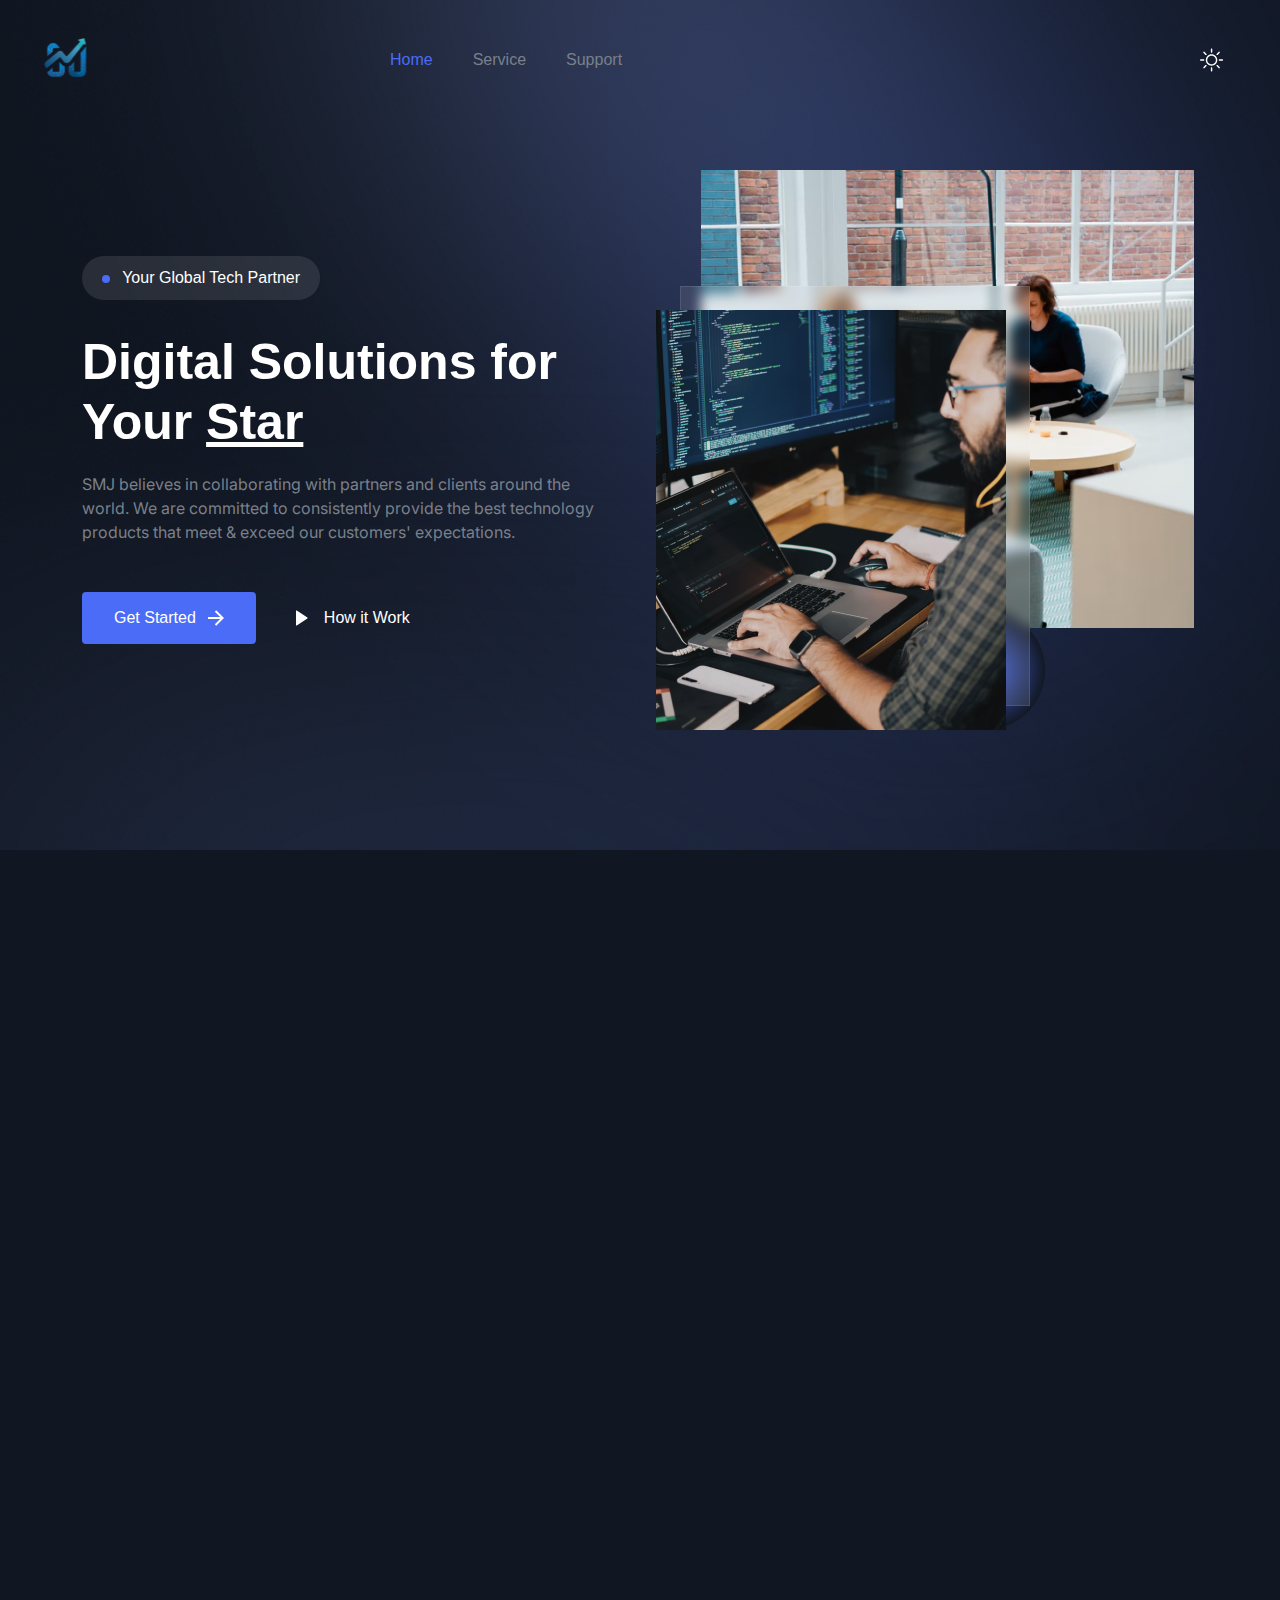
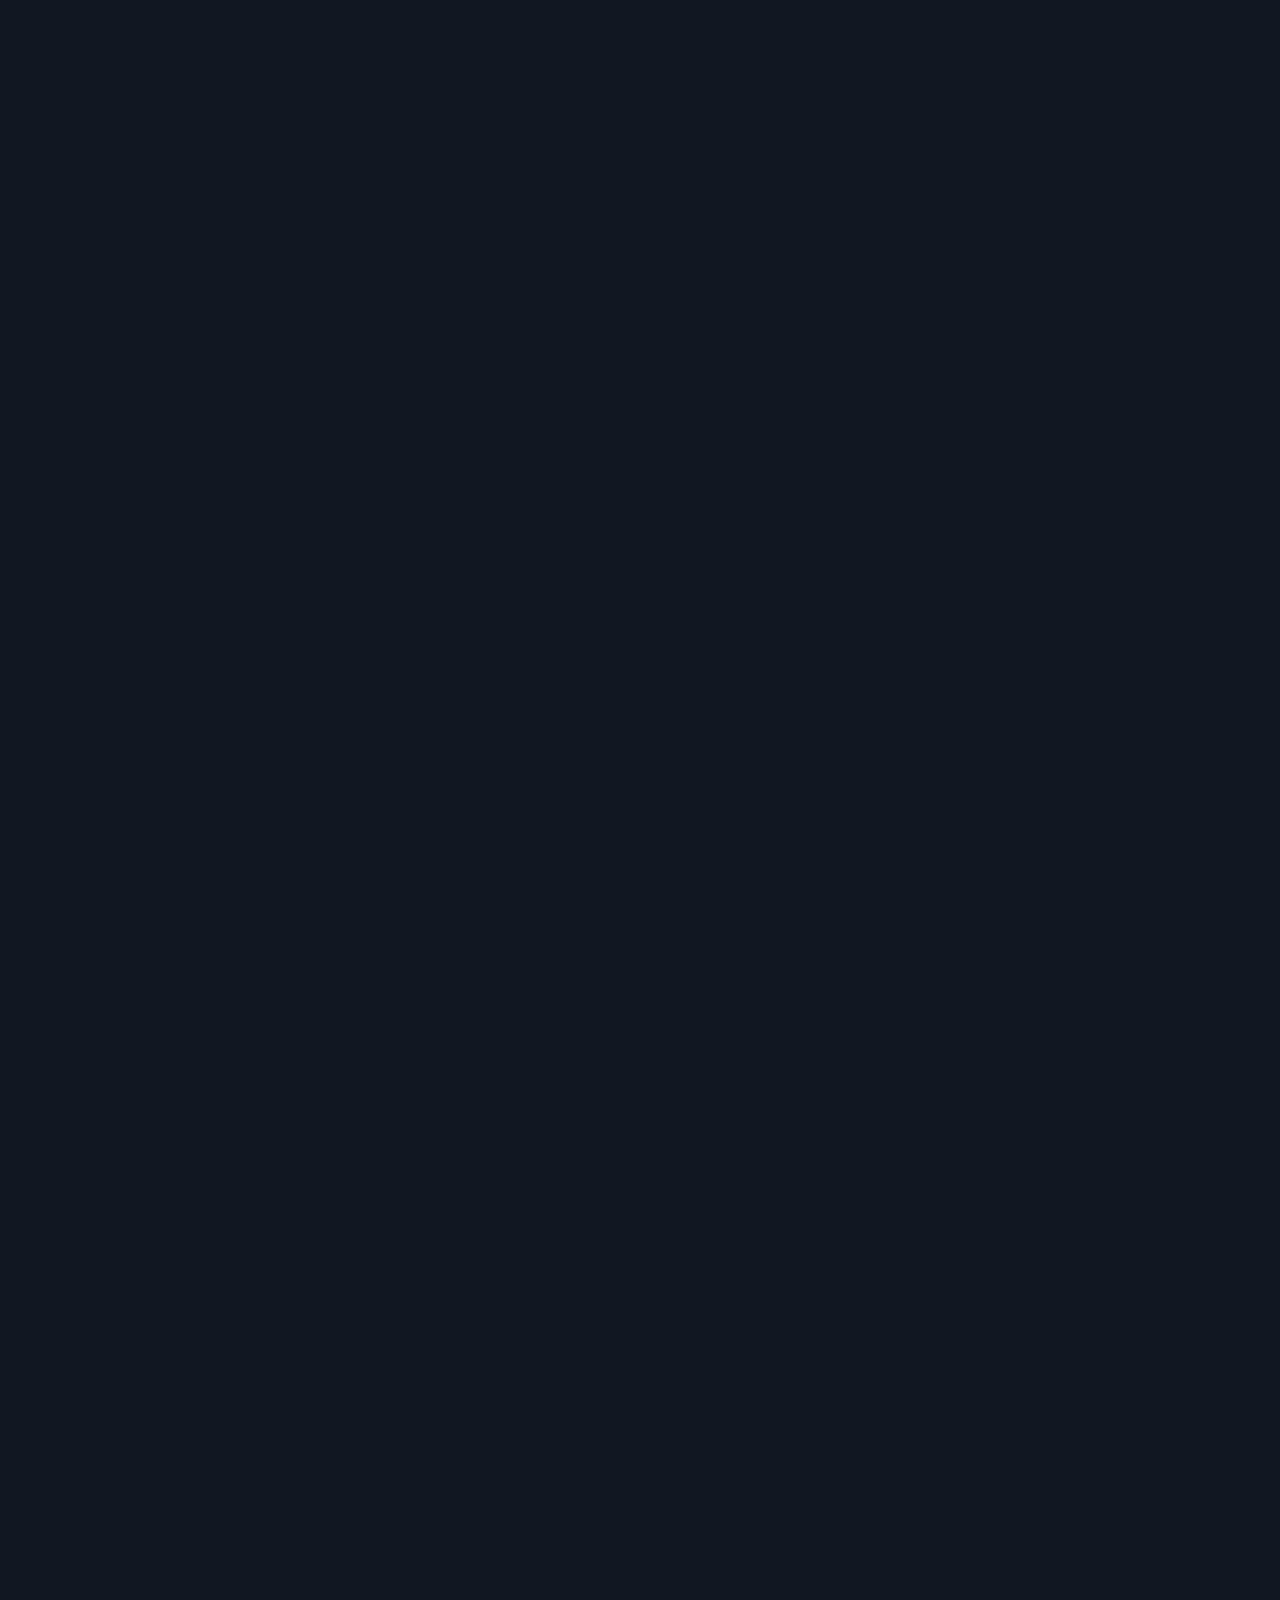
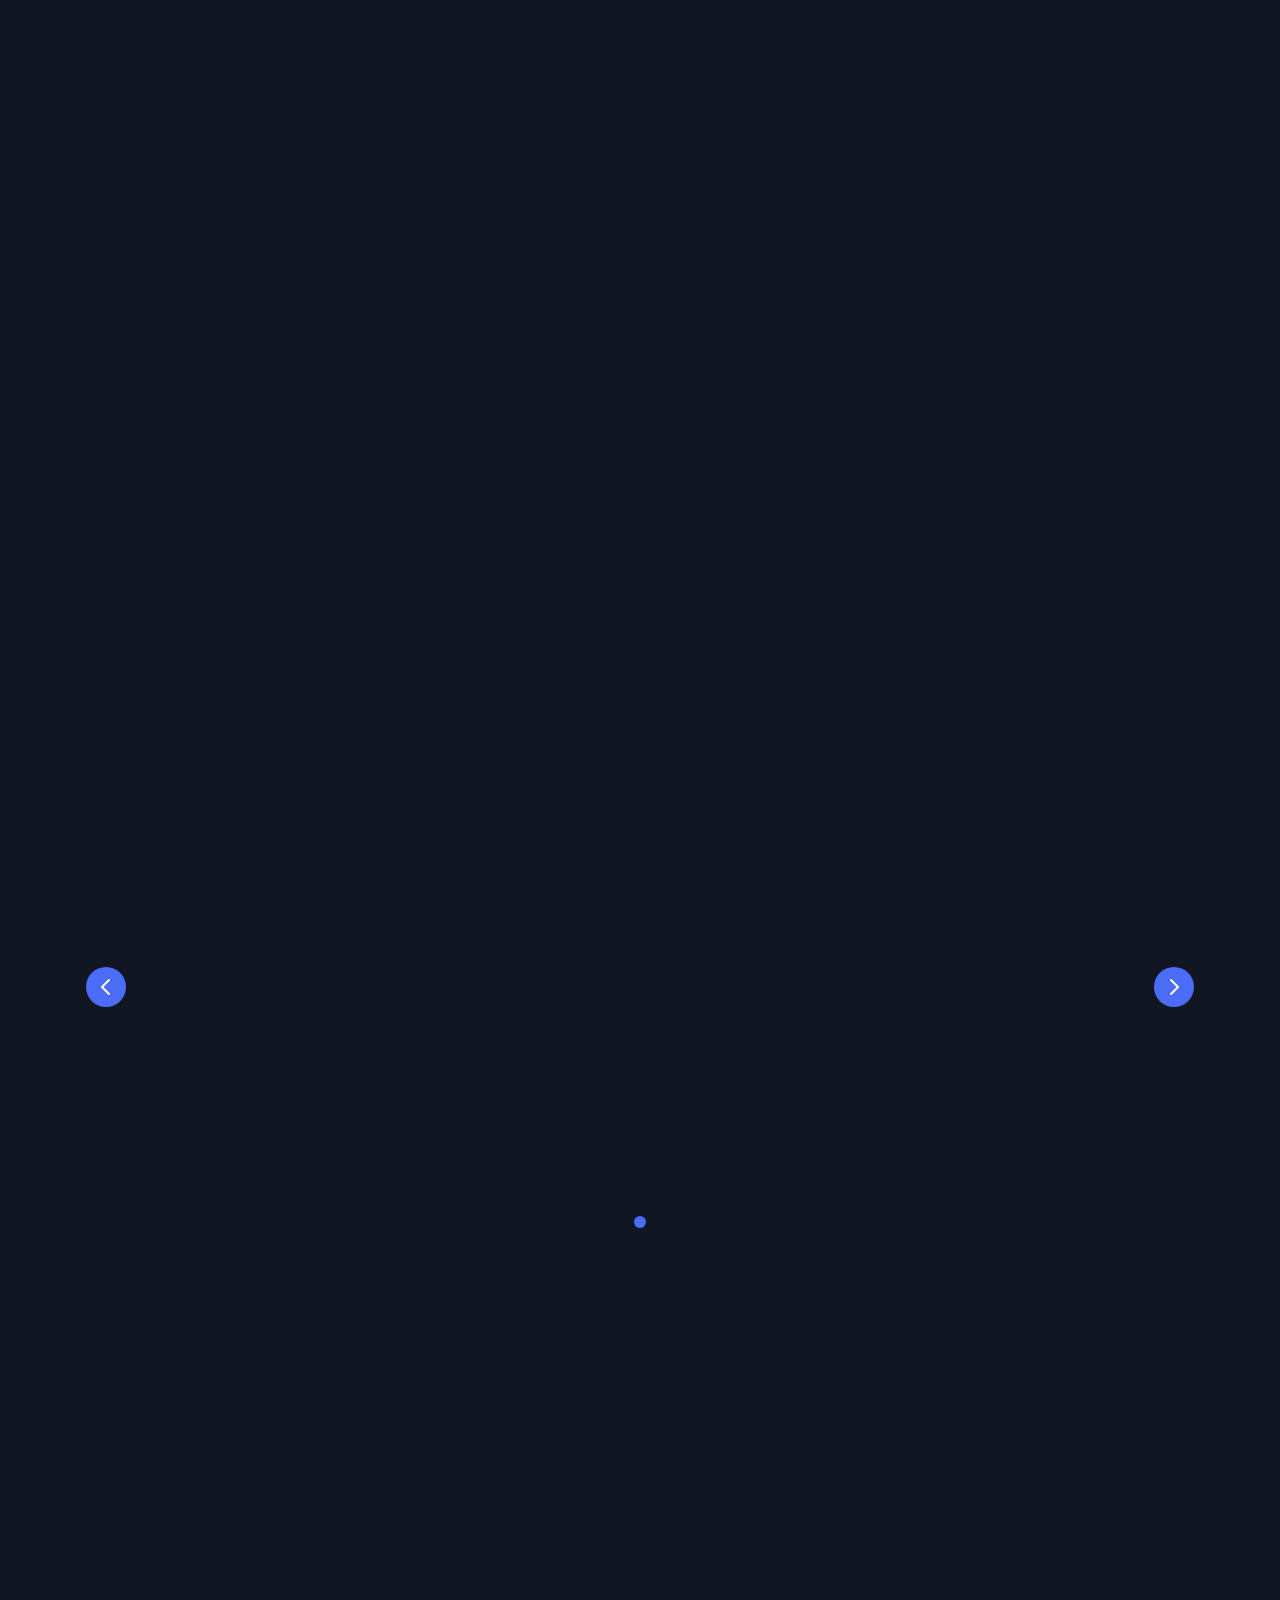
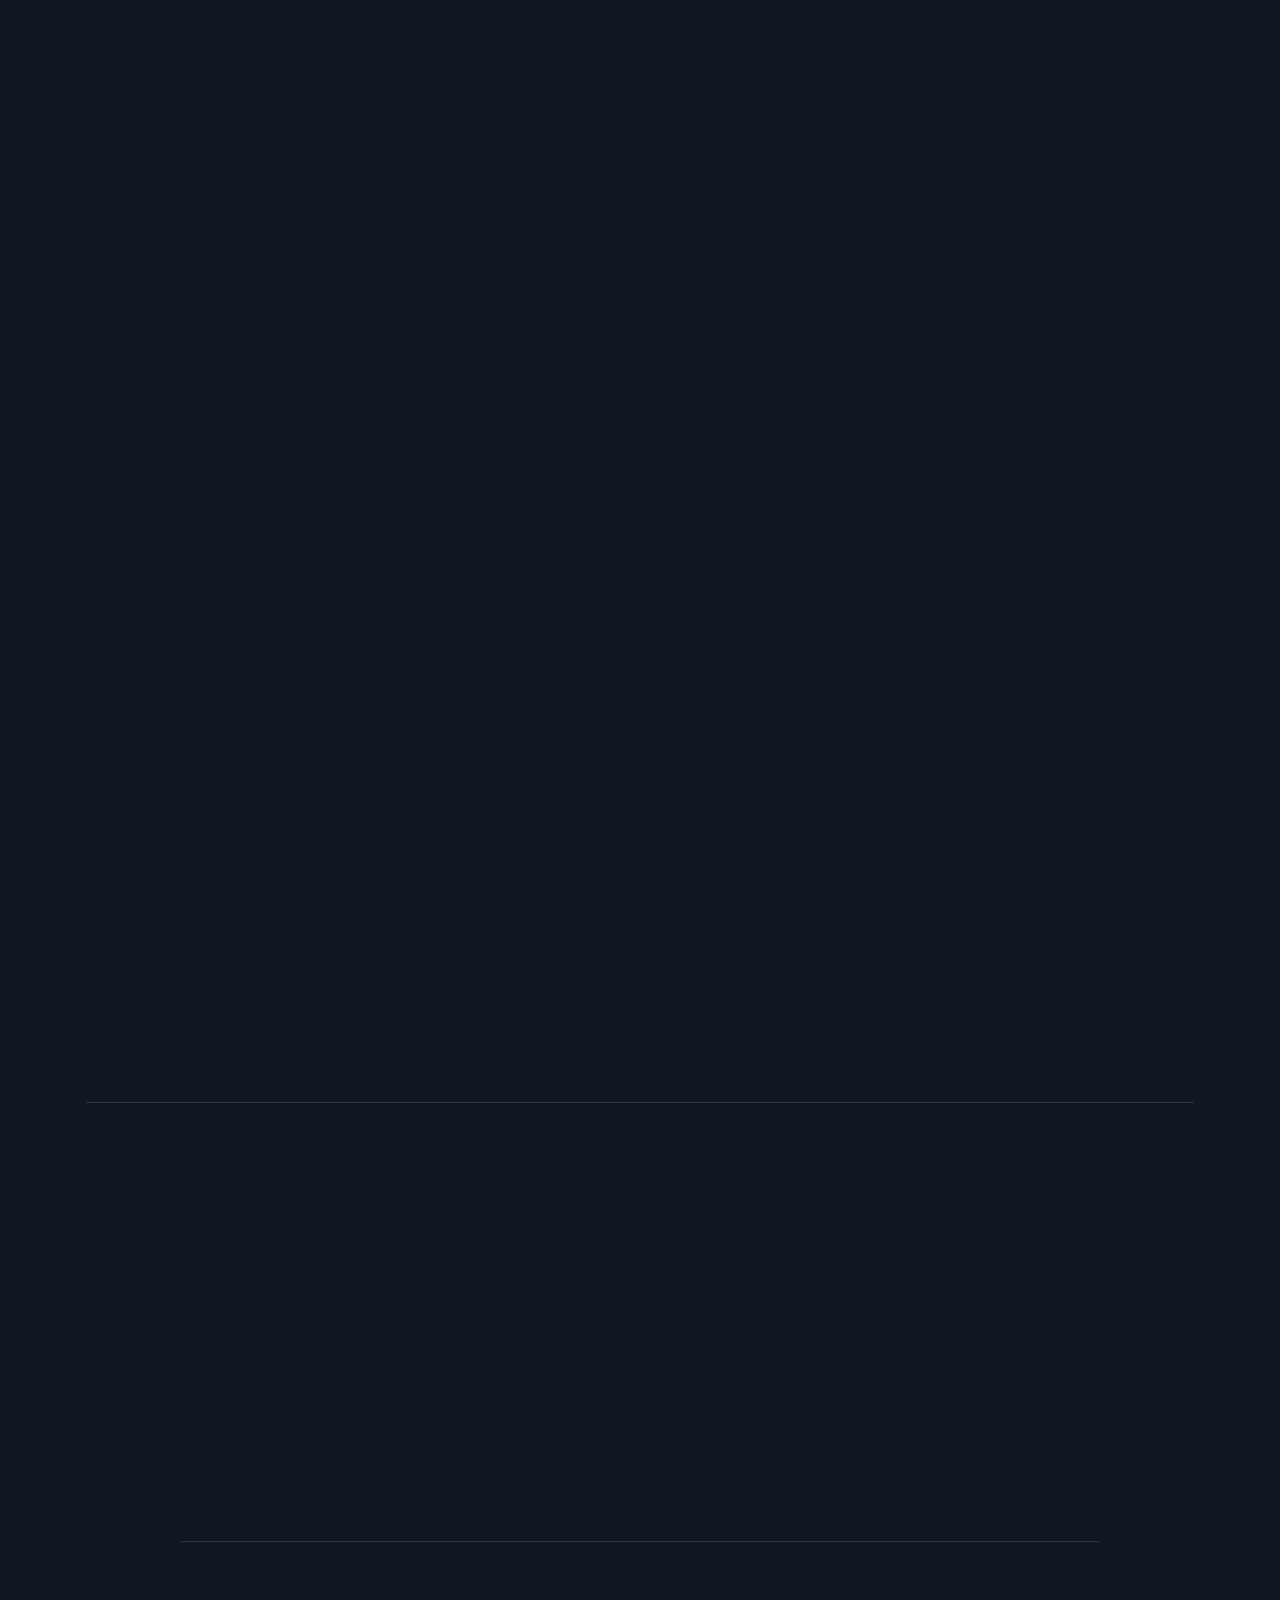
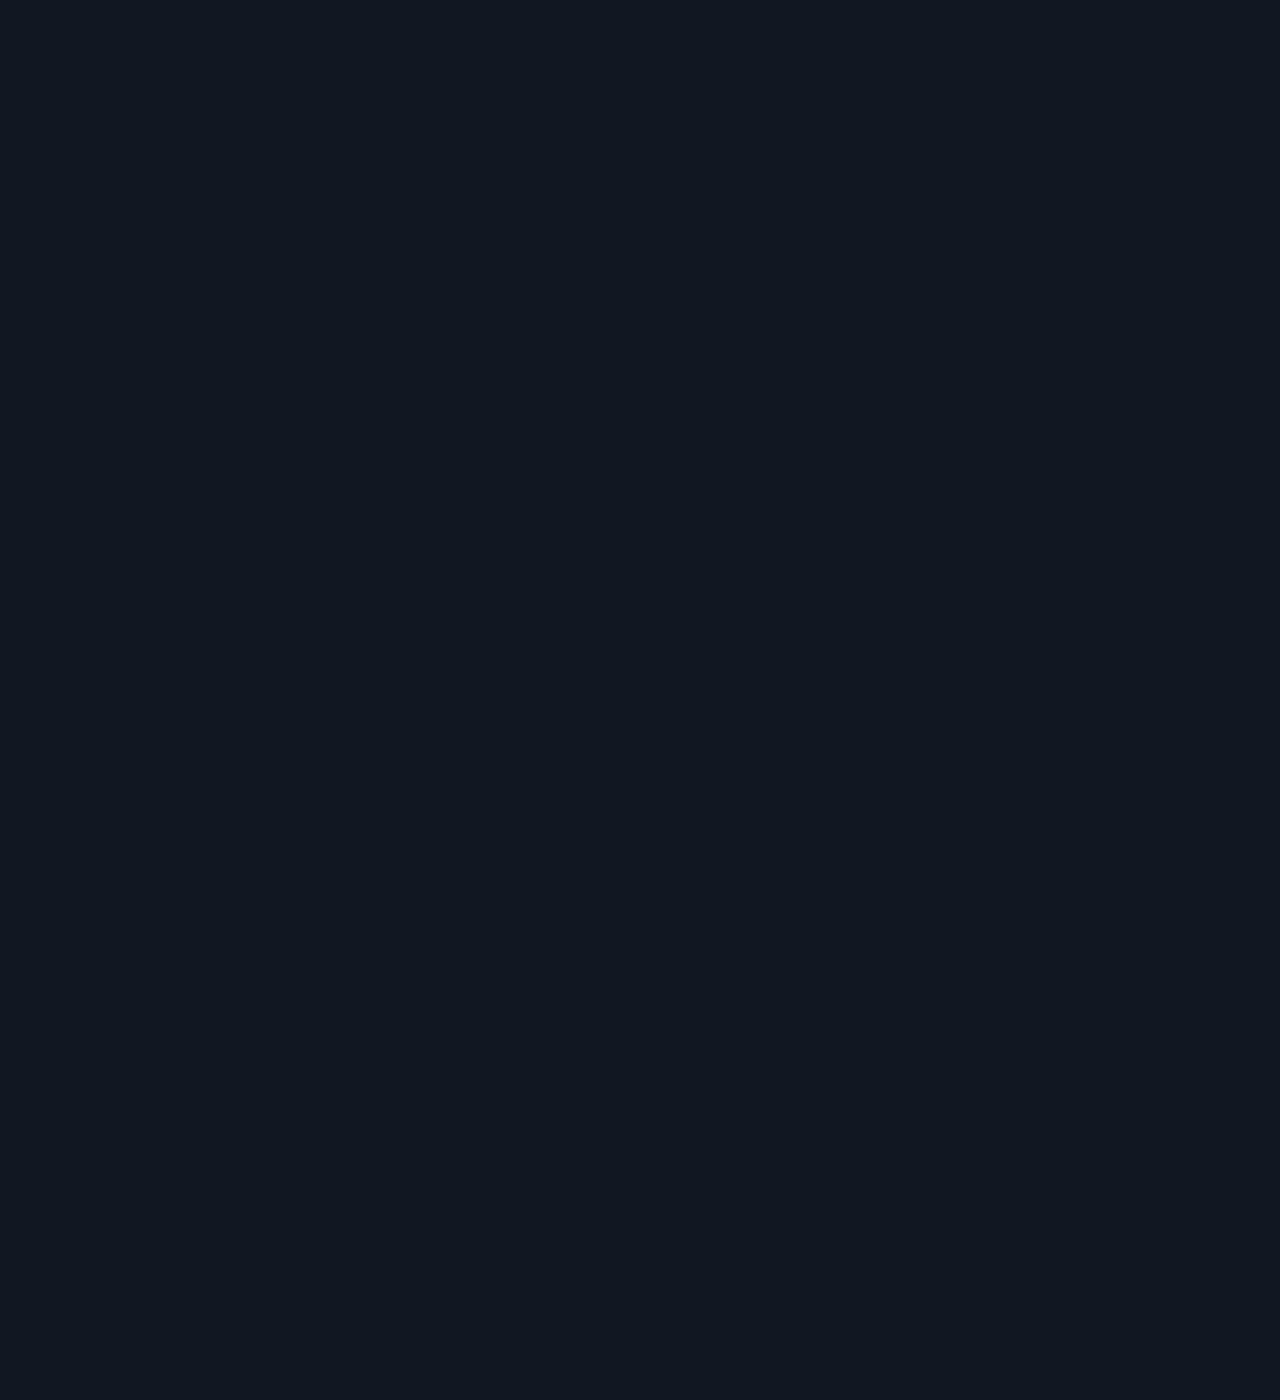
<file: index.html>
<!doctype html>
<html lang="en" class="dark">


<meta http-equiv="content-type" content="text/html;charset=utf-8" /><!-- /Added by HTTrack -->

<head>
  <meta charset="UTF-8" />
  <meta http-equiv="X-UA-Compatible" content="IE=edge" />
  <meta name="viewport" content="width=device-width, initial-scale=1.0" />
  <title>Strategic Media Journey</title>
  <link rel="icon" href="favicon.ico">
  <link href="style.css" rel="stylesheet">
</head>

<body class="dark:bg-dark">
  <!-- ===== Header Start ===== -->

  



  <header class="header absolute top-0 left-0 w-full">
    <div class="flex w-full flex-wrap px-5 lg:flex-nowrap lg:items-center lg:px-5 xl:px-10 2xl:px-20">
      <div class="relative z-99 max-w-[250px] lg:w-full xl:max-w-[350px]">
        <a href="index.html" class="inline-block">
          <img src="src/images/logo/logo-dark.svg" alt="logo" class="hidden h-[50px] dark:block" />
          <img src="src/images/logo/logo-light.svg" alt="logo" class="h-[50px] dark:hidden" />
        </a>
      </div>
      <div
        class="menu-wrapper dark:bg-dark fixed top-0 left-0 z-50 h-screen w-full justify-center bg-white p-5 lg:visible lg:static lg:flex lg:h-auto lg:justify-start lg:bg-transparent lg:p-0 lg:opacity-100 dark:lg:bg-transparent">
        <div class="w-full self-center">
          <nav>
            <ul
              class="navbar flex flex-col items-center justify-center space-y-5 text-center lg:flex-row lg:justify-start lg:space-y-0 lg:space-x-10">
              <li>
                <a href="#home"
                  class="menu-scroll active font-heading text-dark-text hover:text-primary inline-flex items-center justify-center text-center text-base dark:hover:text-white">
                  Home
                </a>
              </li>
              <li>
                <a href="#features"
                  class="menu-scroll font-heading text-dark-text hover:text-primary inline-flex items-center justify-center text-center text-base dark:hover:text-white">
                  Service
                </a> </li>
              <!-- </li>
              <li class="submenu-item group relative">
                <a href="javascript:void(0)"
                  class="submenu-taggler font-heading text-dark-text hover:text-primary inline-flex items-center justify-center text-center text-base dark:hover:text-white">
                  Pages

                  <span class="pl-3">
                    <svg width="14" height="8" viewBox="0 0 14 8" class="fill-current">
                      <path
                        d="M6.54564 5.09128L11.6369 0L13.0913 1.45436L6.54564 8L0 1.45436L1.45436 0L6.54564 5.09128Z" />
                    </svg>
                  </span>
                </a>
                <ul
                  class="submenu hidden space-y-5 bg-white pt-5 transition duration-300 lg:invisible lg:absolute lg:top-[120%] lg:block lg:w-[350px] lg:rounded-sm lg:border lg:px-8 lg:pb-5 lg:text-left lg:opacity-0 lg:group-hover:visible lg:group-hover:top-full lg:group-hover:opacity-100 dark:bg-transparent dark:lg:border-transparent dark:lg:bg-[#2C3443]">
                  <li>
                    <a href="blog-grids.html"
                      class="font-heading text-dark-text hover:text-primary inline-flex items-center justify-center text-center text-base dark:hover:text-white">
                      Blog Grids
                    </a>
                  </li>
                  <li>
                    <a href="blog-details.html"
                      class="font-heading text-dark-text hover:text-primary inline-flex items-center justify-center text-center text-base dark:hover:text-white">
                      Blog Details
                    </a>
                  </li>
                  <li>
                    <a href="404.html"
                      class="font-heading text-dark-text hover:text-primary inline-flex items-center justify-center text-center text-base dark:hover:text-white">
                      404 Error
                    </a>
                  </li>
                  <li>
                    <a href="signin.html"
                      class="font-heading text-dark-text hover:text-primary inline-flex items-center justify-center text-center text-base dark:hover:text-white">
                      Sign In
                    </a>
                  </li>
                  <li>
                    <a href="signup.html"
                      class="font-heading text-dark-text hover:text-primary inline-flex items-center justify-center text-center text-base dark:hover:text-white">
                      Sign Up
                    </a>
                  </li>
                </ul>
              </li>
              <li> -->
                <a href="#support"
                  class="menu-scroll font-heading text-dark-text hover:text-primary inline-flex items-center justify-center text-center text-base dark:hover:text-white">
                  Support
                </a>
              
          </nav>
        </div>
        <!-- <div
          class="absolute bottom-0 left-0 flex w-full items-center justify-between space-x-5 self-end p-5 lg:static lg:w-auto lg:self-center lg:p-0">
          <a href="signup.html"
            class="bg-primary font-heading hover:bg-primary/90 w-full rounded-sm px-6 py-3 text-center whitespace-nowrap text-white lg:w-auto">
            Sign In
          </a>
          <a href="signup.html"
            class="font-heading w-full rounded-sm bg-[#222C40] px-6 py-3 text-center whitespace-nowrap text-white hover:bg-[#222C40]/90 lg:w-auto">
            Sign Up
          </a>
        </div> -->
      </div>
      <div class="absolute top-1/2 right-5 z-50 flex -translate-y-1/2 items-center lg:static lg:translate-y-0">
        <label for="darkToggler"
          class="bg-gray-2 dark:bg-dark-bg relative z-40 flex h-9 w-9 cursor-pointer items-center justify-center rounded-full text-black md:h-14 md:w-14 dark:text-white">
          <input type="checkbox" name="darkToggler" id="darkToggler" class="sr-only" aria-label="darkToggler" />
          <svg viewBox="0 0 23 23" class="h-5 w-5 stroke-current md:h-6 md:w-6 dark:hidden" fill="none">
            <path
              d="M9.55078 1.5C5.80078 1.5 1.30078 5.25 1.30078 11.25C1.30078 17.25 5.80078 21.75 11.8008 21.75C17.8008 21.75 21.5508 17.25 21.5508 13.5C13.3008 18.75 4.30078 9.75 9.55078 1.5Z"
              stroke-width="2" stroke-linecap="round" stroke-linejoin="round" />
          </svg>
          <svg viewBox="0 0 25 24" fill="none" xmlns="http://www.w3.org/2000/svg"
            class="hidden h-5 w-5 md:h-6 md:w-6 dark:block">
            <mask id="path-1-inside-1_977:1934" fill="white">
              <path
                d="M12.0508 16.5C10.8573 16.5 9.71271 16.0259 8.8688 15.182C8.02489 14.3381 7.55078 13.1935 7.55078 12C7.55078 10.8065 8.02489 9.66193 8.8688 8.81802C9.71271 7.97411 10.8573 7.5 12.0508 7.5C13.2443 7.5 14.3888 7.97411 15.2328 8.81802C16.0767 9.66193 16.5508 10.8065 16.5508 12C16.5508 13.1935 16.0767 14.3381 15.2328 15.182C14.3888 16.0259 13.2443 16.5 12.0508 16.5ZM12.0508 18C13.6421 18 15.1682 17.3679 16.2934 16.2426C17.4186 15.1174 18.0508 13.5913 18.0508 12C18.0508 10.4087 17.4186 8.88258 16.2934 7.75736C15.1682 6.63214 13.6421 6 12.0508 6C10.4595 6 8.93336 6.63214 7.80814 7.75736C6.68292 8.88258 6.05078 10.4087 6.05078 12C6.05078 13.5913 6.68292 15.1174 7.80814 16.2426C8.93336 17.3679 10.4595 18 12.0508 18ZM12.0508 0C12.2497 0 12.4405 0.0790176 12.5811 0.21967C12.7218 0.360322 12.8008 0.551088 12.8008 0.75V3.75C12.8008 3.94891 12.7218 4.13968 12.5811 4.28033C12.4405 4.42098 12.2497 4.5 12.0508 4.5C11.8519 4.5 11.6611 4.42098 11.5205 4.28033C11.3798 4.13968 11.3008 3.94891 11.3008 3.75V0.75C11.3008 0.551088 11.3798 0.360322 11.5205 0.21967C11.6611 0.0790176 11.8519 0 12.0508 0V0ZM12.0508 19.5C12.2497 19.5 12.4405 19.579 12.5811 19.7197C12.7218 19.8603 12.8008 20.0511 12.8008 20.25V23.25C12.8008 23.4489 12.7218 23.6397 12.5811 23.7803C12.4405 23.921 12.2497 24 12.0508 24C11.8519 24 11.6611 23.921 11.5205 23.7803C11.3798 23.6397 11.3008 23.4489 11.3008 23.25V20.25C11.3008 20.0511 11.3798 19.8603 11.5205 19.7197C11.6611 19.579 11.8519 19.5 12.0508 19.5ZM24.0508 12C24.0508 12.1989 23.9718 12.3897 23.8311 12.5303C23.6905 12.671 23.4997 12.75 23.3008 12.75H20.3008C20.1019 12.75 19.9111 12.671 19.7705 12.5303C19.6298 12.3897 19.5508 12.1989 19.5508 12C19.5508 11.8011 19.6298 11.6103 19.7705 11.4697C19.9111 11.329 20.1019 11.25 20.3008 11.25H23.3008C23.4997 11.25 23.6905 11.329 23.8311 11.4697C23.9718 11.6103 24.0508 11.8011 24.0508 12ZM4.55078 12C4.55078 12.1989 4.47176 12.3897 4.33111 12.5303C4.19046 12.671 3.99969 12.75 3.80078 12.75H0.800781C0.601869 12.75 0.411103 12.671 0.270451 12.5303C0.129799 12.3897 0.0507813 12.1989 0.0507812 12C0.0507813 11.8011 0.129799 11.6103 0.270451 11.4697C0.411103 11.329 0.601869 11.25 0.800781 11.25H3.80078C3.99969 11.25 4.19046 11.329 4.33111 11.4697C4.47176 11.6103 4.55078 11.8011 4.55078 12ZM20.5363 3.5145C20.6769 3.65515 20.7559 3.84588 20.7559 4.04475C20.7559 4.24362 20.6769 4.43435 20.5363 4.575L18.4153 6.6975C18.3455 6.76713 18.2628 6.82235 18.1717 6.86C18.0806 6.89765 17.983 6.91699 17.8845 6.91692C17.6855 6.91678 17.4947 6.83758 17.354 6.69675C17.2844 6.62702 17.2292 6.54425 17.1915 6.45318C17.1539 6.36211 17.1345 6.26452 17.1346 6.16597C17.1348 5.96695 17.214 5.77613 17.3548 5.6355L19.4758 3.5145C19.6164 3.3739 19.8072 3.29491 20.006 3.29491C20.2049 3.29491 20.3956 3.3739 20.5363 3.5145ZM6.74678 17.304C6.88738 17.4446 6.96637 17.6354 6.96637 17.8342C6.96637 18.0331 6.88738 18.2239 6.74678 18.3645L4.62578 20.4855C4.48433 20.6221 4.29488 20.6977 4.09823 20.696C3.90158 20.6943 3.71347 20.6154 3.57442 20.4764C3.43536 20.3373 3.35648 20.1492 3.35478 19.9526C3.35307 19.7559 3.42866 19.5665 3.56528 19.425L5.68628 17.304C5.82693 17.1634 6.01766 17.0844 6.21653 17.0844C6.4154 17.0844 6.60614 17.1634 6.74678 17.304ZM20.5363 20.4855C20.3956 20.6261 20.2049 20.7051 20.006 20.7051C19.8072 20.7051 19.6164 20.6261 19.4758 20.4855L17.3548 18.3645C17.2182 18.223 17.1426 18.0336 17.1443 17.8369C17.146 17.6403 17.2249 17.4522 17.3639 17.3131C17.503 17.1741 17.6911 17.0952 17.8877 17.0935C18.0844 17.0918 18.2738 17.1674 18.4153 17.304L20.5363 19.425C20.6769 19.5656 20.7559 19.7564 20.7559 19.9552C20.7559 20.1541 20.6769 20.3449 20.5363 20.4855ZM6.74678 6.6975C6.60614 6.8381 6.4154 6.91709 6.21653 6.91709C6.01766 6.91709 5.82693 6.8381 5.68628 6.6975L3.56528 4.575C3.49365 4.50582 3.43651 4.42306 3.39721 4.33155C3.3579 4.24005 3.33721 4.14164 3.33634 4.04205C3.33548 3.94247 3.35445 3.84371 3.39216 3.75153C3.42988 3.65936 3.48557 3.57562 3.55598 3.5052C3.6264 3.43478 3.71014 3.37909 3.80232 3.34138C3.89449 3.30367 3.99325 3.2847 4.09283 3.28556C4.19242 3.28643 4.29083 3.30712 4.38233 3.34642C4.47384 3.38573 4.5566 3.44287 4.62578 3.5145L6.74678 5.6355C6.81663 5.70517 6.87204 5.78793 6.90985 5.87905C6.94766 5.97017 6.96712 6.06785 6.96712 6.1665C6.96712 6.26515 6.94766 6.36283 6.90985 6.45395C6.87204 6.54507 6.81663 6.62783 6.74678 6.6975Z" />
            </mask>
            <path
              d="M12.0508 16.5C10.8573 16.5 9.71271 16.0259 8.8688 15.182C8.02489 14.3381 7.55078 13.1935 7.55078 12C7.55078 10.8065 8.02489 9.66193 8.8688 8.81802C9.71271 7.97411 10.8573 7.5 12.0508 7.5C13.2443 7.5 14.3888 7.97411 15.2328 8.81802C16.0767 9.66193 16.5508 10.8065 16.5508 12C16.5508 13.1935 16.0767 14.3381 15.2328 15.182C14.3888 16.0259 13.2443 16.5 12.0508 16.5ZM12.0508 18C13.6421 18 15.1682 17.3679 16.2934 16.2426C17.4186 15.1174 18.0508 13.5913 18.0508 12C18.0508 10.4087 17.4186 8.88258 16.2934 7.75736C15.1682 6.63214 13.6421 6 12.0508 6C10.4595 6 8.93336 6.63214 7.80814 7.75736C6.68292 8.88258 6.05078 10.4087 6.05078 12C6.05078 13.5913 6.68292 15.1174 7.80814 16.2426C8.93336 17.3679 10.4595 18 12.0508 18ZM12.0508 0C12.2497 0 12.4405 0.0790176 12.5811 0.21967C12.7218 0.360322 12.8008 0.551088 12.8008 0.75V3.75C12.8008 3.94891 12.7218 4.13968 12.5811 4.28033C12.4405 4.42098 12.2497 4.5 12.0508 4.5C11.8519 4.5 11.6611 4.42098 11.5205 4.28033C11.3798 4.13968 11.3008 3.94891 11.3008 3.75V0.75C11.3008 0.551088 11.3798 0.360322 11.5205 0.21967C11.6611 0.0790176 11.8519 0 12.0508 0V0ZM12.0508 19.5C12.2497 19.5 12.4405 19.579 12.5811 19.7197C12.7218 19.8603 12.8008 20.0511 12.8008 20.25V23.25C12.8008 23.4489 12.7218 23.6397 12.5811 23.7803C12.4405 23.921 12.2497 24 12.0508 24C11.8519 24 11.6611 23.921 11.5205 23.7803C11.3798 23.6397 11.3008 23.4489 11.3008 23.25V20.25C11.3008 20.0511 11.3798 19.8603 11.5205 19.7197C11.6611 19.579 11.8519 19.5 12.0508 19.5ZM24.0508 12C24.0508 12.1989 23.9718 12.3897 23.8311 12.5303C23.6905 12.671 23.4997 12.75 23.3008 12.75H20.3008C20.1019 12.75 19.9111 12.671 19.7705 12.5303C19.6298 12.3897 19.5508 12.1989 19.5508 12C19.5508 11.8011 19.6298 11.6103 19.7705 11.4697C19.9111 11.329 20.1019 11.25 20.3008 11.25H23.3008C23.4997 11.25 23.6905 11.329 23.8311 11.4697C23.9718 11.6103 24.0508 11.8011 24.0508 12ZM4.55078 12C4.55078 12.1989 4.47176 12.3897 4.33111 12.5303C4.19046 12.671 3.99969 12.75 3.80078 12.75H0.800781C0.601869 12.75 0.411103 12.671 0.270451 12.5303C0.129799 12.3897 0.0507813 12.1989 0.0507812 12C0.0507813 11.8011 0.129799 11.6103 0.270451 11.4697C0.411103 11.329 0.601869 11.25 0.800781 11.25H3.80078C3.99969 11.25 4.19046 11.329 4.33111 11.4697C4.47176 11.6103 4.55078 11.8011 4.55078 12ZM20.5363 3.5145C20.6769 3.65515 20.7559 3.84588 20.7559 4.04475C20.7559 4.24362 20.6769 4.43435 20.5363 4.575L18.4153 6.6975C18.3455 6.76713 18.2628 6.82235 18.1717 6.86C18.0806 6.89765 17.983 6.91699 17.8845 6.91692C17.6855 6.91678 17.4947 6.83758 17.354 6.69675C17.2844 6.62702 17.2292 6.54425 17.1915 6.45318C17.1539 6.36211 17.1345 6.26452 17.1346 6.16597C17.1348 5.96695 17.214 5.77613 17.3548 5.6355L19.4758 3.5145C19.6164 3.3739 19.8072 3.29491 20.006 3.29491C20.2049 3.29491 20.3956 3.3739 20.5363 3.5145ZM6.74678 17.304C6.88738 17.4446 6.96637 17.6354 6.96637 17.8342C6.96637 18.0331 6.88738 18.2239 6.74678 18.3645L4.62578 20.4855C4.48433 20.6221 4.29488 20.6977 4.09823 20.696C3.90158 20.6943 3.71347 20.6154 3.57442 20.4764C3.43536 20.3373 3.35648 20.1492 3.35478 19.9526C3.35307 19.7559 3.42866 19.5665 3.56528 19.425L5.68628 17.304C5.82693 17.1634 6.01766 17.0844 6.21653 17.0844C6.4154 17.0844 6.60614 17.1634 6.74678 17.304ZM20.5363 20.4855C20.3956 20.6261 20.2049 20.7051 20.006 20.7051C19.8072 20.7051 19.6164 20.6261 19.4758 20.4855L17.3548 18.3645C17.2182 18.223 17.1426 18.0336 17.1443 17.8369C17.146 17.6403 17.2249 17.4522 17.3639 17.3131C17.503 17.1741 17.6911 17.0952 17.8877 17.0935C18.0844 17.0918 18.2738 17.1674 18.4153 17.304L20.5363 19.425C20.6769 19.5656 20.7559 19.7564 20.7559 19.9552C20.7559 20.1541 20.6769 20.3449 20.5363 20.4855ZM6.74678 6.6975C6.60614 6.8381 6.4154 6.91709 6.21653 6.91709C6.01766 6.91709 5.82693 6.8381 5.68628 6.6975L3.56528 4.575C3.49365 4.50582 3.43651 4.42306 3.39721 4.33155C3.3579 4.24005 3.33721 4.14164 3.33634 4.04205C3.33548 3.94247 3.35445 3.84371 3.39216 3.75153C3.42988 3.65936 3.48557 3.57562 3.55598 3.5052C3.6264 3.43478 3.71014 3.37909 3.80232 3.34138C3.89449 3.30367 3.99325 3.2847 4.09283 3.28556C4.19242 3.28643 4.29083 3.30712 4.38233 3.34642C4.47384 3.38573 4.5566 3.44287 4.62578 3.5145L6.74678 5.6355C6.81663 5.70517 6.87204 5.78793 6.90985 5.87905C6.94766 5.97017 6.96712 6.06785 6.96712 6.1665C6.96712 6.26515 6.94766 6.36283 6.90985 6.45395C6.87204 6.54507 6.81663 6.62783 6.74678 6.6975Z"
              fill="black" stroke="white" stroke-width="2" mask="url(#path-1-inside-1_977:1934)" />
          </svg>
        </label>

        <button class="menu-toggler text-dark relative z-50 lg:hidden dark:text-white">
          <svg width="28" height="28" viewBox="0 0 28 28" class="cross hidden fill-current">
            <path
              d="M14.0002 11.8226L21.6228 4.20001L23.8002 6.37745L16.1776 14L23.8002 21.6226L21.6228 23.8L14.0002 16.1774L6.37763 23.8L4.2002 21.6226L11.8228 14L4.2002 6.37745L6.37763 4.20001L14.0002 11.8226Z" />
          </svg>
          <svg width="22" height="22" viewBox="0 0 22 22" class="menu fill-current">
            <path
              d="M2.75 3.66666H19.25V5.49999H2.75V3.66666ZM2.75 10.0833H19.25V11.9167H2.75V10.0833ZM2.75 16.5H19.25V18.3333H2.75V16.5Z" />
          </svg>
        </button>
      </div>
    </div>
  </header>
  <!-- ===== Header End ===== -->

  <!-- ===== Hero Section Start ===== -->
  <section id="home" class="relative z-40 overflow-hidden pt-28 pb-24 sm:pt-36 lg:pt-[170px] lg:pb-[120px]">
    <div class="px-4 xl:container">
      <div class="-mx-4 flex flex-wrap items-center">
        <div class="w-full px-3 lg:w-1/2">
          <div class="mx-auto mb-12 max-w-[530px] text-center lg:mb-0 lg:ml-0 lg:text-left">
            <span
              class="wow fadeInUp bg-primary/5 font-heading text-primary mb-8 inline-block rounded-full px-5 py-[10px] text-base dark:bg-white/10 dark:text-white"
              data-wow-delay=".2s">
              <span class="bg-primary mr-2 inline-block h-2 w-2 rounded-full"></span>
              Your Global Tech Partner
            </span>
            <h1
              class="wow fadeInUp font-heading mb-5 text-2xl font-semibold sm:text-4xl md:text-[50px] md:leading-[60px] dark:text-white"
              data-wow-delay=".3s">
              Digital Solutions for Your
              <!-- <span class="underline"> Business </span> -->
              <span class="txt-type underline" data-wait="3000"
                data-words='["Startup", "SaaS", "Business", "Agency"]'></span>
            </h1>
            <p class="wow fadeInUp text-dark-text mb-12 text-base" data-wow-delay=".4s">
              SMJ believes in collaborating with partners and clients around the world. We are committed to consistently
              provide the best technology products that meet & exceed our customers' expectations.


            </p>
            <div class="wow fadeInUp flex flex-wrap items-center justify-center lg:justify-start" data-wow-delay=".5s">
              <a href="#features"
                class="bg-primary font-heading hover:bg-primary/90 inline-flex items-center rounded-sm px-6 py-[10px] text-base text-white md:px-8 md:py-[14px]">
                Get Started
                <span class="pl-3">
                  <svg width="16" height="16" viewBox="0 0 16 16" fill="none" xmlns="http://www.w3.org/2000/svg">
                    <path d="M12.172 7L6.808 1.636L8.222 0.222L16 8L8.222 15.778L6.808 14.364L12.172 9H0V7H12.172Z"
                      fill="white" />
                  </svg>
                </span>
              </a>
              <a href="#about"
                class="font-heading text-dark hover:text-primary dark:hover:text-primary inline-flex items-center rounded-sm px-8 py-[14px] text-base dark:text-white">
                <span class="pr-3">
                  <svg width="24" height="24" viewBox="0 0 24 24" class="fill-current">
                    <path
                      d="M19.376 12.416L8.777 19.482C8.70171 19.5321 8.61423 19.5608 8.52389 19.5652C8.43355 19.5695 8.34373 19.5492 8.264 19.5065C8.18427 19.4639 8.1176 19.4003 8.07111 19.3228C8.02462 19.2452 8.00005 19.1564 8 19.066V4.934C8.00005 4.84356 8.02462 4.75482 8.07111 4.67724C8.1176 4.59966 8.18427 4.53615 8.264 4.49346C8.34373 4.45077 8.43355 4.43051 8.52389 4.43483C8.61423 4.43915 8.70171 4.46789 8.777 4.518L19.376 11.584C19.4445 11.6297 19.5006 11.6915 19.5395 11.7641C19.5783 11.8367 19.5986 11.9177 19.5986 12C19.5986 12.0823 19.5783 12.1633 19.5395 12.2359C19.5006 12.3085 19.4445 12.3703 19.376 12.416Z" />
                  </svg>
                </span>
                How it Work
              </a>
            </div>
          </div>
        </div>
        <div class="w-full px-4 lg:w-1/2">
          <div class="wow fadeInRight relative z-30 mx-auto h-[560px] w-full max-w-[700px] lg:ml-0"
            data-wow-delay=".3s">
            <div class="absolute top-0 right-0 lg:w-11/12">
              <img src="src/images/hero/image-2.jpg" alt="hero-image" />
            </div>
            <div class="absolute bottom-0 left-0 z-10">
              <img src="src/images/hero/image-1.jpg" alt="hero-image" />
              <div
                class="border-primary/10 bg-primary/5 absolute -top-6 -right-6 -z-10 h-full w-full border backdrop-blur-[6px] dark:border-white/10 dark:bg-white/10">
              </div>
            </div>
            <div class="absolute bottom-0 left-0">
              <svg width="72" height="38" viewBox="0 0 72 38" fill="none" xmlns="http://www.w3.org/2000/svg">
                <path fill-rule="evenodd" clip-rule="evenodd"
                  d="M62.0035 2.04985C59.6808 1.76671 57.4524 2.70929 55.1508 4.68209C51.3631 7.92863 44.7908 9.54366 38.8668 4.69678C36.329 2.6204 34.117 2.29213 32.2894 2.59672C30.3972 2.91209 28.8057 3.92088 27.5547 4.75487C25.5734 6.07577 23.3915 7.46379 20.8786 7.78953C18.2847 8.12577 15.515 7.32034 12.3598 4.69105C9.71804 2.48955 7.45748 2.0661 5.72104 2.33325C3.94436 2.6066 2.56003 3.6273 1.76341 4.56877C1.40666 4.99037 0.775686 5.04295 0.354079 4.68621C-0.0675277 4.32946 -0.120109 3.69849 0.236635 3.27688C1.27334 2.05168 3.0643 0.71846 5.41692 0.356509C7.80979 -0.0116349 10.6326 0.648246 13.6402 3.1546C16.485 5.52529 18.7154 6.05321 20.6215 5.80612C22.6086 5.54854 24.4266 4.43657 26.4453 3.09078L27 3.92282L26.4453 3.09078C27.6943 2.25809 29.6028 1.0169 31.9606 0.623935C34.383 0.220203 37.1711 0.725274 40.1333 3.14886C45.1548 7.25733 50.6369 5.9169 53.8492 3.16356C56.3795 0.994798 59.1512 -0.312658 62.2455 0.0645503C65.3089 0.43799 68.4333 2.43425 71.7557 6.26783C72.1174 6.68518 72.0723 7.31674 71.655 7.67845C71.2376 8.04015 70.606 7.99504 70.2443 7.57769C67.0668 3.91125 64.3571 2.33677 62.0035 2.04985Z"
                  fill="#4A6CF7" />
                <path fill-rule="evenodd" clip-rule="evenodd"
                  d="M62.0035 11.9726C59.6808 11.6895 57.4524 12.6321 55.1508 14.6049C51.3631 17.8514 44.7908 19.4664 38.8668 14.6196C36.329 12.5432 34.117 12.2149 32.2894 12.5195C30.3972 12.8349 28.8057 13.8437 27.5547 14.6776C25.5734 15.9985 23.3915 17.3866 20.8786 17.7123C18.2847 18.0485 15.515 17.2431 12.3598 14.6138C9.71804 12.4123 7.45748 11.9889 5.72104 12.256C3.94436 12.5294 2.56003 13.5501 1.76341 14.4915C1.40666 14.9131 0.775686 14.9657 0.354079 14.609C-0.0675277 14.2522 -0.120109 13.6213 0.236635 13.1997C1.27334 11.9745 3.0643 10.6412 5.41692 10.2793C7.80979 9.91114 10.6326 10.571 13.6402 13.0774C16.485 15.4481 18.7154 15.976 20.6215 15.7289C22.6086 15.4713 24.4266 14.3594 26.4453 13.0136L27 13.8456L26.4453 13.0136C27.6943 12.1809 29.6028 10.9397 31.9606 10.5467C34.383 10.143 37.1711 10.648 40.1333 13.0716C45.1548 17.1801 50.6369 15.8397 53.8492 13.0863C56.3795 10.9176 59.1512 9.61012 62.2455 9.98733C65.3089 10.3608 68.4333 12.357 71.7557 16.1906C72.1174 16.608 72.0723 17.2395 71.655 17.6012C71.2376 17.9629 70.606 17.9178 70.2443 17.5005C67.0668 13.834 64.3571 12.2595 62.0035 11.9726Z"
                  fill="#4A6CF7" />
                <path fill-rule="evenodd" clip-rule="evenodd"
                  d="M62.0035 21.8954C59.6808 21.6123 57.4524 22.5548 55.1508 24.5276C51.3631 27.7742 44.7908 29.3892 38.8668 24.5423C36.329 22.4659 34.117 22.1377 32.2894 22.4423C30.3972 22.7576 28.8057 23.7664 27.5547 24.6004C25.5734 25.9213 23.3915 27.3093 20.8786 27.6351C18.2847 27.9713 15.515 27.1659 12.3598 24.5366C9.71804 22.3351 7.45748 21.9117 5.72104 22.1788C3.94436 22.4521 2.56003 23.4728 1.76341 24.4143C1.40666 24.8359 0.775686 24.8885 0.354079 24.5318C-0.0675277 24.175 -0.120109 23.544 0.236635 23.1224C1.27334 21.8972 3.0643 20.564 5.41692 20.2021C7.80979 19.8339 10.6326 20.4938 13.6402 23.0002C16.485 25.3708 18.7154 25.8988 20.6215 25.6517C22.6086 25.3941 24.4266 24.2821 26.4453 22.9363L27 23.7684L26.4453 22.9363C27.6943 22.1036 29.6028 20.8624 31.9606 20.4695C34.383 20.0658 37.1711 20.5708 40.1333 22.9944C45.1548 27.1029 50.6369 25.7624 53.8492 23.0091C56.3795 20.8403 59.1512 19.5329 62.2455 19.9101C65.3089 20.2835 68.4333 22.2798 71.7557 26.1134C72.1174 26.5307 72.0723 27.1623 71.655 27.524C71.2376 27.8857 70.606 27.8406 70.2443 27.4232C67.0668 23.7568 64.3571 22.1823 62.0035 21.8954Z"
                  fill="#4A6CF7" />
                <path fill-rule="evenodd" clip-rule="evenodd"
                  d="M62.0035 31.8182C59.6808 31.535 57.4524 32.4776 55.1508 34.4504C51.3631 37.697 44.7908 39.312 38.8668 34.4651C36.329 32.3887 34.117 32.0605 32.2894 32.365C30.3972 32.6804 28.8057 33.6892 27.5547 34.5232C25.5734 35.8441 23.3915 37.2321 20.8786 37.5579C18.2847 37.8941 15.515 37.0887 12.3598 34.4594C9.71804 32.2579 7.45748 31.8344 5.72104 32.1016C3.94436 32.3749 2.56003 33.3956 1.76341 34.3371C1.40666 34.7587 0.775686 34.8113 0.354079 34.4545C-0.0675277 34.0978 -0.120109 33.4668 0.236635 33.0452C1.27334 31.82 3.0643 30.4868 5.41692 30.1248C7.80979 29.7567 10.6326 30.4166 13.6402 32.9229C16.485 35.2936 18.7154 35.8215 20.6215 35.5745C22.6086 35.3169 24.4266 34.2049 26.4453 32.8591L27 33.6911L26.4453 32.8591C27.6943 32.0264 29.6028 30.7852 31.9606 30.3923C34.383 29.9885 37.1711 30.4936 40.1333 32.9172C45.1548 37.0257 50.6369 35.6852 53.8492 32.9319C56.3795 30.7631 59.1512 29.4557 62.2455 29.8329C65.3089 30.2063 68.4333 32.2026 71.7557 36.0362C72.1174 36.4535 72.0723 37.0851 71.655 37.4468C71.2376 37.8085 70.606 37.7634 70.2443 37.346C67.0668 33.6796 64.3571 32.1051 62.0035 31.8182Z"
                  fill="#4A6CF7" />
              </svg>
            </div>
            <div class="absolute bottom-0 left-1/2">
              <svg width="120" height="120" viewBox="0 0 120 120" fill="none" xmlns="http://www.w3.org/2000/svg">
                <path opacity="0.9"
                  d="M120 60C120 93.1371 93.1371 120 60 120C26.8629 120 0 93.1371 0 60C0 26.8629 26.8629 0 60 0C93.1371 0 120 26.8629 120 60Z"
                  fill="url(#paint0_angular_300_926)" />
                <defs>
                  <radialGradient id="paint0_angular_300_926" cx="0" cy="0" r="1" gradientUnits="userSpaceOnUse"
                    gradientTransform="translate(60 60) rotate(90) scale(60)">
                    <stop stop-color="#4A6CF7" />
                    <stop offset="1" stop-color="#111722" />
                  </radialGradient>
                </defs>
              </svg>
            </div>
          </div>
        </div>
      </div>
    </div>
    <div
      class="bg-noise-pattern absolute bottom-0 left-0 -z-10 h-full w-full bg-cover bg-center opacity-10 dark:opacity-40">
    </div>
    <div class="absolute top-0 right-0 -z-10">
      <svg width="1356" height="860" viewBox="0 0 1356 860" fill="none" xmlns="http://www.w3.org/2000/svg">
        <g opacity="0.5" filter="url(#filter0_f_201_2181)">
          <rect x="450.088" y="-126.709" width="351.515" height="944.108" transform="rotate(-34.6784 450.088 -126.709)"
            fill="url(#paint0_linear_201_2181)" />
        </g>
        <defs>
          <filter id="filter0_f_201_2181" x="0.0878906" y="-776.711" width="1726.24" height="1876.4"
            filterUnits="userSpaceOnUse" color-interpolation-filters="sRGB">
            <feFlood flood-opacity="0" result="BackgroundImageFix" />
            <feBlend mode="normal" in="SourceGraphic" in2="BackgroundImageFix" result="shape" />
            <feGaussianBlur stdDeviation="225" result="effect1_foregroundBlur_201_2181" />
          </filter>
          <linearGradient id="paint0_linear_201_2181" x1="417.412" y1="59.4717" x2="966.334" y2="603.857"
            gradientUnits="userSpaceOnUse">
            <stop stop-color="#ABBCFF" />
            <stop offset="0.859375" stop-color="#4A6CF7" />
          </linearGradient>
        </defs>
      </svg>
    </div>
    <div class="absolute bottom-0 left-0 -z-10">
      <svg width="1469" height="498" viewBox="0 0 1469 498" fill="none" xmlns="http://www.w3.org/2000/svg">
        <g opacity="0.3" filter="url(#filter0_f_201_2182)">
          <rect y="450" width="1019" height="261" fill="url(#paint0_linear_201_2182)" />
        </g>
        <defs>
          <filter id="filter0_f_201_2182" x="-450" y="0" width="1919" height="1161" filterUnits="userSpaceOnUse"
            color-interpolation-filters="sRGB">
            <feFlood flood-opacity="0" result="BackgroundImageFix" />
            <feBlend mode="normal" in="SourceGraphic" in2="BackgroundImageFix" result="shape" />
            <feGaussianBlur stdDeviation="225" result="effect1_foregroundBlur_201_2182" />
          </filter>
          <linearGradient id="paint0_linear_201_2182" x1="-94.7239" y1="501.47" x2="-65.8058" y2="802.2"
            gradientUnits="userSpaceOnUse">
            <stop stop-color="#ABBCFF" />
            <stop offset="0.859375" stop-color="#4A6CF7" />
          </linearGradient>
        </defs>
      </svg>
    </div>
  </section>
  <!-- ===== Hero Section End ===== -->

  <!-- ===== Features Section Start ===== -->
 <section id="features" class="pt-14 sm:pt-20 lg:pt-[130px]">
    <div class="px-4 xl:container">
      <!-- Section Title -->
      <div class="wow fadeInUp relative mx-auto mb-12 max-w-[620px] pt-6 text-center md:mb-20 lg:pt-16"
        data-wow-delay=".2s">
        <span class="title"> SERVICES </span>
        <h2
          class="font-heading text-dark mb-5 text-3xl font-semibold sm:text-4xl md:text-[50px] md:leading-[60px] dark:text-white">
          Our Unique & Awesome Core Services
        </h2>
        <p class="text-dark-text text-base">
         We combine creativity, technology, and strategy to deliver services that solve real business problems. From design to deployment, our core offerings are built to help your brand stand out and grow with confidence.


        </p>
      </div>

      <div class="-mx-4 flex flex-wrap justify-center">
        <!-- UI/UX Design -->
        <div class="w-full px-4 md:w-1/2 lg:w-1/3">
          <div class="wow fadeInUp group mx-auto mb-10 max-w-[380px] text-center md:mb-16" data-wow-delay=".2s">
            <div
              class="bg-primary/5 text-primary group-hover:bg-primary dark:group-hover:bg-primary mx-auto mb-6 flex h-[70px] w-[70px] items-center justify-center rounded-full transition group-hover:text-white group-hover:opacity-100 md:mb-9 md:h-[90px] md:w-[90px] dark:bg-white/5 dark:text-white dark:group-hover:opacity-100">
              <svg width="44" height="44" viewBox="0 0 44 44" class="fill-current">
                <path d="M22 3.66663C32.1255 3.66663 40.3333 11.8745 40.3333 22C40.3333 32.1255 32.1255 40.3333 22 40.3333C11.8745 40.3333 3.66663 32.1255 3.66663 22C3.66663 11.8745 11.8745 3.66663 22 3.66663ZM22 7.33329C13.9003 7.33329 7.33329 13.9003 7.33329 22C7.33329 30.0996 13.9003 36.6666 22 36.6666C30.0996 36.6666 36.6666 30.0996 36.6666 22C36.6666 13.9003 30.0996 7.33329 22 7.33329Z" />
                <path opacity="0.5" d="M16.5 14.6667H27.5V18.3334H16.5V14.6667ZM16.5 20.1667H31.1667V23.8334H16.5V20.1667ZM16.5 25.6667H27.5V29.3334H16.5V25.6667Z" />
              </svg>
            </div>
            <div>
              <h3 class="font-heading text-dark mb-3 text-xl font-medium sm:text-2xl md:mb-5 dark:text-white">
                UI/UX Design
              </h3>
              <p class="text-dark-text text-base">
                We craft user-friendly interfaces that engage and convert.
                From wireframes to prototypes, we cover it all.
              </p>
            </div>
          </div>
        </div>

        <!-- Mobile App Development -->
        <div class="w-full px-4 md:w-1/2 lg:w-1/3">
          <div class="wow fadeInUp group mx-auto mb-10 max-w-[380px] text-center md:mb-16" data-wow-delay=".25s">
            <div
              class="bg-primary/5 text-primary group-hover:bg-primary dark:group-hover:bg-primary mx-auto mb-6 flex h-[70px] w-[70px] items-center justify-center rounded-full transition group-hover:text-white group-hover:opacity-100 md:mb-9 md:h-[90px] md:w-[90px] dark:bg-white/5 dark:text-white dark:group-hover:opacity-100">
              <svg width="44" height="44" viewBox="0 0 44 44" class="fill-current">
                <path d="M14.6667 3.66663C13.6942 3.66663 12.7617 4.05306 12.0741 4.74069C11.3865 5.42831 11 6.36087 11 7.33329V36.6666C11 37.6391 11.3865 38.5716 12.0741 39.2593C12.7617 39.9469 13.6942 40.3333 14.6667 40.3333H29.3333C30.3058 40.3333 31.2383 39.9469 31.9259 39.2593C32.6135 38.5716 33 37.6391 33 36.6666V7.33329C33 6.36087 32.6135 5.42831 31.9259 4.74069C31.2383 4.05306 30.3058 3.66663 29.3333 3.66663H14.6667ZM14.6667 7.33329H29.3333V33H14.6667V7.33329Z" />
                <path opacity="0.5" d="M18.3333 34.8333H25.6667V36.6666H18.3333V34.8333ZM20.1667 5.49996H23.8333V7.33329H20.1667V5.49996Z" />
              </svg>
            </div>
            <div>
              <h3 class="font-heading text-dark mb-3 text-xl font-medium sm:text-2xl md:mb-5 dark:text-white">
                Mobile App Development
              </h3>
              <p class="text-dark-text text-base">
                Build high-performance Android, iOS, or hybrid apps.
                We focus on usability, speed, and scalability.
              </p>
            </div>
          </div>
        </div>

        <!-- Website Development -->
        <div class="w-full px-4 md:w-1/2 lg:w-1/3">
          <div class="wow fadeInUp group mx-auto mb-10 max-w-[380px] text-center md:mb-16" data-wow-delay=".3s">
            <div
              class="bg-primary/5 text-primary group-hover:bg-primary dark:group-hover:bg-primary mx-auto mb-6 flex h-[70px] w-[70px] items-center justify-center rounded-full transition group-hover:text-white group-hover:opacity-100 md:mb-9 md:h-[90px] md:w-[90px] dark:bg-white/5 dark:text-white dark:group-hover:opacity-100">
              <svg width="44" height="44" viewBox="0 0 44 44" class="fill-current">
                <path d="M7.33333 5.49996C6.8471 5.49996 6.38079 5.69311 6.03697 6.03693C5.69315 6.38075 5.5 6.84706 5.5 7.33329V36.6666C5.5 37.1529 5.69315 37.6192 6.03697 37.963C6.38079 38.3068 6.8471 38.5 7.33333 38.5H36.6667C37.1529 38.5 37.6192 38.3068 37.963 37.963C38.3068 37.6192 38.5 37.1529 38.5 36.6666V7.33329C38.5 6.84706 38.3068 6.38075 37.963 6.03693C37.6192 5.69311 37.1529 5.49996 36.6667 5.49996H7.33333ZM9.16667 9.16663H34.8333V14.6666H9.16667V9.16663ZM9.16667 18.3333H34.8333V34.8333H9.16667V18.3333Z" />
                <path opacity="0.5" d="M11 11H13.75V12.8333H11V11ZM15.5833 11H18.3333V12.8333H15.5833V11ZM20.1667 11H22.9167V12.8333H20.1667V11Z" />
              </svg>
            </div>
            <div>
              <h3 class="font-heading text-dark mb-3 text-xl font-medium sm:text-2xl md:mb-5 dark:text-white">
                Website Development
              </h3>
              <p class="text-dark-text text-base">
                Custom websites built with modern stacks.
                From WordPress to AI-based apps—we've got it.
              </p>
            </div>
          </div>
        </div>

        <!-- ERP Solutions -->
        <div class="w-full px-4 md:w-1/2 lg:w-1/3">
          <div class="wow fadeInUp group mx-auto mb-10 max-w-[380px] text-center md:mb-16" data-wow-delay=".35s">
            <div
              class="bg-primary/5 text-primary group-hover:bg-primary dark:group-hover:bg-primary mx-auto mb-6 flex h-[70px] w-[70px] items-center justify-center rounded-full transition group-hover:text-white group-hover:opacity-100 md:mb-9 md:h-[90px] md:w-[90px] dark:bg-white/5 dark:text-white dark:group-hover:opacity-100">
              <svg width="44" height="44" viewBox="0 0 44 44" class="fill-current">
                <path d="M7.33333 7.33329C6.8471 7.33329 6.38079 7.52644 6.03697 7.87026C5.69315 8.21408 5.5 8.6804 5.5 9.16663V34.8333C5.5 35.3195 5.69315 35.7858 6.03697 36.1296C6.38079 36.4735 6.8471 36.6666 7.33333 36.6666H36.6667C37.1529 36.6666 37.6192 36.4735 37.963 36.1296C38.3068 35.7858 38.5 35.3195 38.5 34.8333V9.16663C38.5 8.6804 38.3068 8.21408 37.963 7.87026C37.6192 7.52644 37.1529 7.33329 36.6667 7.33329H7.33333ZM9.16667 11H34.8333V16.5H9.16667V11ZM9.16667 20.1666H14.6667V25.6666H9.16667V20.1666ZM18.3333 20.1666H23.8333V25.6666H18.3333V20.1666ZM27.5 20.1666H33V25.6666H27.5V20.1666ZM9.16667 29.3333H14.6667V34.8333H9.16667V29.3333ZM18.3333 29.3333H23.8333V34.8333H18.3333V29.3333ZM27.5 29.3333H33V34.8333H27.5V29.3333Z" />
              </svg>
            </div>
            <div>
              <h3 class="font-heading text-dark mb-3 text-xl font-medium sm:text-2xl md:mb-5 dark:text-white">
                ERP Solutions
              </h3>
              <p class="text-dark-text text-base">
                Streamline operations with our ERP systems.
                Real-time insights, automation, and workflow control.
              </p>
            </div>
          </div>
        </div>

        <!-- Software Development -->
        <div class="w-full px-4 md:w-1/2 lg:w-1/3">
          <div class="wow fadeInUp group mx-auto mb-10 max-w-[380px] text-center md:mb-16" data-wow-delay=".4s">
            <div
              class="bg-primary/5 text-primary group-hover:bg-primary dark:group-hover:bg-primary mx-auto mb-6 flex h-[70px] w-[70px] items-center justify-center rounded-full transition group-hover:text-white group-hover:opacity-100 md:mb-9 md:h-[90px] md:w-[90px] dark:bg-white/5 dark:text-white dark:group-hover:opacity-100">
              <svg width="44" height="44" viewBox="0 0 44 44" class="fill-current">
                <path d="M36.6667 7.33329H7.33333C6.8471 7.33329 6.38079 7.52644 6.03697 7.87026C5.69315 8.21408 5.5 8.6804 5.5 9.16663V34.8333C5.5 35.3195 5.69315 35.7858 6.03697 36.1296C6.38079 36.4735 6.8471 36.6666 7.33333 36.6666H36.6667C37.1529 36.6666 37.6192 36.4735 37.963 36.1296C38.3068 35.7858 38.5 35.3195 38.5 34.8333V9.16663C38.5 8.6804 38.3068 8.21408 37.963 7.87026C37.6192 7.52644 37.1529 7.33329 36.6667 7.33329ZM9.16667 11H34.8333V34.8333H9.16667V11Z" />
                <path opacity="0.5" d="M14.6667 16.5L20.1667 22L14.6667 27.5H18.3333L23.8333 22L18.3333 16.5H14.6667ZM25.6667 25.6666H31.1667V27.5H25.6667V25.6666Z" />
              </svg>
            </div>
            <div>
              <h3 class="font-heading text-dark mb-3 text-xl font-medium sm:text-2xl md:mb-5 dark:text-white">
                Software Development
              </h3>
              <p class="text-dark-text text-base">
                Tailored software for your business needs.
                Secure, scalable, and built to perform.
              </p>
            </div>
          </div>
        </div>

        <!-- Digital Marketing -->
        <div class="w-full px-4 md:w-1/2 lg:w-1/3">
          <div class="wow fadeInUp group mx-auto mb-10 max-w-[380px] text-center md:mb-16" data-wow-delay=".45s">
            <div
              class="bg-primary/5 text-primary group-hover:bg-primary dark:group-hover:bg-primary mx-auto mb-6 flex h-[70px] w-[70px] items-center justify-center rounded-full transition group-hover:text-white group-hover:opacity-100 md:mb-9 md:h-[90px] md:w-[90px] dark:bg-white/5 dark:text-white dark:group-hover:opacity-100">
              <svg width="44" height="44" viewBox="0 0 44 44" class="fill-current">
                <path d="M22 3.66663C32.1255 3.66663 40.3333 11.8745 40.3333 22C40.3333 32.1255 32.1255 40.3333 22 40.3333C11.8745 40.3333 3.66663 32.1255 3.66663 22C3.66663 11.8745 11.8745 3.66663 22 3.66663ZM22 7.33329C13.9003 7.33329 7.33329 13.9003 7.33329 22C7.33329 30.0996 13.9003 36.6666 22 36.6666C30.0996 36.6666 36.6666 30.0996 36.6666 22C36.6666 13.9003 30.0996 7.33329 22 7.33329Z" />
                <path opacity="0.5" d="M16.5 14.6667L27.5 20.1667L22 25.6667L16.5 20.1667V14.6667ZM25.6667 27.5H31.1667V29.3333H25.6667V27.5ZM12.8333 27.5H23.8333V29.3333H12.8333V27.5Z" />
              </svg>
            </div>
            <div>
              <h3 class="font-heading text-dark mb-3 text-xl font-medium sm:text-2xl md:mb-5 dark:text-white">
                Digital Marketing
              </h3>
              <p class="text-dark-text text-base">
                Drive growth with targeted digital campaigns.
                From social media to paid ads—we maximize ROI.
              </p>
            </div>
          </div>
        </div>

        <!-- SEO Services -->
        <div class="w-full px-4 md:w-1/2 lg:w-1/3">
          <div class="wow fadeInUp group mx-auto mb-10 max-w-[380px] text-center md:mb-16" data-wow-delay=".35s">
            <div
              class="bg-primary/5 text-primary group-hover:bg-primary dark:group-hover:bg-primary mx-auto mb-6 flex h-[70px] w-[70px] items-center justify-center rounded-full transition group-hover:text-white group-hover:opacity-100 md:mb-9 md:h-[90px] md:w-[90px] dark:bg-white/5 dark:text-white dark:group-hover:opacity-100">
              <svg width="44" height="44" viewBox="0 0 44 44" class="fill-current">
                <path d="M33 11C35.5773 11 37.6667 13.0893 37.6667 15.6667V28.3333C37.6667 30.9107 35.5773 33 33 33H11C8.42267 33 6.33333 30.9107 6.33333 28.3333V15.6667C6.33333 13.0893 8.42267 11 11 11H33ZM33 14.6667H11V28.3333H33V14.6667Z" />
                <path opacity="0.5" d="M18.3333 18.3333L22 22L29.3333 14.6667L31.1667 16.5L22 25.6667L16.5 20.1667L18.3333 18.3333ZM38.5 5.49996V9.16663H5.5V5.49996H38.5ZM38.5 34.8333V38.5H5.5V34.8333H38.5Z" />
              </svg>
            </div>
            <div>
              <h3 class="font-heading text-dark mb-3 text-xl font-medium sm:text-2xl md:mb-5 dark:text-white">
                SEO Services
              </h3>
              <p class="text-dark-text text-base">
                Improve rankings with on-page and off-page SEO.
                We optimize content, structure, and speed.
              </p>
            </div>
          </div>
        </div>

        <!-- E-Commerce Solutions -->
        <div class="w-full px-4 md:w-1/2 lg:w-1/3">
          <div class="wow fadeInUp group mx-auto mb-10 max-w-[380px] text-center md:mb-16" data-wow-delay=".4s">
            <div
              class="bg-primary/5 text-primary group-hover:bg-primary dark:group-hover:bg-primary mx-auto mb-6 flex h-[70px] w-[70px] items-center justify-center rounded-full transition group-hover:text-white group-hover:opacity-100 md:mb-9 md:h-[90px] md:w-[90px] dark:bg-white/5 dark:text-white dark:group-hover:opacity-100">
              <svg width="44" height="44" viewBox="0 0 44 44" class="fill-current">
                <path d="M7.33333 9.16663H10.0833L12.1 18.3333H33.9167L36.6667 11H14.6667L13.75 7.33329H5.5V9.16663H7.33333ZM12.8333 22L10.0833 18.3333H33.9167L31.1667 22H12.8333ZM16.5 29.3333C17.9308 29.3333 19.25 30.6525 19.25 32.0833C19.25 33.5141 17.9308 34.8333 16.5 34.8333C15.0692 34.8333 13.75 33.5141 13.75 32.0833C13.75 30.6525 15.0692 29.3333 16.5 29.3333ZM29.3333 29.3333C30.7641 29.3333 32.0833 30.6525 32.0833 32.0833C32.0833 33.5141 30.7641 34.8333 29.3333 34.8333C27.9025 34.8333 26.5833 33.5141 26.5833 32.0833C26.5833 30.6525 27.9025 29.3333 29.3333 29.3333Z" />
                <path opacity="0.5" d="M29.3333 14.6667H27.5V18.3333H29.3333V14.6667ZM25.6667 14.6667H23.8333V18.3333H25.6667V14.6667ZM22 14.6667H20.1667V18.3333H22V14.6667Z" />
              </svg>
            </div>
            <div>
              <h3 class="font-heading text-dark mb-3 text-xl font-medium sm:text-2xl md:mb-5 dark:text-white">
                E-Commerce Solutions
              </h3>
              <p class="text-dark-text text-base">
                Sell smarter on Shopify, Amazon, and more.
                From product setup to marketing—we handle it all.
              </p>
            </div>
          </div>
        </div>

        <!-- Biometric Solutions -->
        <div class="w-full px-4 md:w-1/2 lg:w-1/3">
          <div class="wow fadeInUp group mx-auto max-w-[380px] text-center md:mb-16" data-wow-delay=".45s">
            <div
              class="bg-primary/5 text-primary group-hover:bg-primary dark:group-hover:bg-primary mx-auto mb-6 flex h-[70px] w-[70px] items-center justify-center rounded-full transition group-hover:text-white group-hover:opacity-100 md:mb-9 md:h-[90px] md:w-[90px] dark:bg-white/5 dark:text-white dark:group-hover:opacity-100">
              <svg width="44" height="44" viewBox="0 0 44 44" class="fill-current">
                <path d="M22 3.66663C32.1255 3.66663 40.3333 11.8745 40.3333 22C40.3333 32.1255 32.1255 40.3333 22 40.3333C11.8745 40.3333 3.66663 32.1255 3.66663 22C3.66663 11.8745 11.8745 3.66663 22 3.66663ZM22 7.33329C13.9003 7.33329 7.33329 13.9003 7.33329 22C7.33329 30.0996 13.9003 36.6666 22 36.6666C30.0996 36.6666 36.6666 30.0996 36.6666 22C36.6666 13.9003 30.0996 7.33329 22 7.33329Z" />
                <path opacity="0.5" d="M18.3333 16.5C19.2538 16.5 20 17.2462 20 18.1667C20 19.0871 19.2538 19.8333 18.3333 19.8333C17.4129 19.8333 16.6667 19.0871 16.6667 18.1667C16.6667 17.2462 17.4129 16.5 18.3333 16.5ZM25.6667 16.5C26.5871 16.5 27.3333 17.2462 27.3333 18.1667C27.3333 19.0871 26.5871 19.8333 25.6667 19.8333C24.7462 19.8333 24 19.0871 24 18.1667C24 17.2462 24.7462 16.5 25.6667 16.5ZM22 23.8333C24.0258 23.8333 25.6667 25.4741 25.6667 27.5H18.3333C18.3333 25.4741 19.9741 23.8333 22 23.8333ZM29.3333 11L31.1667 12.8333L29.3333 14.6667L27.5 12.8333L29.3333 11ZM14.6667 11L16.5 12.8333L14.6667 14.6667L12.8333 12.8333L14.6667 11ZM33 20.1667V23.8333H29.3333V20.1667H33ZM14.6667 20.1667V23.8333H11V20.1667H14.6667Z" />
              </svg>
            </div>
            <div>
              <h3 class="font-heading text-dark mb-3 text-xl font-medium sm:text-2xl md:mb-5 dark:text-white">
                Biometric Solutions
              </h3>
              <p class="text-dark-text text-base">
                Advanced face, iris, and fingerprint recognition.
                Secure and smart tech for modern systems.
              </p>
            </div>
          </div>
        </div>
      </div>
    </div>
  </section> <!-- ===== Features Section End ===== -->

  <!-- ===== About Section Start ===== -->
  <section id="about" class="pt-14 sm:pt-20 lg:pt-[130px]">
    <div class="px-4 xl:container">
      <!-- Section Title -->
      <div class="wow fadeInUp relative mx-auto mb-12 pt-6 text-center lg:mb-20 lg:pt-16" data-wow-delay=".2s">
        <span class="title"> ABOUT US </span>
        <h2
          class="font-heading text-dark mx-auto mb-5 max-w-[570px] text-3xl font-semibold sm:text-4xl md:text-[50px] md:leading-[60px] dark:text-white">
          Know Details About Our Company
        </h2>
        <p class="text-dark-text mx-auto max-w-[570px] text-base">
          We are a creative digital agency delivering smart technology solutions worldwide.
At SMJ, we specialize in UI/UX design, software development, eCommerce, mobile apps, and digital marketing.

      <div
        class="wow fadeInUp relative z-10 overflow-hidden rounded-sm px-8 pt-0 pb-8 md:px-[70px] md:pb-[70px] lg:px-[60px] lg:pb-[60px] xl:px-[70px] xl:pb-[70px]"
        data-wow-delay=".3s">
        <div
          class="bg-noise-pattern absolute top-0 left-0 -z-10 h-full w-full bg-cover bg-center opacity-10 dark:opacity-40">
        </div>
        <div class="absolute bottom-0 left-1/2 -z-10 -translate-x-1/2">
          <svg width="1174" height="560" viewBox="0 0 1174 560" fill="none" xmlns="http://www.w3.org/2000/svg">
            <g opacity="0.4" filter="url(#filter0_f_41_257)">
              <rect x="450.531" y="279" width="272.933" height="328.051" fill="url(#paint0_linear_41_257)" />
            </g>
            <defs>
              <filter id="filter0_f_41_257" x="0.531494" y="-171" width="1172.93" height="1228.05"
                filterUnits="userSpaceOnUse" color-interpolation-filters="sRGB">
                <feFlood flood-opacity="0" result="BackgroundImageFix" />
                <feBlend mode="normal" in="SourceGraphic" in2="BackgroundImageFix" result="shape" />
                <feGaussianBlur stdDeviation="225" result="effect1_foregroundBlur_41_257" />
              </filter>
              <linearGradient id="paint0_linear_41_257" x1="425.16" y1="343.693" x2="568.181" y2="660.639"
                gradientUnits="userSpaceOnUse">
                <stop stop-color="#ABBCFF" />
                <stop offset="0.859375" stop-color="#4A6CF7" />
              </linearGradient>
            </defs>
          </svg>
        </div>
        <div class="tabButtons flex w-full items-center justify-around">
          <button
            class="font-heading hover:border-primary hover:text-primary dark:hover:border-primary w-full border-b px-2 pt-8 pb-6 text-base font-medium lg:pt-9 lg:pb-7 dark:border-[#4B4E56] dark:text-white"
            onclick="showPanel(0)">
            About Us
          </button>
          <button
            class="font-heading hover:border-primary hover:text-primary dark:hover:border-primary w-full border-b px-2 pt-8 pb-6 text-base font-medium lg:pt-9 lg:pb-7 dark:border-[#4B4E56] dark:text-white"
            onclick="showPanel(1)">
            Our Mission
          </button>
          <button
            class="font-heading hover:border-primary hover:text-primary dark:hover:border-primary w-full border-b px-2 pt-8 pb-6 text-base font-medium lg:pt-9 lg:pb-7 dark:border-[#4B4E56] dark:text-white"
            onclick="showPanel(2)">
            Our Vision
          </button>
        </div>
        <div class="w-full">
          <div class="tabPanel">
            <div class="-mx-4 flex w-full flex-wrap items-center pt-[70px]">
              <div class="w-full px-4 lg:w-1/2">
                <div class="relative z-30 mb-14 h-[490px] max-w-[600px] lg:mb-0">
                  <div class="absolute top-0 left-0">
                    <img src="src/images/about/image-1.jpg" alt="about-image" />
                  </div>
                  <div class="absolute top-1/2 right-0 z-10 -translate-y-1/2">
                    <img src="src/images/about/image-2.jpg" alt="about-image" />
                    <div
                      class="border-primary/10 bg-primary/5 absolute -top-5 -left-5 -z-10 h-full w-full border backdrop-blur-[6px] dark:border-white/10 dark:bg-white/10">
                    </div>
                  </div>
                  <div class="absolute top-24 right-0 z-40">
                    <svg width="72" height="38" viewBox="0 0 72 38" fill="none" xmlns="http://www.w3.org/2000/svg">
                      <path fill-rule="evenodd" clip-rule="evenodd"
                        d="M62.0035 2.04985C59.6808 1.76671 57.4524 2.70929 55.1508 4.68209C51.3631 7.92863 44.7908 9.54366 38.8668 4.69678C36.329 2.6204 34.117 2.29213 32.2894 2.59672C30.3972 2.91209 28.8057 3.92088 27.5547 4.75487C25.5734 6.07577 23.3915 7.46379 20.8786 7.78953C18.2847 8.12577 15.515 7.32034 12.3598 4.69105C9.71804 2.48955 7.45748 2.0661 5.72104 2.33325C3.94436 2.6066 2.56003 3.6273 1.76341 4.56877C1.40666 4.99037 0.775686 5.04295 0.354079 4.68621C-0.0675277 4.32946 -0.120109 3.69849 0.236635 3.27688C1.27334 2.05168 3.0643 0.71846 5.41692 0.356509C7.80979 -0.0116349 10.6326 0.648246 13.6402 3.1546C16.485 5.52529 18.7154 6.05321 20.6215 5.80612C22.6086 5.54854 24.4266 4.43657 26.4453 3.09078L27 3.92282L26.4453 3.09078C27.6943 2.25809 29.6028 1.0169 31.9606 0.623935C34.383 0.220203 37.1711 0.725274 40.1333 3.14886C45.1548 7.25733 50.6369 5.9169 53.8492 3.16356C56.3795 0.994798 59.1512 -0.312658 62.2455 0.0645503C65.3089 0.43799 68.4333 2.43425 71.7557 6.26783C72.1174 6.68518 72.0723 7.31674 71.655 7.67845C71.2376 8.04015 70.606 7.99504 70.2443 7.57769C67.0668 3.91125 64.3571 2.33677 62.0035 2.04985Z"
                        fill="#4A6CF7" />
                      <path fill-rule="evenodd" clip-rule="evenodd"
                        d="M62.0035 11.9727C59.6808 11.6896 57.4524 12.6321 55.1508 14.6049C51.3631 17.8515 44.7908 19.4665 38.8668 14.6196C36.329 12.5433 34.117 12.215 32.2894 12.5196C30.3972 12.8349 28.8057 13.8437 27.5547 14.6777C25.5734 15.9986 23.3915 17.3866 20.8786 17.7124C18.2847 18.0486 15.515 17.2432 12.3598 14.6139C9.71804 12.4124 7.45748 11.989 5.72104 12.2561C3.94436 12.5294 2.56003 13.5501 1.76341 14.4916C1.40666 14.9132 0.775686 14.9658 0.354079 14.6091C-0.0675277 14.2523 -0.120109 13.6213 0.236635 13.1997C1.27334 11.9745 3.0643 10.6413 5.41692 10.2794C7.80979 9.91122 10.6326 10.5711 13.6402 13.0775C16.485 15.4481 18.7154 15.9761 20.6215 15.729C22.6086 15.4714 24.4266 14.3594 26.4453 13.0136L27 13.8457L26.4453 13.0136C27.6943 12.1809 29.6028 10.9397 31.9606 10.5468C34.383 10.1431 37.1711 10.6481 40.1333 13.0717C45.1548 17.1802 50.6369 15.8397 53.8492 13.0864C56.3795 10.9176 59.1512 9.61019 62.2455 9.9874C65.3089 10.3608 68.4333 12.3571 71.7557 16.1907C72.1174 16.608 72.0723 17.2396 71.655 17.6013C71.2376 17.963 70.606 17.9179 70.2443 17.5005C67.0668 13.8341 64.3571 12.2596 62.0035 11.9727Z"
                        fill="#4A6CF7" />
                      <path fill-rule="evenodd" clip-rule="evenodd"
                        d="M62.0035 21.8953C59.6808 21.6122 57.4524 22.5548 55.1508 24.5275C51.3631 27.7741 44.7908 29.3891 38.8668 24.5422C36.329 22.4659 34.117 22.1376 32.2894 22.4422C30.3972 22.7575 28.8057 23.7663 27.5547 24.6003C25.5734 25.9212 23.3915 27.3093 20.8786 27.635C18.2847 27.9712 15.515 27.1658 12.3598 24.5365C9.71804 22.335 7.45748 21.9116 5.72104 22.1787C3.94436 22.4521 2.56003 23.4728 1.76341 24.4142C1.40666 24.8358 0.775686 24.8884 0.354079 24.5317C-0.0675277 24.1749 -0.120109 23.5439 0.236635 23.1223C1.27334 21.8971 3.0643 20.5639 5.41692 20.202C7.80979 19.8338 10.6326 20.4937 13.6402 23.0001C16.485 25.3707 18.7154 25.8987 20.6215 25.6516C22.6086 25.394 24.4266 24.282 26.4453 22.9362L27 23.7683L26.4453 22.9362C27.6943 22.1035 29.6028 20.8624 31.9606 20.4694C34.383 20.0657 37.1711 20.5707 40.1333 22.9943C45.1548 27.1028 50.6369 25.7624 53.8492 23.009C56.3795 20.8403 59.1512 19.5328 62.2455 19.91C65.3089 20.2834 68.4333 22.2797 71.7557 26.1133C72.1174 26.5306 72.0723 27.1622 71.655 27.5239C71.2376 27.8856 70.606 27.8405 70.2443 27.4231C67.0668 23.7567 64.3571 22.1822 62.0035 21.8953Z"
                        fill="#4A6CF7" />
                      <path fill-rule="evenodd" clip-rule="evenodd"
                        d="M62.0035 31.8182C59.6808 31.535 57.4524 32.4776 55.1508 34.4504C51.3631 37.6969 44.7908 39.312 38.8668 34.4651C36.329 32.3887 34.117 32.0604 32.2894 32.365C30.3972 32.6804 28.8057 33.6892 27.5547 34.5232C25.5734 35.8441 23.3915 37.2321 20.8786 37.5578C18.2847 37.8941 15.515 37.0887 12.3598 34.4594C9.71804 32.2579 7.45748 31.8344 5.72104 32.1016C3.94436 32.3749 2.56003 33.3956 1.76341 34.3371C1.40666 34.7587 0.775686 34.8113 0.354079 34.4545C-0.0675277 34.0978 -0.120109 33.4668 0.236635 33.0452C1.27334 31.82 3.0643 30.4868 5.41692 30.1248C7.80979 29.7567 10.6326 30.4166 13.6402 32.9229C16.485 35.2936 18.7154 35.8215 20.6215 35.5744C22.6086 35.3169 24.4266 34.2049 26.4453 32.8591L27 33.6911L26.4453 32.8591C27.6943 32.0264 29.6028 30.7852 31.9606 30.3922C34.383 29.9885 37.1711 30.4936 40.1333 32.9172C45.1548 37.0256 50.6369 35.6852 53.8492 32.9319C56.3795 30.7631 59.1512 29.4557 62.2455 29.8329C65.3089 30.2063 68.4333 32.2026 71.7557 36.0361C72.1174 36.4535 72.0723 37.085 71.655 37.4468C71.2376 37.8085 70.606 37.7634 70.2443 37.346C67.0668 33.6796 64.3571 32.1051 62.0035 31.8182Z"
                        fill="#4A6CF7" />
                    </svg>
                  </div>
                </div>
              </div>
              <div class="w-full px-4 lg:w-1/2">
                <div class="max-w-[565px] lg:ml-auto">
                  <h2
                    class="font-heading text-dark mb-8 text-2xl font-bold sm:text-[40px] sm:leading-[50px] dark:text-white">
                    We are Creative Digital Agency Based in PAK
                  </h2>
                  <p class="text-dark-text mb-6 text-base">
SMJ (Strategic Media Journey Ltd) is a leading technology company that believes in collaborating with partners and clients around the world.                  </p>
                  <p class="text-dark-text mb-6 text-base">
We manage our business on SMART objectives and timelines, ensuring consistent delivery of exceptional results.
                  </p>
                  <p class="text-dark-text text-base">
                    Our competent and dedicated team members have the right skillset and experience to drive excellence in every project.

                  </p>
                </div>
              </div>
            </div>
          </div>
          <div class="tabPanel">
            <div class="-mx-4 flex w-full flex-wrap items-center pt-[70px]">
              <div class="w-full px-4 lg:w-1/2">
                <div class="relative z-30 mb-14 h-[490px] max-w-[600px] lg:mb-0">
                  <div class="absolute top-0 left-0">
                    <img src="src/images/about/image-3.png" alt="about-image" />
                  </div>
                  <div class="absolute top-1/2 right-0 z-10 -translate-y-1/2">
                    <img src="src/images/about/image-2.jpg" alt="about-image" />
                    <div
                      class="border-primary/10 bg-primary/5 absolute -top-5 -left-5 -z-10 h-full w-full border backdrop-blur-[6px] dark:border-white/10 dark:bg-white/10">
                    </div>
                  </div>
                  <div class="absolute top-24 right-0 z-40">
                    <svg width="72" height="38" viewBox="0 0 72 38" fill="none" xmlns="http://www.w3.org/2000/svg">
                      <path fill-rule="evenodd" clip-rule="evenodd"
                        d="M62.0035 2.04985C59.6808 1.76671 57.4524 2.70929 55.1508 4.68209C51.3631 7.92863 44.7908 9.54366 38.8668 4.69678C36.329 2.6204 34.117 2.29213 32.2894 2.59672C30.3972 2.91209 28.8057 3.92088 27.5547 4.75487C25.5734 6.07577 23.3915 7.46379 20.8786 7.78953C18.2847 8.12577 15.515 7.32034 12.3598 4.69105C9.71804 2.48955 7.45748 2.0661 5.72104 2.33325C3.94436 2.6066 2.56003 3.6273 1.76341 4.56877C1.40666 4.99037 0.775686 5.04295 0.354079 4.68621C-0.0675277 4.32946 -0.120109 3.69849 0.236635 3.27688C1.27334 2.05168 3.0643 0.71846 5.41692 0.356509C7.80979 -0.0116349 10.6326 0.648246 13.6402 3.1546C16.485 5.52529 18.7154 6.05321 20.6215 5.80612C22.6086 5.54854 24.4266 4.43657 26.4453 3.09078L27 3.92282L26.4453 3.09078C27.6943 2.25809 29.6028 1.0169 31.9606 0.623935C34.383 0.220203 37.1711 0.725274 40.1333 3.14886C45.1548 7.25733 50.6369 5.9169 53.8492 3.16356C56.3795 0.994798 59.1512 -0.312658 62.2455 0.0645503C65.3089 0.43799 68.4333 2.43425 71.7557 6.26783C72.1174 6.68518 72.0723 7.31674 71.655 7.67845C71.2376 8.04015 70.606 7.99504 70.2443 7.57769C67.0668 3.91125 64.3571 2.33677 62.0035 2.04985Z"
                        fill="#4A6CF7" />
                      <path fill-rule="evenodd" clip-rule="evenodd"
                        d="M62.0035 11.9727C59.6808 11.6896 57.4524 12.6321 55.1508 14.6049C51.3631 17.8515 44.7908 19.4665 38.8668 14.6196C36.329 12.5433 34.117 12.215 32.2894 12.5196C30.3972 12.8349 28.8057 13.8437 27.5547 14.6777C25.5734 15.9986 23.3915 17.3866 20.8786 17.7124C18.2847 18.0486 15.515 17.2432 12.3598 14.6139C9.71804 12.4124 7.45748 11.989 5.72104 12.2561C3.94436 12.5294 2.56003 13.5501 1.76341 14.4916C1.40666 14.9132 0.775686 14.9658 0.354079 14.6091C-0.0675277 14.2523 -0.120109 13.6213 0.236635 13.1997C1.27334 11.9745 3.0643 10.6413 5.41692 10.2794C7.80979 9.91122 10.6326 10.5711 13.6402 13.0775C16.485 15.4481 18.7154 15.9761 20.6215 15.729C22.6086 15.4714 24.4266 14.3594 26.4453 13.0136L27 13.8457L26.4453 13.0136C27.6943 12.1809 29.6028 10.9397 31.9606 10.5468C34.383 10.1431 37.1711 10.6481 40.1333 13.0717C45.1548 17.1802 50.6369 15.8397 53.8492 13.0864C56.3795 10.9176 59.1512 9.61019 62.2455 9.9874C65.3089 10.3608 68.4333 12.3571 71.7557 16.1907C72.1174 16.608 72.0723 17.2396 71.655 17.6013C71.2376 17.963 70.606 17.9179 70.2443 17.5005C67.0668 13.8341 64.3571 12.2596 62.0035 11.9727Z"
                        fill="#4A6CF7" />
                      <path fill-rule="evenodd" clip-rule="evenodd"
                        d="M62.0035 21.8953C59.6808 21.6122 57.4524 22.5548 55.1508 24.5275C51.3631 27.7741 44.7908 29.3891 38.8668 24.5422C36.329 22.4659 34.117 22.1376 32.2894 22.4422C30.3972 22.7575 28.8057 23.7663 27.5547 24.6003C25.5734 25.9212 23.3915 27.3093 20.8786 27.635C18.2847 27.9712 15.515 27.1658 12.3598 24.5365C9.71804 22.335 7.45748 21.9116 5.72104 22.1787C3.94436 22.4521 2.56003 23.4728 1.76341 24.4142C1.40666 24.8358 0.775686 24.8884 0.354079 24.5317C-0.0675277 24.1749 -0.120109 23.5439 0.236635 23.1223C1.27334 21.8971 3.0643 20.5639 5.41692 20.202C7.80979 19.8338 10.6326 20.4937 13.6402 23.0001C16.485 25.3707 18.7154 25.8987 20.6215 25.6516C22.6086 25.394 24.4266 24.282 26.4453 22.9362L27 23.7683L26.4453 22.9362C27.6943 22.1035 29.6028 20.8624 31.9606 20.4694C34.383 20.0657 37.1711 20.5707 40.1333 22.9943C45.1548 27.1028 50.6369 25.7624 53.8492 23.009C56.3795 20.8403 59.1512 19.5328 62.2455 19.91C65.3089 20.2834 68.4333 22.2797 71.7557 26.1133C72.1174 26.5306 72.0723 27.1622 71.655 27.5239C71.2376 27.8856 70.606 27.8405 70.2443 27.4231C67.0668 23.7567 64.3571 22.1822 62.0035 21.8953Z"
                        fill="#4A6CF7" />
                      <path fill-rule="evenodd" clip-rule="evenodd"
                        d="M62.0035 31.8182C59.6808 31.535 57.4524 32.4776 55.1508 34.4504C51.3631 37.6969 44.7908 39.312 38.8668 34.4651C36.329 32.3887 34.117 32.0604 32.2894 32.365C30.3972 32.6804 28.8057 33.6892 27.5547 34.5232C25.5734 35.8441 23.3915 37.2321 20.8786 37.5578C18.2847 37.8941 15.515 37.0887 12.3598 34.4594C9.71804 32.2579 7.45748 31.8344 5.72104 32.1016C3.94436 32.3749 2.56003 33.3956 1.76341 34.3371C1.40666 34.7587 0.775686 34.8113 0.354079 34.4545C-0.0675277 34.0978 -0.120109 33.4668 0.236635 33.0452C1.27334 31.82 3.0643 30.4868 5.41692 30.1248C7.80979 29.7567 10.6326 30.4166 13.6402 32.9229C16.485 35.2936 18.7154 35.8215 20.6215 35.5744C22.6086 35.3169 24.4266 34.2049 26.4453 32.8591L27 33.6911L26.4453 32.8591C27.6943 32.0264 29.6028 30.7852 31.9606 30.3922C34.383 29.9885 37.1711 30.4936 40.1333 32.9172C45.1548 37.0256 50.6369 35.6852 53.8492 32.9319C56.3795 30.7631 59.1512 29.4557 62.2455 29.8329C65.3089 30.2063 68.4333 32.2026 71.7557 36.0361C72.1174 36.4535 72.0723 37.085 71.655 37.4468C71.2376 37.8085 70.606 37.7634 70.2443 37.346C67.0668 33.6796 64.3571 32.1051 62.0035 31.8182Z"
                        fill="#4A6CF7" />
                    </svg>
                  </div>
                </div>
              </div>
              <div class="w-full px-4 lg:w-1/2">
                <div class="max-w-[565px] lg:ml-auto">
                  <h2
                    class="font-heading text-dark mb-8 text-2xl font-bold sm:text-[40px] sm:leading-[50px] dark:text-white">
                   We are committed to consistently 

                  </h2>
                  <p class="text-dark-text mb-6 text-base">
                    providing the best technology products that meet and exceed our customers' expectations.
                  </p>
                  <p class="text-dark-text mb-6 text-base">
Our focus is on delivering cutting-edge technology solutions with tangible return of investment through innovative approaches.                  </p>
                  <p class="text-dark-text text-base">
                    We actively seek feedback from our clients and improve our processes accordingly to ensure continuous excellence.
                  </p>
                </div>
              </div>
            </div>
          </div>
          <div class="tabPanel">
            <div class="-mx-4 flex w-full flex-wrap items-center pt-[70px]">
              <div class="w-full px-4 lg:w-1/2">
                <div class="relative z-30 mb-14 h-[490px] max-w-[600px] lg:mb-0">
                  <div class="absolute top-0 left-0">
                    <img src="src/images/about/image-4.png" alt="about-image" />
                  </div>
                  <div class="absolute top-1/2 right-0 z-10 -translate-y-1/2">
                    <img src="src/images/about/image-2.jpg" alt="about-image" />
                    <div
                      class="border-primary/10 bg-primary/5 absolute -top-5 -left-5 -z-10 h-full w-full border backdrop-blur-[6px] dark:border-white/10 dark:bg-white/10">
                    </div>
                  </div>
                  <div class="absolute top-24 right-0 z-40">
                    <svg width="72" height="38" viewBox="0 0 72 38" fill="none" xmlns="http://www.w3.org/2000/svg">
                      <path fill-rule="evenodd" clip-rule="evenodd"
                        d="M62.0035 2.04985C59.6808 1.76671 57.4524 2.70929 55.1508 4.68209C51.3631 7.92863 44.7908 9.54366 38.8668 4.69678C36.329 2.6204 34.117 2.29213 32.2894 2.59672C30.3972 2.91209 28.8057 3.92088 27.5547 4.75487C25.5734 6.07577 23.3915 7.46379 20.8786 7.78953C18.2847 8.12577 15.515 7.32034 12.3598 4.69105C9.71804 2.48955 7.45748 2.0661 5.72104 2.33325C3.94436 2.6066 2.56003 3.6273 1.76341 4.56877C1.40666 4.99037 0.775686 5.04295 0.354079 4.68621C-0.0675277 4.32946 -0.120109 3.69849 0.236635 3.27688C1.27334 2.05168 3.0643 0.71846 5.41692 0.356509C7.80979 -0.0116349 10.6326 0.648246 13.6402 3.1546C16.485 5.52529 18.7154 6.05321 20.6215 5.80612C22.6086 5.54854 24.4266 4.43657 26.4453 3.09078L27 3.92282L26.4453 3.09078C27.6943 2.25809 29.6028 1.0169 31.9606 0.623935C34.383 0.220203 37.1711 0.725274 40.1333 3.14886C45.1548 7.25733 50.6369 5.9169 53.8492 3.16356C56.3795 0.994798 59.1512 -0.312658 62.2455 0.0645503C65.3089 0.43799 68.4333 2.43425 71.7557 6.26783C72.1174 6.68518 72.0723 7.31674 71.655 7.67845C71.2376 8.04015 70.606 7.99504 70.2443 7.57769C67.0668 3.91125 64.3571 2.33677 62.0035 2.04985Z"
                        fill="#4A6CF7" />
                      <path fill-rule="evenodd" clip-rule="evenodd"
                        d="M62.0035 11.9727C59.6808 11.6896 57.4524 12.6321 55.1508 14.6049C51.3631 17.8515 44.7908 19.4665 38.8668 14.6196C36.329 12.5433 34.117 12.215 32.2894 12.5196C30.3972 12.8349 28.8057 13.8437 27.5547 14.6777C25.5734 15.9986 23.3915 17.3866 20.8786 17.7124C18.2847 18.0486 15.515 17.2432 12.3598 14.6139C9.71804 12.4124 7.45748 11.989 5.72104 12.2561C3.94436 12.5294 2.56003 13.5501 1.76341 14.4916C1.40666 14.9132 0.775686 14.9658 0.354079 14.6091C-0.0675277 14.2523 -0.120109 13.6213 0.236635 13.1997C1.27334 11.9745 3.0643 10.6413 5.41692 10.2794C7.80979 9.91122 10.6326 10.5711 13.6402 13.0775C16.485 15.4481 18.7154 15.9761 20.6215 15.729C22.6086 15.4714 24.4266 14.3594 26.4453 13.0136L27 13.8457L26.4453 13.0136C27.6943 12.1809 29.6028 10.9397 31.9606 10.5468C34.383 10.1431 37.1711 10.6481 40.1333 13.0717C45.1548 17.1802 50.6369 15.8397 53.8492 13.0864C56.3795 10.9176 59.1512 9.61019 62.2455 9.9874C65.3089 10.3608 68.4333 12.3571 71.7557 16.1907C72.1174 16.608 72.0723 17.2396 71.655 17.6013C71.2376 17.963 70.606 17.9179 70.2443 17.5005C67.0668 13.8341 64.3571 12.2596 62.0035 11.9727Z"
                        fill="#4A6CF7" />
                      <path fill-rule="evenodd" clip-rule="evenodd"
                        d="M62.0035 21.8953C59.6808 21.6122 57.4524 22.5548 55.1508 24.5275C51.3631 27.7741 44.7908 29.3891 38.8668 24.5422C36.329 22.4659 34.117 22.1376 32.2894 22.4422C30.3972 22.7575 28.8057 23.7663 27.5547 24.6003C25.5734 25.9212 23.3915 27.3093 20.8786 27.635C18.2847 27.9712 15.515 27.1658 12.3598 24.5365C9.71804 22.335 7.45748 21.9116 5.72104 22.1787C3.94436 22.4521 2.56003 23.4728 1.76341 24.4142C1.40666 24.8358 0.775686 24.8884 0.354079 24.5317C-0.0675277 24.1749 -0.120109 23.5439 0.236635 23.1223C1.27334 21.8971 3.0643 20.5639 5.41692 20.202C7.80979 19.8338 10.6326 20.4937 13.6402 23.0001C16.485 25.3707 18.7154 25.8987 20.6215 25.6516C22.6086 25.394 24.4266 24.282 26.4453 22.9362L27 23.7683L26.4453 22.9362C27.6943 22.1035 29.6028 20.8624 31.9606 20.4694C34.383 20.0657 37.1711 20.5707 40.1333 22.9943C45.1548 27.1028 50.6369 25.7624 53.8492 23.009C56.3795 20.8403 59.1512 19.5328 62.2455 19.91C65.3089 20.2834 68.4333 22.2797 71.7557 26.1133C72.1174 26.5306 72.0723 27.1622 71.655 27.5239C71.2376 27.8856 70.606 27.8405 70.2443 27.4231C67.0668 23.7567 64.3571 22.1822 62.0035 21.8953Z"
                        fill="#4A6CF7" />
                      <path fill-rule="evenodd" clip-rule="evenodd"
                        d="M62.0035 31.8182C59.6808 31.535 57.4524 32.4776 55.1508 34.4504C51.3631 37.6969 44.7908 39.312 38.8668 34.4651C36.329 32.3887 34.117 32.0604 32.2894 32.365C30.3972 32.6804 28.8057 33.6892 27.5547 34.5232C25.5734 35.8441 23.3915 37.2321 20.8786 37.5578C18.2847 37.8941 15.515 37.0887 12.3598 34.4594C9.71804 32.2579 7.45748 31.8344 5.72104 32.1016C3.94436 32.3749 2.56003 33.3956 1.76341 34.3371C1.40666 34.7587 0.775686 34.8113 0.354079 34.4545C-0.0675277 34.0978 -0.120109 33.4668 0.236635 33.0452C1.27334 31.82 3.0643 30.4868 5.41692 30.1248C7.80979 29.7567 10.6326 30.4166 13.6402 32.9229C16.485 35.2936 18.7154 35.8215 20.6215 35.5744C22.6086 35.3169 24.4266 34.2049 26.4453 32.8591L27 33.6911L26.4453 32.8591C27.6943 32.0264 29.6028 30.7852 31.9606 30.3922C34.383 29.9885 37.1711 30.4936 40.1333 32.9172C45.1548 37.0256 50.6369 35.6852 53.8492 32.9319C56.3795 30.7631 59.1512 29.4557 62.2455 29.8329C65.3089 30.2063 68.4333 32.2026 71.7557 36.0361C72.1174 36.4535 72.0723 37.085 71.655 37.4468C71.2376 37.8085 70.606 37.7634 70.2443 37.346C67.0668 33.6796 64.3571 32.1051 62.0035 31.8182Z"
                        fill="#4A6CF7" />
                    </svg>
                  </div>
                </div>
              </div>
              <div class="w-full px-4 lg:w-1/2">
                <div class="max-w-[565px] lg:ml-auto">
                  <h2
                    class="font-heading text-dark mb-8 text-2xl font-bold sm:text-[40px] sm:leading-[50px] dark:text-white">
                    To become the world's 
                  </h2>
                  <p class="text-dark-text mb-6 text-base">
                   most trusted technology partner  by empowering businesses through innovative solutions.
                  </p>
                  <p class="text-dark-text mb-6 text-base">
                    We aim to foster long-term relationships built on trust, quality, and mutual success with our global clientele.
                  </p>
                  <p class="text-dark-text text-base">
                   Our commitment to quality is made by all team members and is an integral part of their responsibilities.
                  </p>
                </div>
              </div>
            </div>
          </div>
        </div>
      </div>
    </div>
  </section>
  <!-- ===== About Section End ===== -->

  <!-- ===== Team Section Start ===== -->
<section id="team" class="pt-14 sm:pt-20 lg:pt-[130px]">
  <div class="px-4 xl:container">
    <!-- Section Title -->
    <div class="wow fadeInUp relative mx-auto mb-12 pt-6 text-center md:mb-20 lg:pt-16" data-wow-delay=".2s">
      <span class="title"> OUR TEAM </span>
      <h2
        class="font-heading text-dark mx-auto mb-5 max-w-[620px] text-3xl font-semibold sm:text-4xl md:text-[50px] md:leading-[60px] dark:text-white">
        Meet With Our Creative Dedicated Team
      </h2>
      <p class="text-dark-text mx-auto max-w-[620px] text-base">
        A skilled team of designers, developers, and marketers working together to build smart digital solutions.
      </p>
    </div>

    <!-- Carousel Wrapper -->
    <div class="relative">
      <button id="teamPrev" class="absolute left-0 top-1/2 z-10 -translate-y-1/2 bg-primary text-white rounded-full w-10 h-10 flex items-center justify-center shadow-lg hover:bg-primary/80 transition">
        <svg width="24" height="24" fill="none" class="rotate-180"><path d="M15 19l-7-7 7-7" stroke="currentColor" stroke-width="2" stroke-linecap="round" stroke-linejoin="round"/></svg>
      </button>
      <div id="teamCarousel" class="overflow-hidden">
        <div class="flex transition-transform duration-500" style="will-change: transform;">
          <!-- Team Member 1 -->
          <div class="w-full px-2 sm:w-1/2 md:w-1/3 lg:w-1/6 xl:w-1/8 shrink-0">
            <div class="wow fadeInUp xs:max-w-[370px] group mx-auto mb-10 max-w-[180px] text-center">
              <div class="relative mb-4 overflow-hidden rounded-sm">
                <img src="src/images/team/image-1.jpg" alt="team-image" class="w-full" />
              </div>
              <div>
                <h3 class="font-heading text-dark mb-1 text-sm font-semibold sm:text-base dark:text-white">
                  Syed Muzmil
                </h3>
                <p class="font-heading text-dark-text text-xs sm:text-sm">
                  CEO SMJ Solution
                </p>
              </div>
            </div>
          </div>
          <!-- Team Member 2 -->
          <div class="w-full px-2 sm:w-1/2 md:w-1/3 lg:w-1/6 xl:w-1/8 shrink-0">
            <div class="wow fadeInUp xs:max-w-[370px] group mx-auto mb-10 max-w-[180px] text-center">
              <div class="relative mb-4 overflow-hidden rounded-sm">
                <img src="src/images/team/image-2.png" alt="team-image" class="w-full" />
              </div>
              <div>
                <h3 class="font-heading text-dark mb-1 text-sm font-semibold sm:text-base dark:text-white">
                  Muhammad Adnan
                </h3>
                <p class="font-heading text-dark-text text-xs sm:text-sm">
                  UI UX Designer
                </p>
              </div>
            </div>
          </div>
          <!-- Team Member 3 -->
          <div class="w-full px-2 sm:w-1/2 md:w-1/3 lg:w-1/6 xl:w-1/8 shrink-0">
            <div class="wow fadeInUp xs:max-w-[370px] group mx-auto mb-10 max-w-[180px] text-center">
              <div class="relative mb-4 overflow-hidden rounded-sm">
                <img src="src/images/team/image-3.jpg" alt="team-image" class="w-full" />
              </div>
              <div>
                <h3 class="font-heading text-dark mb-1 text-sm font-semibold sm:text-base dark:text-white">
                  Umar Farooq
                </h3>
                <p class="font-heading text-dark-text text-xs sm:text-sm">
                  Full Stack Developer
                </p>
              </div>
            </div>
          </div>
          
      </div>
      <button id="teamNext" class="absolute right-0 top-1/2 z-10 -translate-y-1/2 bg-primary text-white rounded-full w-10 h-10 flex items-center justify-center shadow-lg hover:bg-primary/80 transition">
        <svg width="24" height="24" fill="none"><path d="M9 5l7 7-7 7" stroke="currentColor" stroke-width="2" stroke-linecap="round" stroke-linejoin="round"/></svg>
      </button>
    </div>
    <!-- Carousel Dots -->
    <div class="flex justify-center mt-6 space-x-2" id="teamDots"></div>
  </div>
</section> <!-- ===== Team Section End ===== -->

  <script>
    // Simple carousel logic for 8 team members, 4 visible at a time (responsive)
    (function () {
      const carousel = document.querySelector('#teamCarousel > div');
      const items = carousel.children;
      const prevBtn = document.getElementById('teamPrev');
      const nextBtn = document.getElementById('teamNext');
      const dotsContainer = document.getElementById('teamDots');
      let visible = 4;
      let total = items.length;
      let current = 0;

      function updateVisible() {
        if (window.innerWidth < 768) visible = 1;
        else if (window.innerWidth < 1024) visible = 2;
        else visible = 4;
      }

      function updateCarousel() {
        const itemWidth = items[0].offsetWidth + 32; // px-4 = 16px left/right
        carousel.style.transform = `translateX(-${current * itemWidth}px)`;
        // Update dots
        Array.from(dotsContainer.children).forEach((dot, i) => {
          dot.classList.toggle('bg-primary', i === current);
          dot.classList.toggle('bg-gray-300', i !== current);
        });
      }

      function createDots() {
        dotsContainer.innerHTML = '';
        const dotCount = Math.ceil(total / visible);
        for (let i = 0; i < dotCount; i++) {
          const dot = document.createElement('button');
          dot.className = 'w-3 h-3 rounded-full bg-gray-300 focus:outline-none';
          dot.addEventListener('click', () => {
            current = i;
            updateCarousel();
          });
          dotsContainer.appendChild(dot);
        }
      }

      function clampCurrent() {
        const max = Math.max(0, total - visible);
        if (current > max) current = max;
        if (current < 0) current = 0;
      }

      function onResize() {
        updateVisible();
        clampCurrent();
        createDots();
        updateCarousel();
      }

      prevBtn.addEventListener('click', () => {
        current--;
        clampCurrent();
        updateCarousel();
      });

      nextBtn.addEventListener('click', () => {
        current++;
        clampCurrent();
        updateCarousel();
      });

      window.addEventListener('resize', onResize);

      // Init
      setTimeout(() => {
        onResize();
      }, 100);

    })();
  </script>
  <!-- ===== Team Section End ===== -->

  <!-- ===== Portfolio Section Start =====
  <section id="portfolio" class="pt-14 sm:pt-20 lg:pt-[130px]">
    <div class="px-4 xl:container">
      <!- Section Title -->
       <!--
      <div class="wow fadeInUp relative mx-auto mb-12 pt-6 text-center md:mb-20 lg:pt-16" data-wow-delay=".2s">
        <span class="title"> PORTFOLIO </span>
        <h2
          class="font-heading text-dark mx-auto mb-5 max-w-[500px] text-3xl font-semibold sm:text-4xl md:text-[50px] md:leading-[60px] dark:text-white">
          Explore Our Latest Case Studies
        </h2>
        <p class="text-dark-text mx-auto max-w-[620px] text-base">
          Lorem ipsum dolor sit amet, consectetur adipiscing elit. In
          convallis tortor eros. Donec vitae tortor lacus. Phasellus aliquam
          ante in maximus.
        </p>
      </div>

      <div class="w-full">
        <div class="portfolio-btn-wrapper wow fadeInUp mb-16 flex items-center justify-center overflow-x-auto pb-2"
          data-wow-delay=".2s">
          <button class="active font-heading text-dark px-5 text-base whitespace-nowrap dark:text-white"
            data-filter="*">
            All
          </button>
          <button class="font-heading text-dark px-5 text-base whitespace-nowrap dark:text-white"
            data-filter=".branding">
            Branding Strategy
          </button>
          <button class="font-heading text-dark px-5 text-base whitespace-nowrap dark:text-white"
            data-filter=".digital">
            Digital Experiences
          </button>
          <button class="font-heading text-dark px-5 text-base whitespace-nowrap dark:text-white" data-filter=".ecom">
            eCommerce
          </button>
        </div>

        <div class="portfolio-grid -mx-4 flex flex-wrap">
          <div class="grid-sizer"></div>
          <div class="grid-item ecom w-full px-4 lg:w-2/3">
            <div class="wow fadeInUp group relative mb-10 overflow-hidden rounded-sm" data-wow-delay=".2s">
              <img src="src/images/portfolio/image-1.jpg" alt="portfolio-image" class="w-full" />

              <div
                class="absolute bottom-8 left-5 flex translate-y-8 items-center justify-between rounded-sm bg-black/30 px-4 py-5 opacity-0 backdrop-blur-[30px] transition duration-300 group-hover:translate-y-0 group-hover:opacity-100 sm:left-8 sm:px-6 lg:left-5 lg:px-4 xl:px-6 2xl:left-8">
                <div class="border-r border-[#e9e9e9]/30 pr-4 sm:pr-5 lg:pr-4 xl:pr-5">
                  <h3 class="font-heading text-base font-medium text-white sm:text-xl lg:text-base xl:text-xl">
                    Photo Retouching
                  </h3>
                  <p class="text-sm text-[#d9d9d9] sm:text-base lg:text-sm xl:text-base">
                    Branded Ecommerce
                  </p>
                </div>
                <div class="pl-4 sm:pl-5 lg:pl-4 xl:pl-5">
                  <a href="javascript:void(0)"
                    class="dark:hover:bg-primary hover:bg-primary flex h-10 w-10 items-center justify-center rounded-full bg-[#f8f8f8]/15 text-white hover:opacity-100 dark:hover:opacity-100">
                    <svg width="20" height="20" viewBox="0 0 20 20" class="fill-current">
                      <path
                        d="M13.4767 9.16689L9.00671 4.69689L10.185 3.51855L16.6667 10.0002L10.185 16.4819L9.00671 15.3036L13.4767 10.8336H3.33337V9.16689H13.4767Z" />
                    </svg>
                  </a>
                </div>
              </div>
            </div>
          </div>
          <div class="grid-item branding w-full px-4 md:w-1/2 lg:w-1/3">
            <div class="wow fadeInUp group relative mb-10 overflow-hidden rounded-sm" data-wow-delay=".25s">
              <img src="src/images/portfolio/image-2.jpg" alt="portfolio-image" class="w-full" />

              <div
                class="absolute bottom-8 left-5 flex translate-y-8 items-center justify-between rounded-sm bg-black/30 px-4 py-5 opacity-0 backdrop-blur-[30px] transition duration-300 group-hover:translate-y-0 group-hover:opacity-100 sm:left-8 sm:px-6 lg:left-5 lg:px-4 xl:px-6 2xl:left-8">
                <div class="border-r border-[#e9e9e9]/30 pr-4 sm:pr-5 lg:pr-4 xl:pr-5">
                  <h3 class="font-heading text-base font-medium text-white sm:text-xl lg:text-base xl:text-xl">
                    Photo Retouching
                  </h3>
                  <p class="text-sm text-[#d9d9d9] sm:text-base lg:text-sm xl:text-base">
                    Branded Ecommerce
                  </p>
                </div>
                <div class="pl-4 sm:pl-5 lg:pl-4 xl:pl-5">
                  <a href="javascript:void(0)"
                    class="dark:hover:bg-primary hover:bg-primary flex h-10 w-10 items-center justify-center rounded-full bg-[#f8f8f8]/15 text-white hover:opacity-100 dark:hover:opacity-100">
                    <svg width="20" height="20" viewBox="0 0 20 20" class="fill-current">
                      <path
                        d="M13.4767 9.16689L9.00671 4.69689L10.185 3.51855L16.6667 10.0002L10.185 16.4819L9.00671 15.3036L13.4767 10.8336H3.33337V9.16689H13.4767Z" />
                    </svg>
                  </a>
                </div>
              </div>
            </div>
          </div>
          <div class="grid-item digital w-full px-4 md:w-1/2 lg:w-1/3">
            <div class="wow fadeInUp group relative mb-10 overflow-hidden rounded-sm" data-wow-delay=".3s">
              <img src="src/images/portfolio/image-3.jpg" alt="portfolio-image" class="w-full" />

              <div
                class="absolute bottom-8 left-5 flex translate-y-8 items-center justify-between rounded-sm bg-black/30 px-4 py-5 opacity-0 backdrop-blur-[30px] transition duration-300 group-hover:translate-y-0 group-hover:opacity-100 sm:left-8 sm:px-6 lg:left-5 lg:px-4 xl:px-6 2xl:left-8">
                <div class="border-r border-[#e9e9e9]/30 pr-4 sm:pr-5 lg:pr-4 xl:pr-5">
                  <h3 class="font-heading text-base font-medium text-white sm:text-xl lg:text-base xl:text-xl">
                    Photo Retouching
                  </h3>
                  <p class="text-sm text-[#d9d9d9] sm:text-base lg:text-sm xl:text-base">
                    Branded Ecommerce
                  </p>
                </div>
                <div class="pl-4 sm:pl-5 lg:pl-4 xl:pl-5">
                  <a href="javascript:void(0)"
                    class="dark:hover:us-bg-primary hover:bg-primary flex h-10 w-10 items-center justify-center rounded-full bg-[#f8f8f8]/15 text-white hover:opacity-100 dark:hover:opacity-100">
                    <svg width="20" height="20" viewBox="0 0 20 20" class="fill-current">
                      <path
                        d="M13.4767 9.16689L9.00671 4.69689L10.185 3.51855L16.6667 10.0002L10.185 16.4819L9.00671 15.3036L13.4767 10.8336H3.33337V9.16689H13.4767Z" />
                    </svg>
                  </a>
                </div>
              </div>
            </div>
          </div>
          <div class="grid-item ecom w-full px-4 md:w-1/2 lg:w-1/3">
            <div class="wow fadeInUp group relative mb-10 overflow-hidden rounded-sm" data-wow-delay=".35s">
              <img src="src/images/portfolio/image-4.jpg" alt="portfolio-image" class="w-full" />

              <div
                class="absolute bottom-8 left-5 flex translate-y-8 items-center justify-between rounded-sm bg-black/30 px-4 py-5 opacity-0 backdrop-blur-[30px] transition duration-300 group-hover:translate-y-0 group-hover:opacity-100 sm:left-8 sm:px-6 lg:left-5 lg:px-4 xl:px-6 2xl:left-8">
                <div class="border-r border-[#e9e9e9]/30 pr-4 sm:pr-5 lg:pr-4 xl:pr-5">
                  <h3 class="font-heading text-base font-medium text-white sm:text-xl lg:text-base xl:text-xl">
                    Photo Retouching
                  </h3>
                  <p class="text-sm text-[#d9d9d9] sm:text-base lg:text-sm xl:text-base">
                    Branded Ecommerce
                  </p>
                </div>
                <div class="pl-4 sm:pl-5 lg:pl-4 xl:pl-5">
                  <a href="javascript:void(0)"
                    class="dark:hover:bg-primary hover:bg-primary flex h-10 w-10 items-center justify-center rounded-full bg-[#f8f8f8]/15 text-white hover:opacity-100 dark:hover:opacity-100">
                    <svg width="20" height="20" viewBox="0 0 20 20" class="fill-current">
                      <path
                        d="M13.4767 9.16689L9.00671 4.69689L10.185 3.51855L16.6667 10.0002L10.185 16.4819L9.00671 15.3036L13.4767 10.8336H3.33337V9.16689H13.4767Z" />
                    </svg>
                  </a>
                </div>
              </div>
            </div>
          </div>
        </div>

        <div class="wow fadeInUp w-full pt-10 text-center" data-wow-delay=".2s">
          <a href="javascript:void(0)"
            class="bg-primary font-heading hover:bg-primary/90 inline-flex items-center rounded-sm px-8 py-[14px] text-base text-white">
            See More Projects
            <span class="pl-3">
              <svg width="16" height="16" viewBox="0 0 16 16" fill="none" xmlns="http://www.w3.org/2000/svg">
                <path d="M12.172 7L6.808 1.636L8.222 0.222L16 8L8.222 15.778L6.808 14.364L12.172 9H0V7H12.172Z"
                  fill="white" />
              </svg>
            </span>
          </a>
        </div>
      </div>
    </div>
  </section> -->
  <!-- ===== Portfolio Section End ===== -->

  <!-- ===== Testimonial Section Start ===== -->
  <section id="testimonial" class="pt-14 sm:pt-20 lg:pt-[130px]">
    <div class="px-4 xl:container">
      <!-- Section Title -->
      <div class="wow fadeInUp relative mx-auto mb-12 pt-6 text-center md:mb-20 lg:pt-16" data-wow-delay=".2s">
        <span class="title"> Testimonial </span>
        <h2
          class="font-heading text-dark mx-auto mb-5 max-w-[450px] text-3xl font-semibold sm:text-4xl md:text-[50px] md:leading-[60px] dark:text-white">
          What Our Clients Say About Us
        </h2>
        <p class="text-dark-text mx-auto max-w-[620px] text-base">
What our clients say about working with SMJ.
Real feedback from businesses we've helped grow through design, development, and digital solutions.        </p>
      </div>

      <div class="w-full px-4">
        <div
          class="wow fadeInUp drop-shadow-light relative z-10 overflow-hidden rounded-sm bg-cover bg-center px-10 pt-[60px] pb-28 sm:px-14 md:p-[70px] md:pb-28 lg:pb-[70px] dark:drop-shadow-none"
          data-wow-delay=".3s">
          <div
            class="bg-noise-pattern absolute top-0 left-0 -z-10 h-full w-full bg-cover bg-center opacity-10 dark:opacity-40">
          </div>
          <div class="absolute bottom-0 left-1/2 -z-10 -translate-x-1/2">
            <svg width="1174" height="560" viewBox="0 0 1174 560" fill="none" xmlns="http://www.w3.org/2000/svg">
              <g opacity="0.4" filter="url(#filter0_f_41_257)">
                <rect x="450.531" y="279" width="272.933" height="328.051" fill="url(#paint0_linear_41_257)" />
              </g>
              <defs>
                <filter id="filter0_f_41_257" x="0.531494" y="-171" width="1172.93" height="1228.05"
                  filterUnits="userSpaceOnUse" color-interpolation-filters="sRGB">
                  <feFlood flood-opacity="0" result="BackgroundImageFix" />
                  <feBlend mode="normal" in="SourceGraphic" in2="BackgroundImageFix" result="shape" />
                  <feGaussianBlur stdDeviation="225" result="effect1_foregroundBlur_41_257" />
                </filter>
                <linearGradient id="paint0_linear_41_257" x1="425.16" y1="343.693" x2="568.181" y2="660.639"
                  gradientUnits="userSpaceOnUse">
                  <stop stop-color="#ABBCFF" />
                  <stop offset="0.859375" stop-color="#4A6CF7" />
                </linearGradient>
              </defs>
            </svg>
          </div>
          <div class="testimonial-active">
            <div class="testimonial-item">
              <div class="-mx-4 flex flex-wrap items-center">
                <div class="order-last w-full px-4 lg:order-first lg:w-1/2">
                  <div class="text-center lg:text-left">
                    <p class="font-heading text-dark-text mb-9 text-base font-light lg:text-lg xl:text-2xl">
                      “SMJ transformed our idea into a fully functional education platform. Their design team created a user-friendly interface, and the developers ensured everything worked flawlessly across devices. What I appreciated most was their responsiveness and willingness to go the extra mile. We’re already planning our next project with them.
                    </p>

                    <h3 class="font-heading text-dark mb-1 text-xl dark:text-white">
                      Deniyal Shifer
                    </h3>
                    <p class="text-dark-text text-base">
                      Founder @EduTrack Solutions.
                    </p>
                  </div>
                </div>
                <div class="w-full px-4 lg:w-1/2">
                  <div class="relative mx-auto mb-9 h-[420px] w-full max-w-[420px] lg:mr-0 lg:mb-0">
                    <div class="absolute top-5 right-5 z-10">
                      <img src="src/images/testimonial/image-1.jpg" alt="testimonial-image" />
                      <div
                        class="border-primary/10 bg-primary/5 dark:border-opacity-10 absolute -top-5 -right-5 -z-10 h-full w-full border backdrop-blur-[6px] dark:border-white/10 dark:bg-white/10">
                      </div>
                    </div>
                    <div class="absolute -right-4 bottom-20 z-40">
                      <svg width="72" height="38" viewBox="0 0 72 38" fill="none" xmlns="http://www.w3.org/2000/svg">
                        <path fill-rule="evenodd" clip-rule="evenodd"
                          d="M62.0035 2.04985C59.6808 1.76671 57.4524 2.70929 55.1508 4.68209C51.3631 7.92863 44.7908 9.54366 38.8668 4.69678C36.329 2.6204 34.117 2.29213 32.2894 2.59672C30.3972 2.91209 28.8057 3.92088 27.5547 4.75487C25.5734 6.07577 23.3915 7.46379 20.8786 7.78953C18.2847 8.12577 15.515 7.32034 12.3598 4.69105C9.71804 2.48955 7.45748 2.0661 5.72104 2.33325C3.94436 2.6066 2.56003 3.6273 1.76341 4.56877C1.40666 4.99037 0.775686 5.04295 0.354079 4.68621C-0.0675277 4.32946 -0.120109 3.69849 0.236635 3.27688C1.27334 2.05168 3.0643 0.71846 5.41692 0.356509C7.80979 -0.0116349 10.6326 0.648246 13.6402 3.1546C16.485 5.52529 18.7154 6.05321 20.6215 5.80612C22.6086 5.54854 24.4266 4.43657 26.4453 3.09078L27 3.92282L26.4453 3.09078C27.6943 2.25809 29.6028 1.0169 31.9606 0.623935C34.383 0.220203 37.1711 0.725274 40.1333 3.14886C45.1548 7.25733 50.6369 5.9169 53.8492 3.16356C56.3795 0.994798 59.1512 -0.312658 62.2455 0.0645503C65.3089 0.43799 68.4333 2.43425 71.7557 6.26783C72.1174 6.68518 72.0723 7.31674 71.655 7.67845C71.2376 8.04015 70.606 7.99504 70.2443 7.57769C67.0668 3.91125 64.3571 2.33677 62.0035 2.04985Z"
                          fill="#4A6CF7" />
                        <path fill-rule="evenodd" clip-rule="evenodd"
                          d="M62.0035 11.9727C59.6808 11.6896 57.4524 12.6321 55.1508 14.6049C51.3631 17.8515 44.7908 19.4665 38.8668 14.6196C36.329 12.5433 34.117 12.215 32.2894 12.5196C30.3972 12.8349 28.8057 13.8437 27.5547 14.6777C25.5734 15.9986 23.3915 17.3866 20.8786 17.7124C18.2847 18.0486 15.515 17.2432 12.3598 14.6139C9.71804 12.4124 7.45748 11.989 5.72104 12.2561C3.94436 12.5294 2.56003 13.5501 1.76341 14.4916C1.40666 14.9132 0.775686 14.9658 0.354079 14.6091C-0.0675277 14.2523 -0.120109 13.6213 0.236635 13.1997C1.27334 11.9745 3.0643 10.6413 5.41692 10.2794C7.80979 9.91122 10.6326 10.5711 13.6402 13.0775C16.485 15.4481 18.7154 15.9761 20.6215 15.729C22.6086 15.4714 24.4266 14.3594 26.4453 13.0136L27 13.8457L26.4453 13.0136C27.6943 12.1809 29.6028 10.9397 31.9606 10.5468C34.383 10.1431 37.1711 10.6481 40.1333 13.0717C45.1548 17.1802 50.6369 15.8397 53.8492 13.0864C56.3795 10.9176 59.1512 9.61019 62.2455 9.9874C65.3089 10.3608 68.4333 12.3571 71.7557 16.1907C72.1174 16.608 72.0723 17.2396 71.655 17.6013C71.2376 17.963 70.606 17.9179 70.2443 17.5005C67.0668 13.8341 64.3571 12.2596 62.0035 11.9727Z"
                          fill="#4A6CF7" />
                        <path fill-rule="evenodd" clip-rule="evenodd"
                          d="M62.0035 21.8953C59.6808 21.6122 57.4524 22.5548 55.1508 24.5275C51.3631 27.7741 44.7908 29.3891 38.8668 24.5422C36.329 22.4659 34.117 22.1376 32.2894 22.4422C30.3972 22.7575 28.8057 23.7663 27.5547 24.6003C25.5734 25.9212 23.3915 27.3093 20.8786 27.635C18.2847 27.9712 15.515 27.1658 12.3598 24.5365C9.71804 22.335 7.45748 21.9116 5.72104 22.1787C3.94436 22.4521 2.56003 23.4728 1.76341 24.4142C1.40666 24.8358 0.775686 24.8884 0.354079 24.5317C-0.0675277 24.1749 -0.120109 23.5439 0.236635 23.1223C1.27334 21.8971 3.0643 20.5639 5.41692 20.202C7.80979 19.8338 10.6326 20.4937 13.6402 23.0001C16.485 25.3707 18.7154 25.8987 20.6215 25.6516C22.6086 25.394 24.4266 24.282 26.4453 22.9362L27 23.7683L26.4453 22.9362C27.6943 22.1035 29.6028 20.8624 31.9606 20.4694C34.383 20.0657 37.1711 20.5707 40.1333 22.9943C45.1548 27.1028 50.6369 25.7624 53.8492 23.009C56.3795 20.8403 59.1512 19.5328 62.2455 19.91C65.3089 20.2834 68.4333 22.2797 71.7557 26.1133C72.1174 26.5306 72.0723 27.1622 71.655 27.5239C71.2376 27.8856 70.606 27.8405 70.2443 27.4231C67.0668 23.7567 64.3571 22.1822 62.0035 21.8953Z"
                          fill="#4A6CF7" />
                        <path fill-rule="evenodd" clip-rule="evenodd"
                          d="M62.0035 31.8182C59.6808 31.535 57.4524 32.4776 55.1508 34.4504C51.3631 37.6969 44.7908 39.312 38.8668 34.4651C36.329 32.3887 34.117 32.0604 32.2894 32.365C30.3972 32.6804 28.8057 33.6892 27.5547 34.5232C25.5734 35.8441 23.3915 37.2321 20.8786 37.5578C18.2847 37.8941 15.515 37.0887 12.3598 34.4594C9.71804 32.2579 7.45748 31.8344 5.72104 32.1016C3.94436 32.3749 2.56003 33.3956 1.76341 34.3371C1.40666 34.7587 0.775686 34.8113 0.354079 34.4545C-0.0675277 34.0978 -0.120109 33.4668 0.236635 33.0452C1.27334 31.82 3.0643 30.4868 5.41692 30.1248C7.80979 29.7567 10.6326 30.4166 13.6402 32.9229C16.485 35.2936 18.7154 35.8215 20.6215 35.5744C22.6086 35.3169 24.4266 34.2049 26.4453 32.8591L27 33.6911L26.4453 32.8591C27.6943 32.0264 29.6028 30.7852 31.9606 30.3922C34.383 29.9885 37.1711 30.4936 40.1333 32.9172C45.1548 37.0256 50.6369 35.6852 53.8492 32.9319C56.3795 30.7631 59.1512 29.4557 62.2455 29.8329C65.3089 30.2063 68.4333 32.2026 71.7557 36.0361C72.1174 36.4535 72.0723 37.085 71.655 37.4468C71.2376 37.8085 70.606 37.7634 70.2443 37.346C67.0668 33.6796 64.3571 32.1051 62.0035 31.8182Z"
                          fill="#4A6CF7" />
                      </svg>
                    </div>
                  </div>
                </div>
              </div>
            </div>
            <div class="testimonial-item">
              <div class="-mx-4 flex flex-wrap items-center">
                <div class="order-last w-full px-4 lg:order-first lg:w-1/2">
                  <div class="text-center lg:text-left">
                    <p class="font-heading text-dark-text mb-9 text-base font-light lg:text-lg xl:text-2xl">
                      “We needed a reliable tech partner to build a secure, scalable fintech solution—and SMJ delivered exactly that. Their development team is sharp, their design team is creative, and they truly care about the final outcome. What impressed me most was their commitment to quality and regular updates throughout the project lifecycle. Would definitely work with them again
                    </p>

                    <h3 class="font-heading text-dark mb-1 text-xl dark:text-white">
                      David Le
                    </h3>
                    <p class="text-dark-text text-base">
                      Founder @FintechFlow UAE
                    </p>
                  </div>
                </div>
                <div class="w-full px-4 lg:w-1/2">
                  <div class="relative mx-auto mb-9 h-[420px] w-full max-w-[420px] lg:mr-0 lg:mb-0">
                    <div class="absolute top-5 right-5 z-10">
                      <img src="src/images/testimonial/image-2.jpg" alt="testimonial-image" />
                      <div
                        class="border-primary/10 bg-primary/5 absolute -top-5 -right-5 -z-10 h-full w-full border backdrop-blur-[6px] dark:border-white/10 dark:bg-white/10">
                      </div>
                    </div>
                    <div class="absolute -right-4 bottom-20 z-40">
                      <svg width="72" height="38" viewBox="0 0 72 38" fill="none" xmlns="http://www.w3.org/2000/svg">
                        <path fill-rule="evenodd" clip-rule="evenodd"
                          d="M62.0035 2.04985C59.6808 1.76671 57.4524 2.70929 55.1508 4.68209C51.3631 7.92863 44.7908 9.54366 38.8668 4.69678C36.329 2.6204 34.117 2.29213 32.2894 2.59672C30.3972 2.91209 28.8057 3.92088 27.5547 4.75487C25.5734 6.07577 23.3915 7.46379 20.8786 7.78953C18.2847 8.12577 15.515 7.32034 12.3598 4.69105C9.71804 2.48955 7.45748 2.0661 5.72104 2.33325C3.94436 2.6066 2.56003 3.6273 1.76341 4.56877C1.40666 4.99037 0.775686 5.04295 0.354079 4.68621C-0.0675277 4.32946 -0.120109 3.69849 0.236635 3.27688C1.27334 2.05168 3.0643 0.71846 5.41692 0.356509C7.80979 -0.0116349 10.6326 0.648246 13.6402 3.1546C16.485 5.52529 18.7154 6.05321 20.6215 5.80612C22.6086 5.54854 24.4266 4.43657 26.4453 3.09078L27 3.92282L26.4453 3.09078C27.6943 2.25809 29.6028 1.0169 31.9606 0.623935C34.383 0.220203 37.1711 0.725274 40.1333 3.14886C45.1548 7.25733 50.6369 5.9169 53.8492 3.16356C56.3795 0.994798 59.1512 -0.312658 62.2455 0.0645503C65.3089 0.43799 68.4333 2.43425 71.7557 6.26783C72.1174 6.68518 72.0723 7.31674 71.655 7.67845C71.2376 8.04015 70.606 7.99504 70.2443 7.57769C67.0668 3.91125 64.3571 2.33677 62.0035 2.04985Z"
                          fill="#4A6CF7" />
                        <path fill-rule="evenodd" clip-rule="evenodd"
                          d="M62.0035 11.9727C59.6808 11.6896 57.4524 12.6321 55.1508 14.6049C51.3631 17.8515 44.7908 19.4665 38.8668 14.6196C36.329 12.5433 34.117 12.215 32.2894 12.5196C30.3972 12.8349 28.8057 13.8437 27.5547 14.6777C25.5734 15.9986 23.3915 17.3866 20.8786 17.7124C18.2847 18.0486 15.515 17.2432 12.3598 14.6139C9.71804 12.4124 7.45748 11.989 5.72104 12.2561C3.94436 12.5294 2.56003 13.5501 1.76341 14.4916C1.40666 14.9132 0.775686 14.9658 0.354079 14.6091C-0.0675277 14.2523 -0.120109 13.6213 0.236635 13.1997C1.27334 11.9745 3.0643 10.6413 5.41692 10.2794C7.80979 9.91122 10.6326 10.5711 13.6402 13.0775C16.485 15.4481 18.7154 15.9761 20.6215 15.729C22.6086 15.4714 24.4266 14.3594 26.4453 13.0136L27 13.8457L26.4453 13.0136C27.6943 12.1809 29.6028 10.9397 31.9606 10.5468C34.383 10.1431 37.1711 10.6481 40.1333 13.0717C45.1548 17.1802 50.6369 15.8397 53.8492 13.0864C56.3795 10.9176 59.1512 9.61019 62.2455 9.9874C65.3089 10.3608 68.4333 12.3571 71.7557 16.1907C72.1174 16.608 72.0723 17.2396 71.655 17.6013C71.2376 17.963 70.606 17.9179 70.2443 17.5005C67.0668 13.8341 64.3571 12.2596 62.0035 11.9727Z"
                          fill="#4A6CF7" />
                        <path fill-rule="evenodd" clip-rule="evenodd"
                          d="M62.0035 21.8953C59.6808 21.6122 57.4524 22.5548 55.1508 24.5275C51.3631 27.7741 44.7908 29.3891 38.8668 24.5422C36.329 22.4659 34.117 22.1376 32.2894 22.4422C30.3972 22.7575 28.8057 23.7663 27.5547 24.6003C25.5734 25.9212 23.3915 27.3093 20.8786 27.635C18.2847 27.9712 15.515 27.1658 12.3598 24.5365C9.71804 22.335 7.45748 21.9116 5.72104 22.1787C3.94436 22.4521 2.56003 23.4728 1.76341 24.4142C1.40666 24.8358 0.775686 24.8884 0.354079 24.5317C-0.0675277 24.1749 -0.120109 23.5439 0.236635 23.1223C1.27334 21.8971 3.0643 20.5639 5.41692 20.202C7.80979 19.8338 10.6326 20.4937 13.6402 23.0001C16.485 25.3707 18.7154 25.8987 20.6215 25.6516C22.6086 25.394 24.4266 24.282 26.4453 22.9362L27 23.7683L26.4453 22.9362C27.6943 22.1035 29.6028 20.8624 31.9606 20.4694C34.383 20.0657 37.1711 20.5707 40.1333 22.9943C45.1548 27.1028 50.6369 25.7624 53.8492 23.009C56.3795 20.8403 59.1512 19.5328 62.2455 19.91C65.3089 20.2834 68.4333 22.2797 71.7557 26.1133C72.1174 26.5306 72.0723 27.1622 71.655 27.5239C71.2376 27.8856 70.606 27.8405 70.2443 27.4231C67.0668 23.7567 64.3571 22.1822 62.0035 21.8953Z"
                          fill="#4A6CF7" />
                        <path fill-rule="evenodd" clip-rule="evenodd"
                          d="M62.0035 31.8182C59.6808 31.535 57.4524 32.4776 55.1508 34.4504C51.3631 37.6969 44.7908 39.312 38.8668 34.4651C36.329 32.3887 34.117 32.0604 32.2894 32.365C30.3972 32.6804 28.8057 33.6892 27.5547 34.5232C25.5734 35.8441 23.3915 37.2321 20.8786 37.5578C18.2847 37.8941 15.515 37.0887 12.3598 34.4594C9.71804 32.2579 7.45748 31.8344 5.72104 32.1016C3.94436 32.3749 2.56003 33.3956 1.76341 34.3371C1.40666 34.7587 0.775686 34.8113 0.354079 34.4545C-0.0675277 34.0978 -0.120109 33.4668 0.236635 33.0452C1.27334 31.82 3.0643 30.4868 5.41692 30.1248C7.80979 29.7567 10.6326 30.4166 13.6402 32.9229C16.485 35.2936 18.7154 35.8215 20.6215 35.5744C22.6086 35.3169 24.4266 34.2049 26.4453 32.8591L27 33.6911L26.4453 32.8591C27.6943 32.0264 29.6028 30.7852 31.9606 30.3922C34.383 29.9885 37.1711 30.4936 40.1333 32.9172C45.1548 37.0256 50.6369 35.6852 53.8492 32.9319C56.3795 30.7631 59.1512 29.4557 62.2455 29.8329C65.3089 30.2063 68.4333 32.2026 71.7557 36.0361C72.1174 36.4535 72.0723 37.085 71.655 37.4468C71.2376 37.8085 70.606 37.7634 70.2443 37.346C67.0668 33.6796 64.3571 32.1051 62.0035 31.8182Z"
                          fill="#4A6CF7" />
                      </svg>
                    </div>
                  </div>
                </div>
              </div>
            </div>
          </div>
        </div>
      </div>
    </div>
  </section>
  <!-- ===== Testimonial Section End ===== -->

  <!-- ====== Brands Section Start -->
  <section class="pt-14 sm:pt-20 lg:pt-24">
    <div class="px-4 xl:container">
      <!-- Section Title -->
      <div class="wow fadeInUp relative mx-auto mb-16 max-w-[620px] text-center" data-wow-delay=".2s">
        <h2 class="font-heading text-dark mb-5 text-[38px] leading-tight font-semibold dark:text-white">
          Trusted by Global Brands
        </h2>
        <p class="text-dark-text text-base">
         Leading companies across industries trust SMJ to deliver innovative digital solutions that drive real results.
        </p>
      </div>
      <div class="border-b pb-24 dark:border-[#2E333D]">
        <div class="wow fadeInUp -mx-4 flex flex-wrap" data-wow-delay=".2s">
          <div class="w-full px-4">
            <div class="flex flex-wrap items-center justify-center">
              <a href="javascript:void(0)" class="mx-4 flex w-[150px] items-center justify-center py-5 2xl:w-[180px]">
                <img src="src/images/brands/logo1.png" alt="image" class="hidden h-10 w-full dark:block" />
                <img src="src/images/brands/logo1.png" alt="image" class="h-10 w-full dark:hidden" />
              </a>
              <a href="javascript:void(0)" class="mx-4 flex w-[150px] items-center justify-center py-5 2xl:w-[180px]">
                <img src="src/images/brands/logo2.png" alt="image" class="hidden h-10 w-full dark:block" />
                <img src="src/images/brands/logo2.png" alt="image" class="h-10 w-full dark:hidden" />
              </a>
              <a href="javascript:void(0)" class="mx-4 flex w-[150px] items-center justify-center py-5 2xl:w-[180px]">
                <img src="src/images/brands/logo3.png" alt="image" class="hidden h-10 w-full dark:block" />
                <img src="src/images/brands/logo3.png" alt="image" class="h-10 w-full dark:hidden" />
              </a>
              <a href="javascript:void(0)" class="mx-4 flex w-[150px] items-center justify-center py-5 2xl:w-[180px]">
                <img src="src/images/brands/logo4.png" alt="image" class="hidden h-10 w-full dark:block" />
                <img src="src/images/brands/logo4.png" alt="image" class="h-10 w-full dark:hidden" />
              </a> <!--
              <a href="javascript:void(0)" class="mx-4 flex w-[150px] items-center justify-center py-5 2xl:w-[180px]">
                <img src="src/images/brands/plainadmin.svg" alt="image" class="hidden h-10 w-full dark:block" />
                <img src="src/images/brands/plainadmin-2.svg" alt="image" class="h-10 w-full dark:hidden" />
              </a> -->
            </div>
          </div>
        </div>
      </div>
    </div>
  </section>
  <!-- ====== Brands Section End -->

  <!-- ===== Pricing Section Start =====
  <section id="pricing" class="pt-14 sm:pt-20 lg:pt-[130px]">
    <div class="px-4 xl:container">
     
      <div class="wow fadeInUp relative mb-12 w-full pt-10 text-center md:mb-20 lg:pt-16" data-wow-delay=".2s">
        <span class="title whitespace-nowrap"> PRICING PLANS </span>
        <h2
          class="font-heading text-dark mx-auto mb-5 max-w-[600px] text-3xl font-semibold sm:text-4xl md:text-[50px] md:leading-[60px] dark:text-white">
          Affordable Pricing With Simple Plans
        </h2>
        <p class="text-dark-text mx-auto max-w-[600px] text-base">
          Lorem ipsum dolor sit amet, consectetur adipiscing elit. In
          convallis tortor eros. Donec vitae tortor lacus. Phasellus aliquam
          ante in maximus.
        </p>
      </div>

      <div
        class="drop-shadow-light relative z-10 flex flex-wrap justify-center overflow-hidden rounded-sm dark:drop-shadow-none">
        <div
          class="bg-noise-pattern absolute top-0 left-0 -z-10 h-full w-full bg-cover bg-center opacity-10 dark:opacity-40">
        </div>
        <div class="absolute bottom-0 left-1/2 -z-10 -translate-x-1/2">
          <svg width="1174" height="560" viewBox="0 0 1174 560" fill="none" xmlns="http://www.w3.org/2000/svg">
            <g opacity="0.4" filter="url(#filter0_f_41_257)">
              <rect x="450.531" y="279" width="272.933" height="328.051" fill="url(#paint0_linear_41_257)" />
            </g>
            <defs>
              <filter id="filter0_f_41_257" x="0.531494" y="-171" width="1172.93" height="1228.05"
                filterUnits="userSpaceOnUse" color-interpolation-filters="sRGB">
                <feFlood flood-opacity="0" result="BackgroundImageFix" />
                <feBlend mode="normal" in="SourceGraphic" in2="BackgroundImageFix" result="shape" />
                <feGaussianBlur stdDeviation="225" result="effect1_foregroundBlur_41_257" />
              </filter>
              <linearGradient id="paint0_linear_41_257" x1="425.16" y1="343.693" x2="568.181" y2="660.639"
                gradientUnits="userSpaceOnUse">
                <stop stop-color="#ABBCFF" />
                <stop offset="0.859375" stop-color="#4A6CF7" />
              </linearGradient>
            </defs>
          </svg>
        </div>
        <div class="w-full sm:w-1/2 lg:w-1/3">
          <div class="wow fadeInUp pt-10 pb-20 text-center" data-wow-delay=".2s">
            <div class="border-b dark:border-[#2E333D]">
              <h3 class="font-heading text-dark mb-2 text-3xl font-medium dark:text-white">
                Free
              </h3>
              <p class="text-dark-text pb-10 text-base">
                The most basic plan
              </p>
            </div>
            <div class="border-b py-10 dark:border-[#2E333D]">
              <h3
                class="font-heading text-dark mb-6 flex items-end justify-center pt-2 text-base font-medium dark:text-white">
                $ <sup class="-mb-2 text-[55px]"> 0 </sup>
                /month
              </h3>

              <p class="text-dark-text mx-auto max-w-[300px] text-base">
                Lorem ipsum dolor sit ametion consectetur adipisc elit.
              </p>
            </div>
            <div class="space-y-4 px-6 pt-10 pb-[60px] text-left sm:px-10 md:px-8 lg:px-10 xl:px-20">
              <p class="text-dark-text flex items-center text-base">
                <span class="inline-block pr-2 text-[#00CB99]">
                  <svg width="24" height="24" viewBox="0 0 24 24" class="fill-current">
                    <path
                      d="M9.99999 15.172L19.192 5.979L20.607 7.393L9.99999 18L3.63599 11.636L5.04999 10.222L9.99999 15.172Z" />
                  </svg>
                </span>
                300 GB Storage
              </p>
              <p class="text-dark-text flex items-center text-base">
                <span class="inline-block pr-2 text-[#00CB99]">
                  <svg width="24" height="24" viewBox="0 0 24 24" class="fill-current">
                    <path
                      d="M9.99999 15.172L19.192 5.979L20.607 7.393L9.99999 18L3.63599 11.636L5.04999 10.222L9.99999 15.172Z" />
                  </svg>
                </span>
                Unlimited Photos and Videos
              </p>
              <p class="text-dark-text flex items-center text-base">
                <span class="inline-block pr-2 text-[#00CB99]">
                  <svg width="24" height="24" viewBox="0 0 24 24" class="fill-current">
                    <path
                      d="M9.99999 15.172L19.192 5.979L20.607 7.393L9.99999 18L3.63599 11.636L5.04999 10.222L9.99999 15.172Z" />
                  </svg>
                </span>
                Exclusive Support
              </p>
              <p class="text-dark-text flex items-center text-base">
                <span class="inline-block pr-2">
                  <svg width="24" height="24" viewBox="0 0 24 24" class="fill-current">
                    <path
                      d="M9.99999 15.172L19.192 5.979L20.607 7.393L9.99999 18L3.63599 11.636L5.04999 10.222L9.99999 15.172Z" />
                  </svg>
                </span>
                Custom Branding Strategy
              </p>
              <p class="text-dark-text flex items-center text-base">
                <span class="inline-block pr-2">
                  <svg width="24" height="24" viewBox="0 0 24 24" class="fill-current">
                    <path
                      d="M9.99999 15.172L19.192 5.979L20.607 7.393L9.99999 18L3.63599 11.636L5.04999 10.222L9.99999 15.172Z" />
                  </svg>
                </span>
                Free SEO Tools
              </p>
            </div>
            <a href="javascript:void(0)"
              class="bg-dark-text font-heading hover:bg-primary inline-flex items-center rounded-sm px-8 py-[14px] text-base text-white">
              Join This Plan
              <span class="pl-3">
                <svg width="16" height="16" viewBox="0 0 16 16" fill="none" xmlns="http://www.w3.org/2000/svg">
                  <path d="M12.172 7L6.808 1.636L8.222 0.222L16 8L8.222 15.778L6.808 14.364L12.172 9H0V7H12.172Z"
                    fill="white" />
                </svg>
              </span>
            </a>
          </div>
        </div>
        <div class="w-full sm:w-1/2 sm:border-l lg:w-1/3 lg:border-x dark:border-[#2E333D]">
          <div class="wow fadeInUp pt-10 pb-20 text-center" data-wow-delay=".3s">
            <div class="border-b dark:border-[#2E333D]">
              <h3 class="font-heading text-dark mb-2 text-3xl font-medium dark:text-white">
                Basic
              </h3>
              <p class="text-dark-text pb-10 text-base">
                The most popular plan
              </p>
            </div>
            <div class="border-b py-10 dark:border-[#2E333D]">
              <h3
                class="font-heading text-dark mb-6 flex items-end justify-center pt-2 text-base font-medium dark:text-white">
                $ <sup class="-mb-2 text-[55px]"> 29 </sup>
                /month
              </h3>

              <p class="text-dark-text mx-auto max-w-[300px] text-base">
                Lorem ipsum dolor sit ametion consectetur adipisc elit.
              </p>
            </div>
            <div class="space-y-4 px-6 pt-10 pb-[60px] text-left sm:px-10 md:px-8 lg:px-10 xl:px-20">
              <p class="text-dark-text flex items-center text-base">
                <span class="inline-block pr-2 text-[#00CB99]">
                  <svg width="24" height="24" viewBox="0 0 24 24" class="fill-current">
                    <path
                      d="M9.99999 15.172L19.192 5.979L20.607 7.393L9.99999 18L3.63599 11.636L5.04999 10.222L9.99999 15.172Z" />
                  </svg>
                </span>
                300 GB Storage
              </p>
              <p class="text-dark-text flex items-center text-base">
                <span class="inline-block pr-2 text-[#00CB99]">
                  <svg width="24" height="24" viewBox="0 0 24 24" class="fill-current">
                    <path
                      d="M9.99999 15.172L19.192 5.979L20.607 7.393L9.99999 18L3.63599 11.636L5.04999 10.222L9.99999 15.172Z" />
                  </svg>
                </span>
                Unlimited Photos and Videos
              </p>
              <p class="text-dark-text flex items-center text-base">
                <span class="inline-block pr-2 text-[#00CB99]">
                  <svg width="24" height="24" viewBox="0 0 24 24" class="fill-current">
                    <path
                      d="M9.99999 15.172L19.192 5.979L20.607 7.393L9.99999 18L3.63599 11.636L5.04999 10.222L9.99999 15.172Z" />
                  </svg>
                </span>
                Exclusive Support
              </p>
              <p class="text-dark-text flex items-center text-base">
                <span class="inline-block pr-2 text-[#00CB99]">
                  <svg width="24" height="24" viewBox="0 0 24 24" class="fill-current">
                    <path
                      d="M9.99999 15.172L19.192 5.979L20.607 7.393L9.99999 18L3.63599 11.636L5.04999 10.222L9.99999 15.172Z" />
                  </svg>
                </span>
                Custom Branding Strategy
              </p>
              <p class="text-dark-text flex items-center text-base">
                <span class="inline-block pr-2">
                  <svg width="24" height="24" viewBox="0 0 24 24" class="fill-current">
                    <path
                      d="M9.99999 15.172L19.192 5.979L20.607 7.393L9.99999 18L3.63599 11.636L5.04999 10.222L9.99999 15.172Z" />
                  </svg>
                </span>
                Free SEO Tools
              </p>
            </div>
            <a href="javascript:void(0)"
              class="bg-primary font-heading hover:bg-primary/90 inline-flex items-center rounded-sm px-8 py-[14px] text-base text-white">
              Join This Plan
              <span class="pl-3">
                <svg width="16" height="16" viewBox="0 0 16 16" fill="none" xmlns="http://www.w3.org/2000/svg">
                  <path d="M12.172 7L6.808 1.636L8.222 0.222L16 8L8.222 15.778L6.808 14.364L12.172 9H0V7H12.172Z"
                    fill="white" />
                </svg>
              </span>
            </a>
          </div>
        </div>
        <div class="w-full sm:w-1/2 lg:w-1/3">
          <div class="wow fadeInUp pt-10 pb-20 text-center" data-wow-delay=".4s">
            <div class="border-b dark:border-[#2E333D]">
              <h3 class="font-heading text-dark mb-2 text-3xl font-medium dark:text-white">
                Premium
              </h3>
              <p class="text-dark-text pb-10 text-base">
                The most premium plan
              </p>
            </div>
            <div class="border-b py-10 dark:border-[#2E333D]">
              <h3
                class="font-heading text-dark mb-6 flex items-end justify-center pt-2 text-base font-medium dark:text-white">
                $ <sup class="-mb-2 text-[55px]"> 99 </sup>
                /month
              </h3>

              <p class="text-dark-text mx-auto max-w-[300px] text-base">
                Lorem ipsum dolor sit ametion consectetur adipisc elit.
              </p>
            </div>
            <div class="space-y-4 px-6 pt-10 pb-[60px] text-left sm:px-10 md:px-8 lg:px-10 xl:px-20">
              <p class="text-dark-text flex items-center text-base">
                <span class="inline-block pr-2 text-[#00CB99]">
                  <svg width="24" height="24" viewBox="0 0 24 24" class="fill-current">
                    <path
                      d="M9.99999 15.172L19.192 5.979L20.607 7.393L9.99999 18L3.63599 11.636L5.04999 10.222L9.99999 15.172Z" />
                  </svg>
                </span>
                300 GB Storage
              </p>
              <p class="text-dark-text flex items-center text-base">
                <span class="inline-block pr-2 text-[#00CB99]">
                  <svg width="24" height="24" viewBox="0 0 24 24" class="fill-current">
                    <path
                      d="M9.99999 15.172L19.192 5.979L20.607 7.393L9.99999 18L3.63599 11.636L5.04999 10.222L9.99999 15.172Z" />
                  </svg>
                </span>
                Unlimited Photos and Videos
              </p>
              <p class="text-dark-text flex items-center text-base">
                <span class="inline-block pr-2 text-[#00CB99]">
                  <svg width="24" height="24" viewBox="0 0 24 24" class="fill-current">
                    <path
                      d="M9.99999 15.172L19.192 5.979L20.607 7.393L9.99999 18L3.63599 11.636L5.04999 10.222L9.99999 15.172Z" />
                  </svg>
                </span>
                Exclusive Support
              </p>
              <p class="text-dark-text flex items-center text-base">
                <span class="inline-block pr-2 text-[#00CB99]">
                  <svg width="24" height="24" viewBox="0 0 24 24" class="fill-current">
                    <path
                      d="M9.99999 15.172L19.192 5.979L20.607 7.393L9.99999 18L3.63599 11.636L5.04999 10.222L9.99999 15.172Z" />
                  </svg>
                </span>
                Custom Branding Strategy
              </p>
              <p class="text-dark-text flex items-center text-base">
                <span class="inline-block pr-2 text-[#00CB99]">
                  <svg width="24" height="24" viewBox="0 0 24 24" class="fill-current">
                    <path
                      d="M9.99999 15.172L19.192 5.979L20.607 7.393L9.99999 18L3.63599 11.636L5.04999 10.222L9.99999 15.172Z" />
                  </svg>
                </span>
                Free SEO Tools
              </p>
            </div>
            <a href="javascript:void(0)"
              class="bg-dark-text font-heading hover:bg-primary inline-flex items-center rounded-sm px-8 py-[14px] text-base text-white">
                Join This Plan
                <span class="pl-3">
                <svg width="16" height="16" viewBox="0 0 16 16" fill="none" xmlns="http://www.w3.org/2000/svg">
                  <path d="M12.172 7L6.808 1.636L8.222 0.222L16 8L8.222 15.778L6.808 14.364L12.172 9H0V7H12.172Z"
                  fill="white" />
                </svg>
                </span>
              </a>
              </div>
            </div>
            </div>

            <div class="pt-12 text-center">
            <h3 class="font-heading text-dark mb-5 text-xl font-medium sm:text-3xl dark:text-white">
              Looking for a company solution?
            </h3>
            
  ===== Pricing Section End ===== -->

  <!-- ===== Blog Section Start ===== -->
  <!-- <section id="blog" class="pt-14 sm:pt-20 lg:pt-[130px]">
    <div class="px-4 xl:container"> -->
      <!-- Section Title -->
      <!-- <div class="wow fadeInUp relative mx-auto mb-12 max-w-[620px] pt-6 text-center md:mb-20 lg:pt-16"
        data-wow-delay=".2s">
        <span class="title"> BLOGS </span>
        <h2
          class="font-heading text-dark mb-5 text-3xl font-semibold sm:text-4xl md:text-[50px] md:leading-[60px] dark:text-white">
          Latest News & Articles From Our Blog
        </h2>
        <p class="text-dark-text text-base">
          Lorem ipsum dolor sit amet, consectetur adipiscing elit. In
          convallis tortor eros. Donec vitae tortor lacus. Phasellus aliquam
          ante in maximus.
        </p>
      </div>

      <div class="w-full border-b pb-20 dark:border-[#2E333D]">
        <div class="-mx-4 flex flex-wrap">
          <div class="w-full px-4 md:w-1/2 lg:w-1/3">
            <div class="wow fadeInUp mb-10" data-wow-delay=".2s">
              <div class="relative mb-8 overflow-hidden rounded-sm">
                <a href="javascript:void(0)" class="block">
                  <img src="src/images/blog/image-1.jpg" alt="blog-image" class="w-full" />
                </a>
                <span
                  class="bg-primary font-heading absolute top-5 left-5 rounded-sm px-4 py-[6px] text-sm font-medium text-white">
                  Online Business
                </span>
              </div>
              <div>
                <div class="mb-4 flex items-center">
                  <p class="font-heading text-dark-text flex items-center pr-5 text-base">
                    <span class="pr-2">
                      <svg width="18" height="18" viewBox="0 0 18 18" class="fill-current">
                        <path
                          d="M15 16.5H13.5V15C13.5 14.4033 13.2629 13.831 12.841 13.409C12.419 12.9871 11.8467 12.75 11.25 12.75H6.75C6.15326 12.75 5.58097 12.9871 5.15901 13.409C4.73705 13.831 4.5 14.4033 4.5 15V16.5H3V15C3 14.0054 3.39509 13.0516 4.09835 12.3484C4.80161 11.6451 5.75544 11.25 6.75 11.25H11.25C12.2446 11.25 13.1984 11.6451 13.9016 12.3484C14.6049 13.0516 15 14.0054 15 15V16.5ZM9 9.75C8.40905 9.75 7.82389 9.63361 7.27792 9.40746C6.73196 9.18131 6.23588 8.84984 5.81802 8.43198C5.40015 8.01412 5.06869 7.51804 4.84254 6.97208C4.6164 6.42611 4.5 5.84095 4.5 5.25C4.5 4.65905 4.6164 4.07389 4.84254 3.52793C5.06869 2.98196 5.40015 2.48588 5.81802 2.06802C6.23588 1.65016 6.73196 1.31869 7.27792 1.09254C7.82389 0.866396 8.40905 0.75 9 0.75C10.1935 0.75 11.3381 1.22411 12.182 2.06802C13.0259 2.91193 13.5 4.05653 13.5 5.25C13.5 6.44348 13.0259 7.58807 12.182 8.43198C11.3381 9.2759 10.1935 9.75 9 9.75ZM9 8.25C9.79565 8.25 10.5587 7.93393 11.1213 7.37132C11.6839 6.80871 12 6.04565 12 5.25C12 4.45435 11.6839 3.69129 11.1213 3.12868C10.5587 2.56607 9.79565 2.25 9 2.25C8.20435 2.25 7.44129 2.56607 6.87868 3.12868C6.31607 3.69129 6 4.45435 6 5.25C6 6.04565 6.31607 6.80871 6.87868 7.37132C7.44129 7.93393 8.20435 8.25 9 8.25Z" />
                      </svg>
                    </span>
                    Mush</svg>arof Chy
                  </p>
                  <p class="font-heading text-dark-text flex items-center text-base">
                    <span class="pr-2">
                      <svg width="18" height="18" viewBox="0 0 18 18" class="fill-current">
                        <path
                          d="M12.75 2.25H15.75C15.9489 2.25 16.1397 2.32902 16.2803 2.46967C16.421 2.61032 16.5 2.80109 16.5 3V15C16.5 15.1989 16.421 15.3897 16.2803 15.5303C16.1397 15.671 15.9489 15.75 15.75 15.75H2.25C2.05109 15.75 1.86032 15.671 1.71967 15.5303C1.57902 15.3897 1.5 15.1989 1.5 15V3C1.5 2.80109 1.57902 2.61032 1.71967 2.46967C1.86032 2.32902 2.05109 2.25 2.25 2.25H5.25V0.75H6.75V2.25H11.25V0.75H12.75V2.25ZM11.25 3.75H6.75V5.25H5.25V3.75H3V6.75H15V3.75H12.75V5.25H11.25V3.75ZM15 8.25H3V14.25H15V8.25Z" />
                      </svg>
                    </span>
                    25 Dec, 2025
                  </p>
                </div>
                <h3>
                  <a href="javascript:void(0)"
                    class="font-heading text-dark hover:text-primary dark:hover:text-primary text-xl font-medium md:text-2xl lg:text-xl xl:text-2xl dark:text-white">
                    Free advertising for your online business
                  </a>
                </h3>
              </div>
            </div>
          </div>
          <div class="w-full px-4 md:w-1/2 lg:w-1/3">
            <div class="wow fadeInUp mb-10" data-wow-delay=".3s">
              <div class="relative mb-8 overflow-hidden rounded-sm">
                <a href="javascript:void(0)" class="block">
                  <img src="src/images/blog/image-2.jpg" alt="blog-image" class="w-full" />
                </a>
                <span
                  class="bg-primary font-heading absolute top-5 left-5 rounded-sm px-4 py-[6px] text-sm font-medium text-white">
                  Ui/Ux Design
                </span>
              </div>
              <div>
                <div class="mb-4 flex items-center">
                  <p class="font-heading text-dark-text flex items-center pr-5 text-base">
                    <span class="pr-2">
                      <svg width="18" height="18" viewBox="0 0 18 18" class="fill-current">
                        <path
                          d="M15 16.5H13.5V15C13.5 14.4033 13.2629 13.831 12.841 13.409C12.419 12.9871 11.8467 12.75 11.25 12.75H6.75C6.15326 12.75 5.58097 12.9871 5.15901 13.409C4.73705 13.831 4.5 14.4033 4.5 15V16.5H3V15C3 14.0054 3.39509 13.0516 4.09835 12.3484C4.80161 11.6451 5.75544 11.25 6.75 11.25H11.25C12.2446 11.25 13.1984 11.6451 13.9016 12.3484C14.6049 13.0516 15 14.0054 15 15V16.5ZM9 9.75C8.40905 9.75 7.82389 9.63361 7.27792 9.40746C6.73196 9.18131 6.23588 8.84984 5.81802 8.43198C5.40015 8.01412 5.06869 7.51804 4.84254 6.97208C4.6164 6.42611 4.5 5.84095 4.5 5.25C4.5 4.65905 4.6164 4.07389 4.84254 3.52793C5.06869 2.98196 5.40015 2.48588 5.81802 2.06802C6.23588 1.65016 6.73196 1.31869 7.27792 1.09254C7.82389 0.866396 8.40905 0.75 9 0.75C10.1935 0.75 11.3381 1.22411 12.182 2.06802C13.0259 2.91193 13.5 4.05653 13.5 5.25C13.5 6.44348 13.0259 7.58807 12.182 8.43198C11.3381 9.2759 10.1935 9.75 9 9.75ZM9 8.25C9.79565 8.25 10.5587 7.93393 11.1213 7.37132C11.6839 6.80871 12 6.04565 12 5.25C12 4.45435 11.6839 3.69129 11.1213 3.12868C10.5587 2.56607 9.79565 2.25 9 2.25C8.20435 2.25 7.44129 2.56607 6.87868 3.12868C6.31607 3.69129 6 4.45435 6 5.25C6 6.04565 6.31607 6.80871 6.87868 7.37132C7.44129 7.93393 8.20435 8.25 9 8.25Z" />
                      </svg>
                    </span>
                    Musharof Chy
                  </p>
                  <p class="font-heading text-dark-text flex items-center text-base">
                    <span class="pr-2">
                      <svg width="18" height="18" viewBox="0 0 18 18" class="fill-current">
                        <path
                          d="M12.75 2.25H15.75C15.9489 2.25 16.1397 2.32902 16.2803 2.46967C16.421 2.61032 16.5 2.80109 16.5 3V15C16.5 15.1989 16.421 15.3897 16.2803 15.5303C16.1397 15.671 15.9489 15.75 15.75 15.75H2.25C2.05109 15.75 1.86032 15.671 1.71967 15.5303C1.57902 15.3897 1.5 15.1989 1.5 15V3C1.5 2.80109 1.57902 2.61032 1.71967 2.46967C1.86032 2.32902 2.05109 2.25 2.25 2.25H5.25V0.75H6.75V2.25H11.25V0.75H12.75V2.25ZM11.25 3.75H6.75V5.25H5.25V3.75H3V6.75H15V3.75H12.75V5.25H11.25V3.75ZM15 8.25H3V14.25H15V8.25Z" />
                      </svg>
                    </span>
                    19 Mar, 2025
                  </p>
                </div>
                <h3>
                  <a href="javascript:void(0)"
                    class="font-heading text-dark hover:text-primary dark:hover:text-primary text-xl font-medium md:text-2xl lg:text-xl xl:text-2xl dark:text-white">
                    9 simple ways to improve your design skills
                  </a>
                </h3>
              </div>
            </div>
          </div>
          <div class="w-full px-4 md:w-1/2 lg:w-1/3">
            <div class="wow fadeInUp mb-10" data-wow-delay=".4s">
              <div class="relative mb-8 overflow-hidden rounded-sm">
                <a href="javascript:void(0)" class="block">
                  <img src="src/images/blog/image-3.jpg" alt="blog-image" class="w-full" />
                </a>
                <span
                  class="bg-primary font-heading absolute top-5 left-5 rounded-sm px-4 py-[6px] text-sm font-medium text-white">
                  Web Development
                </span>
              </div>
              <div>
                <div class="mb-4 flex items-center">
                  <p class="font-heading text-dark-text flex items-center pr-5 text-base">
                    <span class="pr-2">
                      <svg width="18" height="18" viewBox="0 0 18 18" class="fill-current">
                        <path
                          d="M15 16.5H13.5V15C13.5 14.4033 13.2629 13.831 12.841 13.409C12.419 12.9871 11.8467 12.75 11.25 12.75H6.75C6.15326 12.75 5.58097 12.9871 5.15901 13.409C4.73705 13.831 4.5 14.4033 4.5 15V16.5H3V15C3 14.0054 3.39509 13.0516 4.09835 12.3484C4.80161 11.6451 5.75544 11.25 6.75 11.25H11.25C12.2446 11.25 13.1984 11.6451 13.9016 12.3484C14.6049 13.0516 15 14.0054 15 15V16.5ZM9 9.75C8.40905 9.75 7.82389 9.63361 7.27792 9.40746C6.73196 9.18131 6.23588 8.84984 5.81802 8.43198C5.40015 8.01412 5.06869 7.51804 4.84254 6.97208C4.6164 6.42611 4.5 5.84095 4.5 5.25C4.5 4.65905 4.6164 4.07389 4.84254 3.52793C5.06869 2.98196 5.40015 2.48588 5.81802 2.06802C6.23588 1.65016 6.73196 1.31869 7.27792 1.09254C7.82389 0.866396 8.40905 0.75 9 0.75C10.1935 0.75 11.3381 1.22411 12.182 2.06802C13.0259 2.91193 13.5 4.05653 13.5 5.25C13.5 6.44348 13.0259 7.58807 12.182 8.43198C11.3381 9.2759 10.1935 9.75 9 9.75ZM9 8.25C9.79565 8.25 10.5587 7.93393 11.1213 7.37132C11.6839 6.80871 12 6.04565 12 5.25C12 4.45435 11.6839 3.69129 11.1213 3.12868C10.5587 2.56607 9.79565 2.25 9 2.25C8.20435 2.25 7.44129 2.56607 6.87868 3.12868C6.31607 3.69129 6 4.45435 6 5.25C6 6.04565 6.31607 6.80871 6.87868 7.37132C7.44129 7.93393 8.20435 8.25 9 8.25Z" />
                      </svg>
                    </span>
                    Musharof Chy
                  </p>
                  <p class="font-heading text-dark-text flex items-center text-base">
                    <span class="pr-2">
                      <svg width="18" height="18" viewBox="0 0 18 18" class="fill-current">
                        <path
                          d="M12.75 2.25H15.75C15.9489 2.25 16.1397 2.32902 16.2803 2.46967C16.421 2.61032 16.5 2.80109 16.5 3V15C16.5 15.1989 16.421 15.3897 16.2803 15.5303C16.1397 15.671 15.9489 15.75 15.75 15.75H2.25C2.05109 15.75 1.86032 15.671 1.71967 15.5303C1.57902 15.3897 1.5 15.1989 1.5 15V3C1.5 2.80109 1.57902 2.61032 1.71967 2.46967C1.86032 2.32902 2.05109 2.25 2.25 2.25H5.25V0.75H6.75V2.25H11.25V0.75H12.75V2.25ZM11.25 3.75H6.75V5.25H5.25V3.75H3V6.75H15V3.75H12.75V5.25H11.25V3.75ZM15 8.25H3V14.25H15V8.25Z" />
                      </svg>
                    </span>
                    15 Feb, 2025
                  </p>
                </div>
                <h3>
                  <a href="javascript:void(0)"
                    class="font-heading text-dark hover:text-primary dark:hover:text-primary text-xl font-medium md:text-2xl lg:text-xl xl:text-2xl dark:text-white">
                    Tips to quickly improve your coding speed.
                  </a>
                </h3>
              </div>
            </div>
          </div>
        </div>
      </div>
    </div>
  </section> -->
  <!-- ===== Blog Section End ===== -->

  <!-- ===== Support Section Start ===== -->
  <!-- ===== Support Section Start ===== -->
<section id="support" class="pt-14 sm:pt-20 lg:pt-[130px]">
  <div class="px-4 xl:container">
    <div class="-mx-4 flex flex-wrap justify-center">
      <div class="w-full px-4 xl:w-10/12">
        <div class="flex flex-wrap items-center border-b pb-14 lg:pb-0 dark:border-[#2E333D]">
          <div class="w-full px-4 lg:w-1/2">
            <!-- Section Title -->
            <div class="wow fadeInUp relative mb-12 max-w-[500px] pt-6 md:mb-14 lg:pt-16" data-wow-delay=".2s">
              <span class="title left-0! translate-x-0!"> SUPPORT </span>
              <h2 class="font-heading text-dark mb-5 text-3xl font-semibold sm:text-4xl md:text-[50px] md:leading-[60px] dark:text-white">
                Need Any Help? Say hello
              </h2>
              <p class="text-dark-text text-base">
                We’re just an email away — let’s build something great together.
              </p>
            </div>
          </div>

          <div class="w-full px-4 lg:w-1/2">
            <div class="wow fadeInUp flex items-center" data-wow-delay=".2s">
              <span class="bg-dark mr-10 h-1 w-full max-w-[200px] dark:bg-white"></span>
              <a href="mailto:Info@smjsols.com"
                class="font-heading text-dark text-xl md:text-3xl lg:text-xl xl:text-3xl dark:text-white">
                <span class="__cf_email__">Info@smjsols.com</span>
              </a>
            </div>
          </div>
        </div>

        <div class="wow fadeInUp -mx-4 flex flex-wrap pt-12" data-wow-delay=".2s">
          <div class="w-full px-4 md:w-1/2 lg:w-1/4">
            <div class="mb-6">
              <h3 class="font-heading text-dark mb-2 text-base sm:text-xl dark:text-white">
                Email Address
              </h3>
              <p class="text-dark-text text-base font-medium">
                <a href="mailto:Info@smjsols.com" class="__cf_email__">Info@smjsols.com</a>
              </p>
            </div>
          </div>
          <div class="w-full px-4 md:w-1/2 lg:w-1/4">
            <div class="mb-6">
              <h3 class="font-heading text-dark mb-2 text-base sm:text-xl dark:text-white">
                Phone Number
              </h3>
              <p class="text-dark-text text-base font-medium">
                +923216716045
                +923216716065
              </p>
            </div>
          </div>
          <div class="w-full px-4 md:w-1/2 lg:w-1/4">
            <div class="mb-6">
              <h3 class="font-heading text-dark mb-2 text-base sm:text-xl dark:text-white">
                Office Location
              </h3>
              <p class="text-dark-text text-base font-medium">
                 Jummerah Lake Tower, Dubai, UAE.
              </p>
            </div>
          </div>
          <div class="w-full px-4 md:w-1/2 lg:w-1/4">
            <div class="mb-6 flex items-center space-x-5 lg:justify-end">
              <!-- Social Links -->
              <!-- Add SVG icons here -->
            </div>
          </div>
        </div>
      </div>
    </div>

    <div class="mx-auto max-w-[780px] pt-[130px]">
      <form class="wow fadeInUp" data-wow-delay=".2s" action="https://formspree.io/f/mgvybpdj" method="POST">
        <div class="-mx-4 flex flex-wrap">
          <div class="w-full px-4 sm:w-1/2">
            <div class="mb-12">
              <label for="name" class="font-heading text-dark mb-3 block text-base dark:text-white">
                Your Name
              </label>
              <input type="text" name="name" id="name" placeholder="Full Name"
                class="text-dark placeholder-dark-text focus:border-primary w-full border-b bg-transparent py-5 text-base font-medium outline-hidden dark:border-[#2C3443] dark:text-white dark:focus:border-white" required />
            </div>
          </div>
          <div class="w-full px-4 sm:w-1/2">
            <div class="mb-12">
              <label for="email" class="font-heading text-dark mb-3 block text-base dark:text-white">
                Email Address
              </label>
              <input type="email" name="email" id="email" placeholder="Email Address"
                class="text-dark placeholder-dark-text focus:border-primary w-full border-b bg-transparent py-5 text-base font-medium outline-hidden dark:border-[#2C3443] dark:text-white dark:focus:border-white" required />
            </div>
          </div>
          <div class="w-full px-4 sm:w-1/2">
            <div class="mb-12">
              <label for="phone" class="font-heading text-dark mb-3 block text-base dark:text-white">
                Phone (Optional)
              </label>
              <input type="text" name="phone" id="phone" placeholder="Phone Number"
                class="text-dark placeholder-dark-text focus:border-primary w-full border-b bg-transparent py-5 text-base font-medium outline-hidden dark:border-[#2C3443] dark:text-white dark:focus:border-white" />
            </div>
          </div>
          <div class="w-full px-4 sm:w-1/2">
            <div class="mb-12">
              <label for="subject" class="font-heading text-dark mb-3 block text-base dark:text-white">
                Subject
              </label>
              <input type="text" name="subject" id="subject" placeholder="Type Subject"
                class="text-dark placeholder-dark-text focus:border-primary w-full border-b bg-transparent py-5 text-base font-medium outline-hidden dark:border-[#2C3443] dark:text-white dark:focus:border-white" required />
            </div>
          </div>
          <div class="w-full px-4">
            <div class="mb-10">
              <label for="message" class="font-heading text-dark mb-3 block text-base dark:text-white">
                Message
              </label>
              <textarea rows="4" name="message" id="message" placeholder="Type Message"
                class="text-dark placeholder-dark-text focus:border-primary w-full resize-none border-b bg-transparent py-5 text-base font-medium outline-hidden dark:border-[#2C3443] dark:text-white dark:focus:border-white" required></textarea>
            </div>
          </div>

          <div class="w-full px-4">
            <div class="mb-12">
              <label for="supportCheckbox" class="text-dark-text hover:text-primary flex cursor-pointer select-none">
                <div class="relative">
                  <input type="checkbox" id="supportCheckbox" class="sr-only" required />
                  <div class="box mt-1 mr-4 flex h-5 w-5 items-center justify-center rounded-sm border dark:border-[#414652]">
                    <span class="opacity-0">
                      <svg width="11" height="8" viewBox="0 0 11 8" fill="none" class="stroke-current">
                        <path d="M10.0915 0.951972L10.0867 0.946075L10.0813 0.940568C9.90076 0.753564 9.61034 0.753146 9.42927 0.939309L4.16201 6.22962L1.58507 3.63469C1.40401 3.44841 1.11351 3.44879 0.932892 3.63584C0.755703 3.81933 0.755703 4.10875 0.932892 4.29224L0.932878 4.29225L0.934851 4.29424L3.58046 6.95832C3.73676 7.11955 3.94983 7.2 4.1473 7.2C4.36196 7.2 4.55963 7.11773 4.71406 6.9584L10.0468 1.60234C10.2436 1.4199 10.2421 1.1339 10.0915 0.951972ZM4.2327 6.30081L4.2317 6.2998C4.23206 6.30015 4.23237 6.30049 4.23269 6.30082L4.2327 6.30081Z" stroke-width="0.4"></path>
                      </svg>
                    </span>
                  </div>
                </div>
                I have read the terms of the Service & I accept Privacy Policy
              </label>
            </div>
          </div>

          <div class="w-full px-4">
            <button class="bg-primary font-heading hover:bg-primary/90 flex w-full items-center justify-center rounded-sm px-8 py-[14px] text-base text-white">
              Send Message
            </button>
          </div>
        </div>
      </form>
    </div>
  </div>
</section>
  <!-- ===== Support Section End ===== -->

  <!-- ===== CTA Section Start ===== -->
  <!-- <section id="cta" class="pt-14 sm:pt-20 lg:pt-[130px]">
    <div class="px-4 xl:container">
      <div
        class="wow fadeInUp drop-shadow-light relative overflow-hidden bg-cover bg-center px-10 py-[60px] sm:px-[70px] dark:drop-shadow-none"
        data-wow-delay=".2s">
        <div
          class="bg-noise-pattern absolute top-0 left-0 -z-10 h-full w-full bg-cover bg-center opacity-10 dark:opacity-40">
        </div>
        <div class="absolute bottom-0 left-1/2 -z-10 -translate-x-1/2">
          <svg width="1215" height="259" viewBox="0 0 1215 259" fill="none" xmlns="http://www.w3.org/2000/svg">
            <g opacity="0.6" filter="url(#filter0_f_63_363)">
              <rect x="450" y="189" width="315" height="378" fill="url(#paint0_linear_63_363)" />
            </g>
            <defs>
              <filter id="filter0_f_63_363" x="0" y="-261" width="1215" height="1278" filterUnits="userSpaceOnUse"
                color-interpolation-filters="sRGB">
                <feFlood flood-opacity="0" result="BackgroundImageFix" />
                <feBlend mode="normal" in="SourceGraphic" in2="BackgroundImageFix" result="shape" />
                <feGaussianBlur stdDeviation="225" result="effect1_foregroundBlur_63_363" />
              </filter>
              <linearGradient id="paint0_linear_63_363" x1="420.718" y1="263.543" x2="585.338" y2="628.947"
                gradientUnits="userSpaceOnUse">
                <stop stop-color="#ABBCFF" />
                <stop offset="0.859375" stop-color="#4A6CF7" />
              </linearGradient>
            </defs>
          </svg>
        </div>

        <div class="-mx-4 flex flex-wrap items-center">
          <div class="w-full px-4 lg:w-2/3">
            <div class="mx-auto mb-10 max-w-[550px] text-center lg:mb-0 lg:ml-0 lg:text-left">
              <h2
                class="font-heading text-dark mb-4 text-xl leading-tight font-semibold sm:text-[38px] dark:text-white">
                Looking for a collaboration? Get Started Today!
              </h2>
              <p class="text-dark-text text-base">
                Lorem ipsum dolor sit amet, consectetur adipiscing elit.
              </p>
            </div>
          </div>
          <div class="w-full px-4 lg:w-1/3">
            <div class="text-center lg:text-right">
              <a href="javascript:void(0)"
                class="bg-primary font-heading hover:bg-primary/90 inline-flex items-center rounded-sm px-8 py-[14px] text-base text-white">
                Get Started Now
              </a>
            </div>
          </div>
        </div>
      </div>
    </div>
  </section> -->
  <!-- ===== CTA Section End ===== -->

  <!-- ===== Footer Start ===== -->
  <footer class="wow fadeInUp pt-14 sm:pt-20 lg:pt-[130px]" data-wow-delay=".2s">
    <div class="px-4 xl:container">
      <div class="-mx-4 flex flex-wrap">
        <div class="w-full px-4 sm:w-1/2 md:w-5/12 lg:w-3/12 xl:w-3/12">
          <div class="mb-20 max-w-[330px]">
            <a href="index.html" class="mb-6 inline-block">
              <img src="src/images/logo/logo-dark.svg" alt="logo" class="hidden h-[50px] dark:block" />
              <img src="src/images/logo/logo-light.svg" alt="logo" class="h-[50px] dark:hidden" />
            </a>

            <p class="text-dark-text mb-10 text-base">
Your global technology partner for design, development, marketing, and digital transformation.
            </p>
            <div class="flex items-center space-x-5">
              <a href="javascript:void(0)" name="social-link" aria-label="social-link"
                class="text-dark-text hover:text-primary dark:hover:text-white">
                <svg width="24" height="24" viewBox="0 0 24 24" class="fill-current">
                  <path
                    d="M14 13.5H16.5L17.5 9.5H14V7.5C14 6.47 14 5.5 16 5.5H17.5V2.14C17.174 2.097 15.943 2 14.643 2C11.928 2 10 3.657 10 6.7V9.5H7V13.5H10V22H14V13.5Z" />
                </svg>
              </a>
              <a href="javascript:void(0)" name="social-link" aria-label="social-link"
                class="text-dark-text hover:text-primary dark:hover:text-white">
                <svg width="22" height="22" viewBox="0 0 22 22" fill="none" xmlns="http://www.w3.org/2000/svg">
                  <path fill-rule="evenodd" clip-rule="evenodd"
                    d="M13.9831 19.25L9.82094 13.3176L4.61058 19.25H2.40625L8.843 11.9233L2.40625 2.75H8.06572L11.9884 8.34127L16.9034 2.75H19.1077L12.9697 9.73737L19.6425 19.25H13.9831ZM16.4378 17.5775H14.9538L5.56249 4.42252H7.04674L10.808 9.6899L11.4584 10.6039L16.4378 17.5775Z"
                    fill="currentColor" />
                </svg>
              </a>
              <a href="javascript:void(0)" name="social-link" aria-label="social-link"
                class="text-dark-text hover:text-primary dark:hover:text-white">
                <svg width="24" height="24" viewBox="0 0 24 24" class="fill-current">
                  <path
                    d="M6.93994 5.00002C6.93968 5.53046 6.72871 6.03906 6.35345 6.41394C5.97819 6.78883 5.46938 6.99929 4.93894 6.99902C4.40851 6.99876 3.89991 6.78779 3.52502 6.41253C3.15014 6.03727 2.93968 5.52846 2.93994 4.99802C2.94021 4.46759 3.15117 3.95899 3.52644 3.5841C3.9017 3.20922 4.41051 2.99876 4.94094 2.99902C5.47137 2.99929 5.97998 3.21026 6.35486 3.58552C6.72975 3.96078 6.94021 4.46959 6.93994 5.00002ZM6.99994 8.48002H2.99994V21H6.99994V8.48002ZM13.3199 8.48002H9.33994V21H13.2799V14.43C13.2799 10.77 18.0499 10.43 18.0499 14.43V21H21.9999V13.07C21.9999 6.90002 14.9399 7.13002 13.2799 10.16L13.3199 8.48002Z" />
                </svg>
              </a>
              <a href="javascript:void(0)" name="social-link" aria-label="social-link"
                class="text-dark-text hover:text-primary dark:hover:text-white">
                <svg width="24" height="24" viewBox="0 0 24 24" class="fill-current">
                  <path
                    d="M7.443 5.34961C8.082 5.34961 8.673 5.39961 9.213 5.54761C9.70302 5.63765 10.1708 5.82244 10.59 6.09161C10.984 6.33861 11.279 6.68561 11.475 7.13061C11.672 7.57561 11.77 8.12061 11.77 8.71361C11.77 9.40661 11.623 9.99961 11.279 10.4446C10.984 10.8906 10.492 11.2856 9.902 11.5826C10.738 11.8306 11.377 12.2756 11.77 12.8686C12.164 13.4626 12.41 14.2046 12.41 15.0456C12.41 15.7386 12.262 16.3316 12.016 16.8266C11.77 17.3216 11.377 17.7666 10.934 18.0636C10.4528 18.382 9.92084 18.616 9.361 18.7556C8.771 18.9046 8.181 19.0036 7.591 19.0036H1V5.34961H7.443ZM7.049 10.8896C7.59 10.8896 8.033 10.7416 8.377 10.4946C8.721 10.2476 8.869 9.80161 8.869 9.25761C8.869 8.96061 8.819 8.66361 8.721 8.46661C8.623 8.26861 8.475 8.11961 8.279 7.97161C8.082 7.87261 7.885 7.77361 7.639 7.72461C7.393 7.67461 7.148 7.67461 6.852 7.67461H4V10.8906H7.05L7.049 10.8896ZM7.197 16.7276C7.492 16.7276 7.787 16.6776 8.033 16.6286C8.28138 16.5814 8.51628 16.48 8.721 16.3316C8.92139 16.1868 9.08903 16.0015 9.213 15.7876C9.311 15.5406 9.41 15.2436 9.41 14.8976C9.41 14.2046 9.213 13.7096 8.82 13.3636C8.426 13.0666 7.885 12.9186 7.246 12.9186H4V16.7286H7.197V16.7276ZM16.689 16.6776C17.082 17.0736 17.672 17.2716 18.459 17.2716C19 17.2716 19.492 17.1236 19.885 16.8766C20.279 16.5796 20.525 16.2826 20.623 15.9856H23.033C22.639 17.1726 22.049 18.0136 21.263 18.5576C20.475 19.0526 19.541 19.3496 18.41 19.3496C17.6864 19.3518 16.9688 19.2175 16.295 18.9536C15.6887 18.7262 15.148 18.3524 14.721 17.8656C14.2643 17.4102 13.9267 16.8494 13.738 16.2326C13.492 15.5896 13.393 14.8976 13.393 14.1056C13.393 13.3636 13.492 12.6716 13.738 12.0276C13.9745 11.4077 14.3245 10.8373 14.77 10.3456C15.213 9.90061 15.754 9.50561 16.344 9.25761C17.0007 8.99367 17.7022 8.8592 18.41 8.86161C19.246 8.86161 19.984 9.01061 20.623 9.35661C21.263 9.70261 21.754 10.0986 22.148 10.6926C22.5499 11.2631 22.8494 11.8993 23.033 12.5726C23.131 13.2646 23.18 13.9576 23.131 14.7486H16C16 15.5406 16.295 16.2826 16.689 16.6786V16.6776ZM19.787 11.4836C19.443 11.1376 18.902 10.9396 18.262 10.9396C17.82 10.9396 17.475 11.0386 17.18 11.1866C16.885 11.3356 16.689 11.5336 16.492 11.7316C16.311 11.9229 16.1912 12.1638 16.148 12.4236C16.098 12.6716 16.049 12.8686 16.049 13.0666H20.475C20.377 12.3246 20.131 11.8306 19.787 11.4836ZM15.459 6.28961H20.967V7.62561H15.46V6.28961H15.459Z" />
                </svg>
              </a>
            </div>
          </div>
        </div>

        <div class="w-1/2 px-4 md:w-3/12 lg:w-3/12 xl:w-2/12">
          <div class="mb-20">
            <h3 class="font-heading text-dark mb-9 text-2xl font-medium dark:text-white">
              Company
            </h3>

            <ul class="space-y-4">
              <li>
                <a href="javascript:void(0)"
                  class="font-heading text-dark-text hover:text-primary text-base dark:hover:text-white">
                  Home
                </a>
              </li>
              <li>
                <a href="javascript:void(0)"
                  class="font-heading text-dark-text hover:text-primary text-base dark:hover:text-white">
                  Product
                </a>
              </li>
              <li>
                <a href="javascript:void(0)"
                  class="font-heading text-dark-text hover:text-primary text-base dark:hover:text-white">
                  Careers
                  <span class="bg-primary font-heading ml-4 rounded-sm px-2 py-1 text-xs text-white">
                    Hiring
                  </span>
                </a>
              </li>
              <li>
                <!-- <a href="javascript:void(0)"
                  class="font-heading text-dark-text hover:text-primary text-base dark:hover:text-white">
                  Pricing
                </a> -->
              </li>
            </ul>
          </div>
        </div>

        <div class="w-1/2 px-4 md:w-3/12 lg:w-3/12 xl:w-2/12">
          <div class="mb-20">
            <h3 class="font-heading text-dark mb-9 text-2xl font-medium dark:text-white">
              Support
            </h3>

            <ul class="space-y-4">
              <li>
                <a href="javascript:void(0)"
                  class="font-heading text-dark-text hover:text-primary text-base dark:hover:text-white">
                  Company
                </a>
              </li>
              <li>
                <a href="javascript:void(0)"
                  class="font-heading text-dark-text hover:text-primary text-base dark:hover:text-white">
                  Services
                </a>
              </li>
              <!-- <li>
                <a href="javascript:void(0)"
                  class="font-heading text-dark-text hover:text-primary text-base dark:hover:text-white">
                  Our Blog
                </a>
              </li> -->
              <li>
                <a href="javascript:void(0)"
                  class="font-heading text-dark-text hover:text-primary text-base dark:hover:text-white">
                  Contact Us
                </a>
              </li>
            </ul>
          </div>
        </div>

        <div class="w-full px-4 sm:w-1/2 md:w-5/12 lg:w-3/12 xl:w-2/12">
          <div class="mb-20">
            <h3 class="font-heading text-dark mb-9 text-2xl font-medium dark:text-white">
              Get in touch
            </h3>

            <div class="space-y-7">
              <div>
                <p class="font-heading text-dark-text text-base">
                  Phone
                </p>
                <a href="tel:+(1) 123 456 7890"
                  class="font-heading text-dark hover:text-primary dark:hover:text-primary text-base dark:text-white">
                  +923216716045
                  +923216716065
                </a>
              </div>
              <div>
                <p class="font-heading text-dark-text text-base">
                  email
                </p>
                <a href="mailto:Info@smjsols.com"
                  class="font-heading text-dark hover:text-primary dark:hover:text-primary text-base dark:text-white">
                  Info@smjsols.com
                </a>
              </div>
            </div>
          </div>
        </div>

        <div class="w-full px-4 sm:w-1/2 md:w-5/12 lg:w-5/12 xl:w-3/12">
          <div class="mb-20">
            <h3 class="font-heading text-dark mb-9 text-2xl font-medium dark:text-white">
              Newsletter
            </h3>
            <p class="font-heading text-dark-text mb-6 text-base">
              Subscribe to receive future updates
            </p>
            <form class="relative">
              <input type="email" name="email" id="email" placeholder="Email address"
                class="pladeholder-opacity-40 text-dark-text focus:border-primary w-full rounded-sm border py-3 pr-12 pl-5 text-base outline-hidden dark:border-transparent dark:bg-[#2C3443]" />
              <button
                class="text-dark-text absolute top-0 right-0 flex h-full w-12 items-center justify-center border-l dark:border-[#1F2633]">
                <svg width="20" height="20" viewBox="0 0 20 20" class="fill-current">
                  <path
                    d="M3.1175 1.17367L18.5025 9.63533C18.5678 9.6713 18.6223 9.72414 18.6602 9.78834C18.6982 9.85255 18.7182 9.92576 18.7182 10.0003C18.7182 10.0749 18.6982 10.1481 18.6602 10.2123C18.6223 10.2765 18.5678 10.3294 18.5025 10.3653L3.1175 18.827C3.05406 18.8619 2.98262 18.8797 2.91023 18.8785C2.83783 18.8774 2.76698 18.8575 2.70465 18.8206C2.64232 18.7838 2.59066 18.7313 2.55478 18.6684C2.51889 18.6056 2.50001 18.5344 2.5 18.462V1.53867C2.50001 1.46626 2.51889 1.39511 2.55478 1.33222C2.59066 1.26934 2.64232 1.21689 2.70465 1.18005C2.76698 1.1432 2.83783 1.12324 2.91023 1.12212C2.98262 1.121 3.05406 1.13877 3.1175 1.17367ZM4.16667 10.8337V16.3478L15.7083 10.0003L4.16667 3.65283V9.167H8.33333V10.8337H4.16667Z" />
                </svg>
              </button>
            </form>
          </div>
        </div>
      </div>

      <div class="md:border-t dark:border-[#2E333D]">
        <div class="-mx-4 flex flex-wrap py-5 md:py-7">
          <div class="w-full px-4 md:w-1/2 lg:w-2/3">
            <div
              class="mb-5 flex items-center justify-center space-x-5 border-b pb-5 md:mb-0 md:justify-start md:border-0 md:pb-0 dark:border-[#2E333D]">
              <a href="javascript:void(0)" class="font-heading text-dark-text hover:text-primary text-base">
                English
              </a>
              <a href="javascript:void(0)" class="font-heading text-dark-text hover:text-primary text-base">
                Privacy Policy
              </a>
              <a href="javascript:void(0)" class="font-heading text-dark-text hover:text-primary text-base">
                Support
              </a>
            </div>
          </div>
          <div class="w-full px-4 md:w-1/2 lg:w-1/3">
            <div>
              <p class="font-heading text-dark-text text-center text-base lg:text-right">
                © 2025 SJM. All rights reserved
              </p>
            </div>
          </div>
        </div>
      </div>
    </div>
  </footer>
  <!-- ===== Footer End  ===== -->

  <!-- ====== Back To Top Start ===== -->
  <a href="javascript:void(0)"
    class="hover:shadow-signUp back-to-top bg-primary fixed right-8 bottom-8 left-auto z-999 hidden h-10 w-10 items-center justify-center rounded-xs text-white shadow-md transition">
    <span class="mt-[6px] h-3 w-3 rotate-45 border-t border-l border-white"></span>
  </a>
  <!-- ====== Back To Top End ===== -->

  <script data-cfasync="false" src="cdn-cgi/scripts/5c5dd728/cloudflare-static/email-decode.min.js"></script>
  <script>
    // section menu active
    function onScroll(event) {
      const sections = document.querySelectorAll(".menu-scroll");
      const scrollPos =
        window.pageYOffset ||
        document.documentElement.scrollTop ||
        document.body.scrollTop;

      for (let i = 0; i < sections.length; i++) {
        const currLink = sections[i];
        const val = currLink.getAttribute("href");
        const refElement = document.querySelector(val);
        const scrollTopMinus = scrollPos + 73;
        if (
          refElement.offsetTop <= scrollTopMinus &&
          refElement.offsetTop + refElement.offsetHeight > scrollTopMinus
        ) {
          document.querySelector(".menu-scroll").classList.remove("active");
          currLink.classList.add("active");
        } else {
          currLink.classList.remove("active");
        }
      }
    }

    window.document.addEventListener("scroll", onScroll);
    // ==== About Tabs
    const tabButtons = document.querySelectorAll(".tabButtons button");
    const tabPanels = document.querySelectorAll(".tabPanel");

    function showPanel(panelIndex) {
      tabButtons.forEach(function (node) {
        node.classList.remove(
          "text-primary",
          "border-primary",
          "dark:border-primary",
        );
      });
      tabButtons[panelIndex].classList.add(
        "text-primary",
        "dark:text-white",
        "border-primary",
        "dark:border-primary",
      );
      tabPanels.forEach(function (node) {
        node.style.display = "none";
      });
      tabPanels[panelIndex].style.display = "flex";
    }
    showPanel(0);
  </script>
  <script defer src="bundle.js"></script>
  <script>(function () { function c() { var b = a.contentDocument || a.contentWindow.document; if (b) { var d = b.createElement('script'); d.innerHTML = "window.__CF$cv$params={r:'958ffafd08f4cdf5',t:'MTc1MTQ3ODU3My4wMDAwMDA='};var a=document.createElement('script');a.nonce='';a.src='cdn-cgi/challenge-platform/h/g/scripts/jsd/5f8a20c0c87c/maind41d.js';document.getElementsByTagName('head')[0].appendChild(a);"; b.getElementsByTagName('head')[0].appendChild(d) } } if (document.body) { var a = document.createElement('iframe'); a.height = 1; a.width = 1; a.style.position = 'absolute'; a.style.top = 0; a.style.left = 0; a.style.border = 'none'; a.style.visibility = 'hidden'; document.body.appendChild(a); if ('loading' !== document.readyState) c(); else if (window.addEventListener) document.addEventListener('DOMContentLoaded', c); else { var e = document.onreadystatechange || function () { }; document.onreadystatechange = function (b) { e(b); 'loading' !== document.readyState && (document.onreadystatechange = e, c()) } } } })();</script>
  <script defer src="https://static.cloudflareinsights.com/beacon.min.js/vcd15cbe7772f49c399c6a5babf22c1241717689176015"
    integrity="sha512-ZpsOmlRQV6y907TI0dKBHq9Md29nnaEIPlkf84rnaERnq6zvWvPUqr2ft8M1aS28oN72PdrCzSjY4U6VaAw1EQ=="
    data-cf-beacon='{"rayId":"958ffafd08f4cdf5","version":"2025.6.2","r":1,"serverTiming":{"name":{"cfExtPri":true,"cfEdge":true,"cfOrigin":true,"cfL4":true,"cfSpeedBrain":true,"cfCacheStatus":true}},"token":"9a6015d415bb4773a0bff22543062d3b","b":1}'
    crossorigin="anonymous"></script>
</body>


</html>
</file>
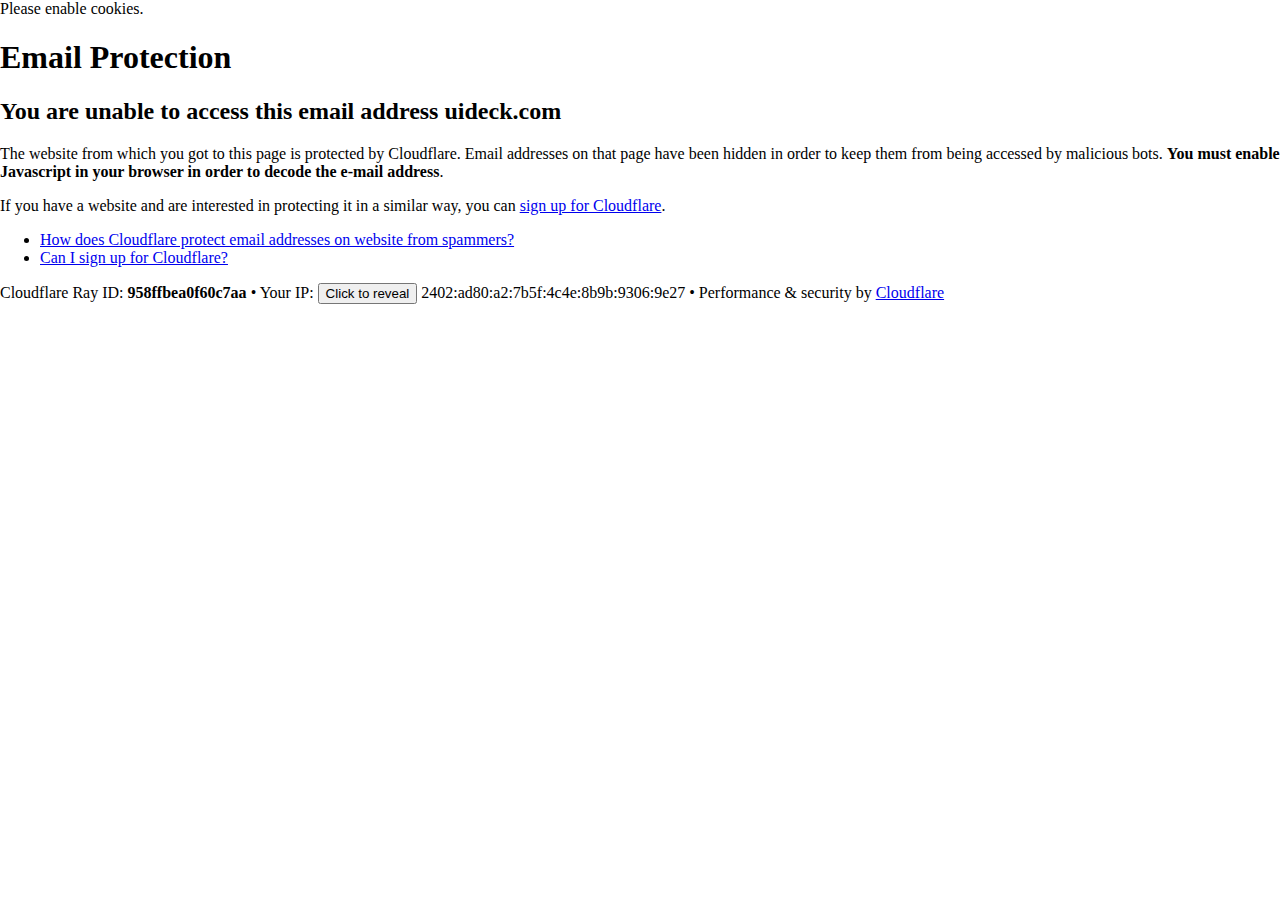
<file: cdn-cgi/l/email-protection.html>
<!DOCTYPE html>
<!--[if lt IE 7]> <html class="no-js ie6 oldie" lang="en-US"> <![endif]-->
<!--[if IE 7]>    <html class="no-js ie7 oldie" lang="en-US"> <![endif]-->
<!--[if IE 8]>    <html class="no-js ie8 oldie" lang="en-US"> <![endif]-->
<!--[if gt IE 8]><!--> <html class="no-js" lang="en-US"> <!--<![endif]-->

<!-- Mirrored from go-tailwind.preview.uideck.com/cdn-cgi/l/email-protection by HTTrack Website Copier/3.x [XR&CO'2014], Wed, 02 Jul 2025 17:50:35 GMT -->
<meta http-equiv="content-type" content="text/html;charset=UTF-8" /><!-- /Added by HTTrack -->
<head>
<title>Email Protection | Cloudflare</title>
<meta charset="UTF-8" />
<meta http-equiv="Content-Type" content="text/html; charset=UTF-8" />
<meta http-equiv="X-UA-Compatible" content="IE=Edge" />
<meta name="robots" content="noindex, nofollow" />
<meta name="viewport" content="width=device-width,initial-scale=1" />
<link rel="stylesheet" id="cf_styles-css" href="https://go-tailwind.preview.uideck.com/cdn-cgi/styles/cf.errors.css" />
<!--[if lt IE 9]><link rel="stylesheet" id='cf_styles-ie-css' href="/cdn-cgi/styles/cf.errors.ie.css" /><![endif]-->
<style>body{margin:0;padding:0}</style>


<!--[if gte IE 10]><!-->
<script>
  if (!navigator.cookieEnabled) {
    window.addEventListener('DOMContentLoaded', function () {
      var cookieEl = document.getElementById('cookie-alert');
      cookieEl.style.display = 'block';
    })
  }
</script>
<!--<![endif]-->


</head>
<body>
  <div id="cf-wrapper">
    <div class="cf-alert cf-alert-error cf-cookie-error" id="cookie-alert" data-translate="enable_cookies">Please enable cookies.</div>
    <div id="cf-error-details" class="cf-error-details-wrapper">
      <div class="cf-wrapper cf-header cf-error-overview">
        <h1 data-translate="block_headline">Email Protection</h1>
        <h2 class="cf-subheadline"><span data-translate="unable_to_access">You are unable to access this email address</span> uideck.com</h2>
      </div><!-- /.header -->

      <div class="cf-section cf-wrapper">
        <div class="cf-columns two">
          <div class="cf-column">
            <p>The website from which you got to this page is protected by Cloudflare. Email addresses on that page have been hidden in order to keep them from being accessed by malicious bots. <strong>You must enable Javascript in your browser in order to decode the e-mail address</strong>.</p>
            <p>If you have a website and are interested in protecting it in a similar way, you can <a rel="noopener noreferrer" href="https://www.cloudflare.com/sign-up?utm_source=email_protection">sign up for Cloudflare</a>.</p>
          </div>

          <div class="cf-column">
            <div class="grid_4">
              <div class="rail">
                  <div class="panel">
                      <ul class="nobullets">
                        <li><a rel="noopener noreferrer" class="modal-link-faq" href="https://developers.cloudflare.com/waf/tools/scrape-shield/email-address-obfuscation/">How does Cloudflare protect email addresses on website from spammers?</a></li>
                        <li><a rel="noopener noreferrer" class="modal-link-faq" href="https://developers.cloudflare.com/fundamentals/setup/account/create-account/">Can I sign up for Cloudflare?</a></li>
                    </ul>
                </div>
              </div>
            </div>
          </div>
        </div>
      </div><!-- /.section -->

      <div class="cf-error-footer cf-wrapper w-240 lg:w-full py-10 sm:py-4 sm:px-8 mx-auto text-center sm:text-left border-solid border-0 border-t border-gray-300">
  <p class="text-13">
    <span class="cf-footer-item sm:block sm:mb-1">Cloudflare Ray ID: <strong class="font-semibold">958ffbea0f60c7aa</strong></span>
    <span class="cf-footer-separator sm:hidden">&bull;</span>
    <span id="cf-footer-item-ip" class="cf-footer-item hidden sm:block sm:mb-1">
      Your IP:
      <button type="button" id="cf-footer-ip-reveal" class="cf-footer-ip-reveal-btn">Click to reveal</button>
      <span class="hidden" id="cf-footer-ip">2402:ad80:a2:7b5f:4c4e:8b9b:9306:9e27</span>
      <span class="cf-footer-separator sm:hidden">&bull;</span>
    </span>
    <span class="cf-footer-item sm:block sm:mb-1"><span>Performance &amp; security by</span> <a rel="noopener noreferrer" href="https://www.cloudflare.com/5xx-error-landing" id="brand_link" target="_blank">Cloudflare</a></span>
    
  </p>
  <script>(function(){function d(){var b=a.getElementById("cf-footer-item-ip"),c=a.getElementById("cf-footer-ip-reveal");b&&"classList"in b&&(b.classList.remove("hidden"),c.addEventListener("click",function(){c.classList.add("hidden");a.getElementById("cf-footer-ip").classList.remove("hidden")}))}var a=document;document.addEventListener&&a.addEventListener("DOMContentLoaded",d)})();</script>
</div><!-- /.error-footer -->


    </div><!-- /#cf-error-details -->
  </div><!-- /#cf-wrapper -->

  <script>
  window._cf_translation = {};
  
  
</script>

</body>

<!-- Mirrored from go-tailwind.preview.uideck.com/cdn-cgi/l/email-protection by HTTrack Website Copier/3.x [XR&CO'2014], Wed, 02 Jul 2025 17:50:35 GMT -->
</html>
</file>
